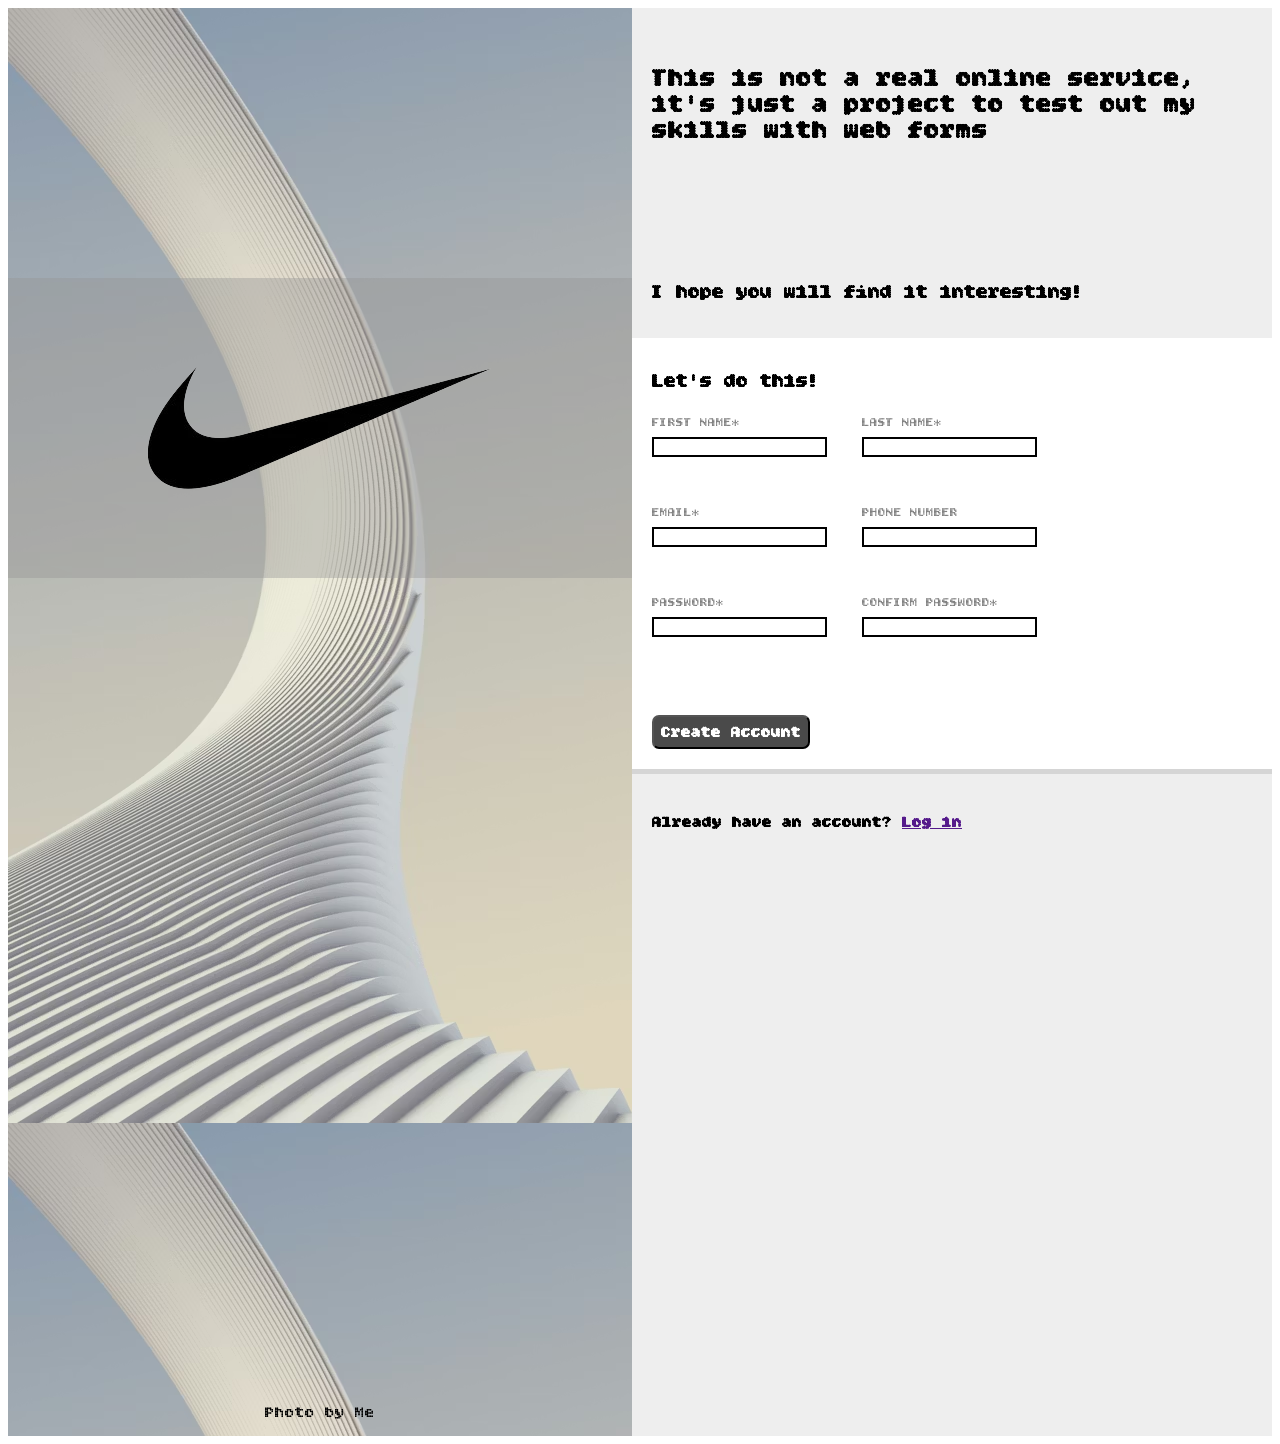
<file: index.html>
<!DOCTYPE html>
<html lang="en">
<head>
    <meta charset="UTF-8">
    <meta name="viewport" content="width=device-width, initial-scale=1.0">
    <title>Sign-up form</title>
    <link rel="stylesheet" href="./style.css">
</head>
<body>
    <div class="left-side-page">
        <div class="logo">
            <img src="./images/loog_nike2-removebg-preview.png" alt="logo">
        </div>
        <div class="author">
            <p>Photo by Me</p>
        </div>
    </div>
    <div class="right-side-page">
        <div class="header">
            <h1>This is not a real online service, it's just a project
                to test out my skills with web forms
            </h1>
            <h2>I hope you will find it interesting!</h2>
        </div>
        <div class="content">
            <h1>Let's do this!</h1>
            <form action="" method="get">
                <div class="form-controls">
                    <div class="text-control">
                        <label for="first-name">FIRST NAME*</label>
                        <input type="text" id="first-name" name="first_name" 
                        maxlength="30" required>
                    </div>
                    <div class="text-control">
                        <label for="last-name">LAST NAME*</label>
                        <input type="text" id="last-name" name="last-name"
                        maxlength="30" required>
                    </div>
                    <div class="email-control">
                        <label for="email">EMAIL*</label>
                        <input type="email" id="email" name="email"
                        required>
                    </div>
                    <div class="phone-control">
                        <label for="phone">PHONE NUMBER</label>
                        <input type="tel" id="phone" name="phone">
                    </div>
                    <div class="pass-control">
                        <label for="password">PASSWORD*</label>
                        <input type="password" id="password" name="password" 
                        required>
                    </div>
                    <div class="pass-control">
                        <label for="re-password">CONFIRM PASSWORD*</label>
                        <input type="password" id="re-password" name="re-password"
                        required>
                    </div>
                </div>
                <div class="submit-btn">
                    <button type="submit">Create Account</button>
                </div>
            </form>
        </div>
        <div class="footer">
            <h2>Already have an account? <a href="">Log in</a></h2>
        </div>
    </div>
</body>
</html>
</file>
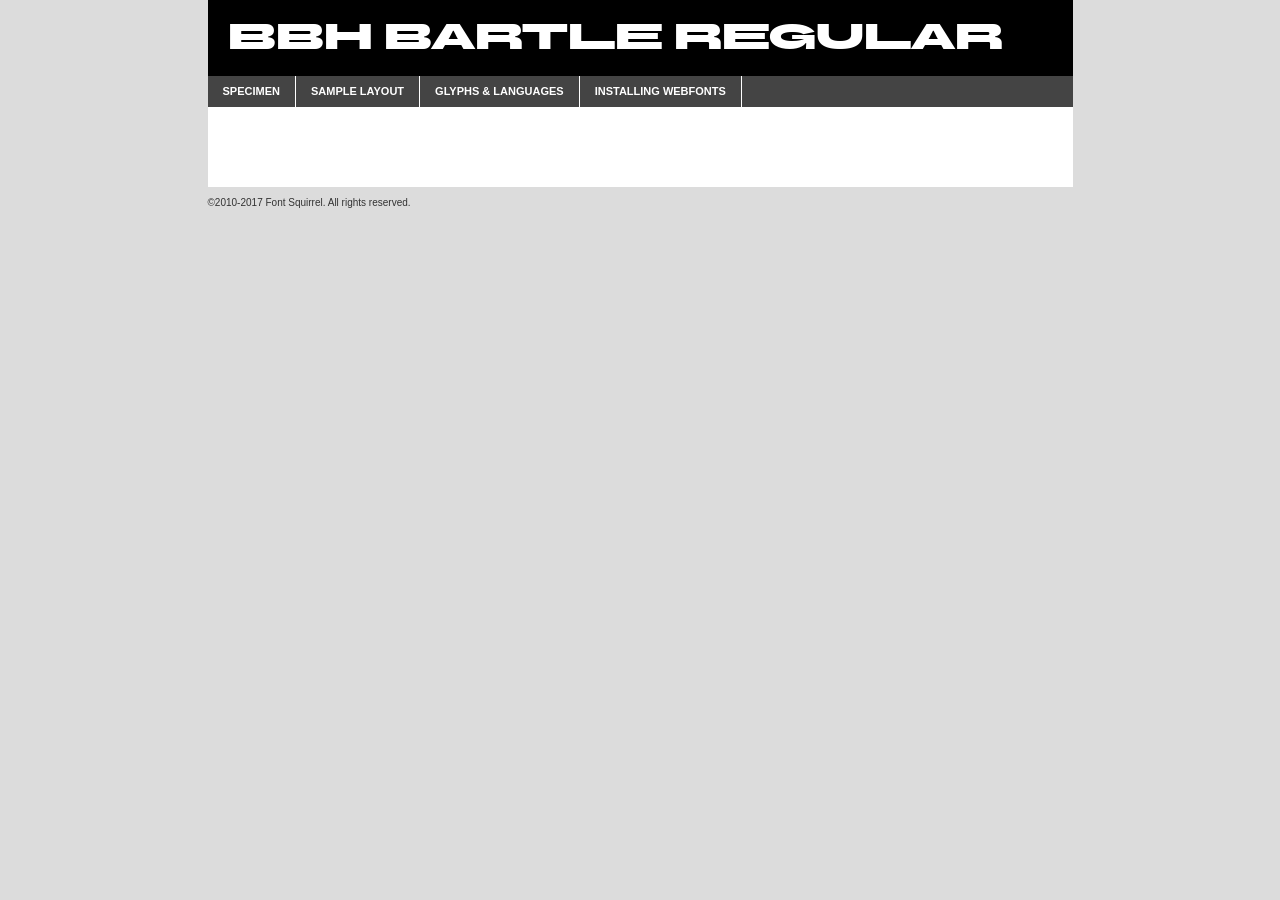
<file: fonts/webfontkit/bbhbartle-regular-demo.html>
<!DOCTYPE html PUBLIC "-//W3C//DTD XHTML 1.0 Transitional//EN"
        "http://www.w3.org/TR/xhtml1/DTD/xhtml1-transitional.dtd">

<html xmlns="http://www.w3.org/1999/xhtml" xml:lang="en" lang="en">
<head>
    <meta http-equiv="Content-Type" content="text/html; charset=utf-8"/>
    <script src="http://ajax.googleapis.com/ajax/libs/jquery/1.7.2/jquery.min.js" type="text/javascript" charset="utf-8"></script>
    <script type="text/javascript">
		(function($) {
			$.fn.easyTabs = function(option) {
				var param = jQuery.extend({ fadeSpeed: 'fast', defaultContent: 1, activeClass: 'active' }, option);
				$(this).each(function() {
					var thisId = '#' + this.id;
					if ( param.defaultContent == '' )
					{
						param.defaultContent = 1;
					}
					if ( typeof param.defaultContent == 'number' )
					{
						var defaultTab = $(thisId + ' .tabs li:eq(' + (param.defaultContent - 1) + ') a').attr('href').substr(1);
					}
					else
					{
						var defaultTab = param.defaultContent;
					}
					$(thisId + ' .tabs li a').each(function() {
						var tabToHide = $(this).attr('href').substr(1);
						$('#' + tabToHide).addClass('easytabs-tab-content');
					});
					hideAll();
					changeContent(defaultTab);

					function hideAll() {$(thisId + ' .easytabs-tab-content').hide();}

					function changeContent(tabId)
					{
						hideAll();
						$(thisId + ' .tabs li').removeClass(param.activeClass);
						$(thisId + ' .tabs li a[href=#' + tabId + ']').closest('li').addClass(param.activeClass);
						if ( param.fadeSpeed != 'none' )
						{
							$(thisId + ' #' + tabId).fadeIn(param.fadeSpeed);
						}
						else
						{
							$(thisId + ' #' + tabId).show();
						}
					}

					$(thisId + ' .tabs li').click(function() {
						var tabId = $(this).find('a').attr('href').substr(1);
						changeContent(tabId);
						return false;
					});
				});
			}
		})(jQuery);
    </script>
    <link rel="stylesheet" href="specimen_files/specimen_stylesheet.css" type="text/css" charset="utf-8"/>
    <link rel="stylesheet" href="stylesheet.css" type="text/css" charset="utf-8"/>

    <style type="text/css">
        		body {
			font-family: 'bbh_bartleregular';
        		}

            </style>

    <title>BBH Bartle Regular Specimen</title>


    <script type="text/javascript" charset="utf-8">
		$(document).ready(function() {
			$('#container').easyTabs({ defaultContent: 1 });
		});
    </script>
</head>

<body>
<div id="container">
    <div id="header">
		BBH Bartle Regular    </div>
    <ul class="tabs">
        <li><a href="#specimen">Specimen</a></li>
        <li><a href="#layout">Sample Layout</a></li>
                <li><a href="#glyphs">Glyphs &amp; Languages</a></li>
        <li><a href="#installing">Installing Webfonts</a></li>

    </ul>

    <div id="main_content">


        <div id="specimen">

            <div class="section">
                <div class="grid12 firstcol">
                    <div class="huge">AaBb</div>
                </div>
            </div>

            <div class="section">
                <div class="glyph_range">A&#x200B;B&#x200b;C&#x200b;D&#x200b;E&#x200b;F&#x200b;G&#x200b;H&#x200b;I&#x200b;J&#x200b;K&#x200b;L&#x200b;M&#x200b;N&#x200b;O&#x200b;P&#x200b;Q&#x200b;R&#x200b;S&#x200b;T&#x200b;U&#x200b;V&#x200b;W&#x200b;X&#x200b;Y&#x200b;Z&#x200b;a&#x200b;b&#x200b;c&#x200b;d&#x200b;e&#x200b;f&#x200b;g&#x200b;h&#x200b;i&#x200b;j&#x200b;k&#x200b;l&#x200b;m&#x200b;n&#x200b;o&#x200b;p&#x200b;q&#x200b;r&#x200b;s&#x200b;t&#x200b;u&#x200b;v&#x200b;w&#x200b;x&#x200b;y&#x200b;z&#x200b;1&#x200b;2&#x200b;3&#x200b;4&#x200b;5&#x200b;6&#x200b;7&#x200b;8&#x200b;9&#x200b;0&#x200b;&amp;&#x200b;.&#x200b;,&#x200b;?&#x200b;!&#x200b;&#64;&#x200b;(&#x200b;)&#x200b;#&#x200b;$&#x200b;%&#x200b;*&#x200b;+&#x200b;-&#x200b;=&#x200b;:&#x200b;;</div>
            </div>
            <div class="section">
                <div class="grid12 firstcol">
                    <table class="sample_table">
                        <tr>
                            <td>10</td>
                            <td class="size10">abcdefghijklmnopqrstuvwxyzABCDEFGHIJKLMNOPQRSTUVWXYZ0123456789abcdefghijklmnopqrstuvwxyzABCDEFGHIJKLMNOPQRSTUVWXYZ0123456789abcdefghijklmnopqrstuvwxyzABCDEFGHIJKLMNOPQRSTUVWXYZ</td>
                        </tr>
                        <tr>
                            <td>11</td>
                            <td class="size11">abcdefghijklmnopqrstuvwxyzABCDEFGHIJKLMNOPQRSTUVWXYZ0123456789abcdefghijklmnopqrstuvwxyzABCDEFGHIJKLMNOPQRSTUVWXYZ0123456789abcdefghijklmnopqrstuvwxyzABCDEFGHIJKLMNOPQRSTUVWXYZ</td>
                        </tr>
                        <tr>
                            <td>12</td>
                            <td class="size12">abcdefghijklmnopqrstuvwxyzABCDEFGHIJKLMNOPQRSTUVWXYZ0123456789abcdefghijklmnopqrstuvwxyzABCDEFGHIJKLMNOPQRSTUVWXYZ0123456789abcdefghijklmnopqrstuvwxyzABCDEFGHIJKLMNOPQRSTUVWXYZ</td>
                        </tr>
                        <tr>
                            <td>13</td>
                            <td class="size13">abcdefghijklmnopqrstuvwxyzABCDEFGHIJKLMNOPQRSTUVWXYZ0123456789abcdefghijklmnopqrstuvwxyzABCDEFGHIJKLMNOPQRSTUVWXYZ0123456789abcdefghijklmnopqrstuvwxyzABCDEFGHIJKLMNOPQRSTUVWXYZ</td>
                        </tr>
                        <tr>
                            <td>14</td>
                            <td class="size14">abcdefghijklmnopqrstuvwxyzABCDEFGHIJKLMNOPQRSTUVWXYZ0123456789abcdefghijklmnopqrstuvwxyzABCDEFGHIJKLMNOPQRSTUVWXYZ0123456789abcdefghijklmnopqrstuvwxyzABCDEFGHIJKLMNOPQRSTUVWXYZ</td>
                        </tr>
                        <tr>
                            <td>16</td>
                            <td class="size16">abcdefghijklmnopqrstuvwxyzABCDEFGHIJKLMNOPQRSTUVWXYZ0123456789abcdefghijklmnopqrstuvwxyzABCDEFGHIJKLMNOPQRSTUVWXYZ</td>
                        </tr>
                        <tr>
                            <td>18</td>
                            <td class="size18">abcdefghijklmnopqrstuvwxyzABCDEFGHIJKLMNOPQRSTUVWXYZ0123456789abcdefghijklmnopqrstuvwxyzABCDEFGHIJKLMNOPQRSTUVWXYZ</td>
                        </tr>
                        <tr>
                            <td>20</td>
                            <td class="size20">abcdefghijklmnopqrstuvwxyzABCDEFGHIJKLMNOPQRSTUVWXYZ0123456789abcdefghijklmnopqrstuvwxyzABCDEFGHIJKLMNOPQRSTUVWXYZ</td>
                        </tr>
                        <tr>
                            <td>24</td>
                            <td class="size24">abcdefghijklmnopqrstuvwxyzABCDEFGHIJKLMNOPQRSTUVWXYZ0123456789abcdefghijklmnopqrstuvwxyzABCDEFGHIJKLMNOPQRSTUVWXYZ</td>
                        </tr>
                        <tr>
                            <td>30</td>
                            <td class="size30">abcdefghijklmnopqrstuvwxyzABCDEFGHIJKLMNOPQRSTUVWXYZ0123456789abcdefghijklmnopqrstuvwxyzABCDEFGHIJKLMNOPQRSTUVWXYZ</td>
                        </tr>
                        <tr>
                            <td>36</td>
                            <td class="size36">abcdefghijklmnopqrstuvwxyzABCDEFGHIJKLMNOPQRSTUVWXYZ0123456789abcdefghijklmnopqrstuvwxyzABCDEFGHIJKLMNOPQRSTUVWXYZ</td>
                        </tr>
                        <tr>
                            <td>48</td>
                            <td class="size48">abcdefghijklmnopqrstuvwxyzABCDEFGHIJKLMNOPQRSTUVWXYZ0123456789abcdefghijklmnopqrstuvwxyzABCDEFGHIJKLMNOPQRSTUVWXYZ</td>
                        </tr>
                        <tr>
                            <td>60</td>
                            <td class="size60">abcdefghijklmnopqrstuvwxyzABCDEFGHIJKLMNOPQRSTUVWXYZ0123456789abcdefghijklmnopqrstuvwxyzABCDEFGHIJKLMNOPQRSTUVWXYZ</td>
                        </tr>
                        <tr>
                            <td>72</td>
                            <td class="size72">abcdefghijklmnopqrstuvwxyzABCDEFGHIJKLMNOPQRSTUVWXYZ0123456789abcdefghijklmnopqrstuvwxyzABCDEFGHIJKLMNOPQRSTUVWXYZ</td>
                        </tr>
                        <tr>
                            <td>90</td>
                            <td class="size90">abcdefghijklmnopqrstuvwxyzABCDEFGHIJKLMNOPQRSTUVWXYZ0123456789abcdefghijklmnopqrstuvwxyzABCDEFGHIJKLMNOPQRSTUVWXYZ</td>
                        </tr>
                    </table>

                </div>

            </div>


            <div class="section" id="bodycomparison">


                <div id="xheight">
                    <div class="fontbody">&#x25FC;&#x25FC;&#x25FC;&#x25FC;&#x25FC;&#x25FC;&#x25FC;&#x25FC;&#x25FC;&#x25FC;&#x25FC;&#x25FC;&#x25FC;&#x25FC;&#x25FC;&#x25FC;&#x25FC;&#x25FC;&#x25FC;&#x25FC;&#x25FC;&#x25FC;&#x25FC;&#x25FC;&#x25FC;&#x25FC;&#x25FC;&#x25FC;&#x25FC;&#x25FC;&#x25FC;&#x25FC;&#x25FC;&#x25FC;&#x25FC;&#x25FC;&#x25FC;&#x25FC;&#x25FC;&#x25FC;&#x25FC;&#x25FC;&#x25FC;&#x25FC;&#x25FC;&#x25FC;&#x25FC;&#x25FC;&#x25FC;&#x25FC;&#x25FC;&#x25FC;&#x25FC;&#x25FC;&#x25FC;&#x25FC;&#x25FC;&#x25FC;&#x25FC;&#x25FC;&#x25FC;&#x25FC;&#x25FC;&#x25FC;&#x25FC;&#x25FC;&#x25FC;&#x25FC;&#x25FC;&#x25FC;&#x25FC;&#x25FC;&#x25FC;&#x25FC;&#x25FC;&#x25FC;&#x25FC;&#x25FC;&#x25FC;&#x25FC;&#x25FC;&#x25FC;&#x25FC;&#x25FC;&#x25FC;&#x25FC;&#x25FC;&#x25FC;&#x25FC;&#x25FC;&#x25FC;&#x25FC;&#x25FC;&#x25FC;&#x25FC;&#x25FC;&#x25FC;&#x25FC;&#x25FC;body</div>
                    <div class="arialbody">body</div>
                    <div class="verdanabody">body</div>
                    <div class="georgiabody">body</div>
                </div>
                <div class="fontbody" style="z-index:1">
                    body<span>BBH Bartle Regular</span>
                </div>
                <div class="arialbody" style="z-index:1">
                    body<span>Arial</span>
                </div>
                <div class="verdanabody" style="z-index:1">
                    body<span>Verdana</span>
                </div>
                <div class="georgiabody" style="z-index:1">
                    body<span>Georgia</span>
                </div>


            </div>


            <div class="section psample psample_row1" id="">

                <div class="grid2 firstcol">
                    <p class="size10"><span>10.</span>Aenean lacinia bibendum nulla sed consectetur. Fusce dapibus, tellus ac cursus commodo, tortor mauris condimentum nibh, ut fermentum massa justo sit amet risus. Nullam id dolor id nibh ultricies vehicula ut id elit. Cum sociis natoque penatibus et magnis dis parturient montes, nascetur ridiculus mus. Nulla vitae elit libero, a pharetra augue.</p>

                </div>
                <div class="grid3">
                    <p class="size11"><span>11.</span>Aenean lacinia bibendum nulla sed consectetur. Fusce dapibus, tellus ac cursus commodo, tortor mauris condimentum nibh, ut fermentum massa justo sit amet risus. Nullam id dolor id nibh ultricies vehicula ut id elit. Cum sociis natoque penatibus et magnis dis parturient montes, nascetur ridiculus mus. Nulla vitae elit libero, a pharetra augue.</p>

                </div>
                <div class="grid3">
                    <p class="size12"><span>12.</span>Aenean lacinia bibendum nulla sed consectetur. Fusce dapibus, tellus ac cursus commodo, tortor mauris condimentum nibh, ut fermentum massa justo sit amet risus. Nullam id dolor id nibh ultricies vehicula ut id elit. Cum sociis natoque penatibus et magnis dis parturient montes, nascetur ridiculus mus. Nulla vitae elit libero, a pharetra augue.</p>

                </div>
                <div class="grid4">
                    <p class="size13"><span>13.</span>Aenean lacinia bibendum nulla sed consectetur. Fusce dapibus, tellus ac cursus commodo, tortor mauris condimentum nibh, ut fermentum massa justo sit amet risus. Nullam id dolor id nibh ultricies vehicula ut id elit. Cum sociis natoque penatibus et magnis dis parturient montes, nascetur ridiculus mus. Nulla vitae elit libero, a pharetra augue.</p>

                </div>
                <div class="white_blend"></div>

            </div>
            <div class="section psample psample_row2" id="">
                <div class="grid3 firstcol">
                    <p class="size14"><span>14.</span>Aenean lacinia bibendum nulla sed consectetur. Fusce dapibus, tellus ac cursus commodo, tortor mauris condimentum nibh, ut fermentum massa justo sit amet risus. Nullam id dolor id nibh ultricies vehicula ut id elit. Cum sociis natoque penatibus et magnis dis parturient montes, nascetur ridiculus mus. Nulla vitae elit libero, a pharetra augue.</p>

                </div>
                <div class="grid4">
                    <p class="size16"><span>16.</span>Aenean lacinia bibendum nulla sed consectetur. Fusce dapibus, tellus ac cursus commodo, tortor mauris condimentum nibh, ut fermentum massa justo sit amet risus. Nullam id dolor id nibh ultricies vehicula ut id elit. Cum sociis natoque penatibus et magnis dis parturient montes, nascetur ridiculus mus. Nulla vitae elit libero, a pharetra augue.</p>

                </div>
                <div class="grid5">
                    <p class="size18"><span>18.</span>Aenean lacinia bibendum nulla sed consectetur. Fusce dapibus, tellus ac cursus commodo, tortor mauris condimentum nibh, ut fermentum massa justo sit amet risus. Nullam id dolor id nibh ultricies vehicula ut id elit. Cum sociis natoque penatibus et magnis dis parturient montes, nascetur ridiculus mus. Nulla vitae elit libero, a pharetra augue.</p>

                </div>

                <div class="white_blend"></div>

            </div>

            <div class="section psample psample_row3" id="">
                <div class="grid5 firstcol">
                    <p class="size20"><span>20.</span>Aenean lacinia bibendum nulla sed consectetur. Fusce dapibus, tellus ac cursus commodo, tortor mauris condimentum nibh, ut fermentum massa justo sit amet risus. Nullam id dolor id nibh ultricies vehicula ut id elit. Cum sociis natoque penatibus et magnis dis parturient montes, nascetur ridiculus mus. Nulla vitae elit libero, a pharetra augue.</p>
                </div>
                <div class="grid7">
                    <p class="size24"><span>24.</span>Aenean lacinia bibendum nulla sed consectetur. Fusce dapibus, tellus ac cursus commodo, tortor mauris condimentum nibh, ut fermentum massa justo sit amet risus. Nullam id dolor id nibh ultricies vehicula ut id elit. Cum sociis natoque penatibus et magnis dis parturient montes, nascetur ridiculus mus. Nulla vitae elit libero, a pharetra augue.</p>
                </div>

                <div class="white_blend"></div>

            </div>

            <div class="section psample psample_row4" id="">
                <div class="grid12 firstcol">
                    <p class="size30"><span>30.</span>Aenean lacinia bibendum nulla sed consectetur. Fusce dapibus, tellus ac cursus commodo, tortor mauris condimentum nibh, ut fermentum massa justo sit amet risus. Nullam id dolor id nibh ultricies vehicula ut id elit. Cum sociis natoque penatibus et magnis dis parturient montes, nascetur ridiculus mus. Nulla vitae elit libero, a pharetra augue.</p>
                </div>
                <div class="white_blend"></div>

            </div>


            <div class="section psample psample_row1 fullreverse">
                <div class="grid2 firstcol">
                    <p class="size10"><span>10.</span>Aenean lacinia bibendum nulla sed consectetur. Fusce dapibus, tellus ac cursus commodo, tortor mauris condimentum nibh, ut fermentum massa justo sit amet risus. Nullam id dolor id nibh ultricies vehicula ut id elit. Cum sociis natoque penatibus et magnis dis parturient montes, nascetur ridiculus mus. Nulla vitae elit libero, a pharetra augue.</p>

                </div>
                <div class="grid3">
                    <p class="size11"><span>11.</span>Aenean lacinia bibendum nulla sed consectetur. Fusce dapibus, tellus ac cursus commodo, tortor mauris condimentum nibh, ut fermentum massa justo sit amet risus. Nullam id dolor id nibh ultricies vehicula ut id elit. Cum sociis natoque penatibus et magnis dis parturient montes, nascetur ridiculus mus. Nulla vitae elit libero, a pharetra augue.</p>

                </div>
                <div class="grid3">
                    <p class="size12"><span>12.</span>Aenean lacinia bibendum nulla sed consectetur. Fusce dapibus, tellus ac cursus commodo, tortor mauris condimentum nibh, ut fermentum massa justo sit amet risus. Nullam id dolor id nibh ultricies vehicula ut id elit. Cum sociis natoque penatibus et magnis dis parturient montes, nascetur ridiculus mus. Nulla vitae elit libero, a pharetra augue.</p>

                </div>
                <div class="grid4">
                    <p class="size13"><span>13.</span>Aenean lacinia bibendum nulla sed consectetur. Fusce dapibus, tellus ac cursus commodo, tortor mauris condimentum nibh, ut fermentum massa justo sit amet risus. Nullam id dolor id nibh ultricies vehicula ut id elit. Cum sociis natoque penatibus et magnis dis parturient montes, nascetur ridiculus mus. Nulla vitae elit libero, a pharetra augue.</p>

                </div>
                <div class="black_blend"></div>

            </div>

            <div class="section psample psample_row2 fullreverse">
                <div class="grid3 firstcol">
                    <p class="size14"><span>14.</span>Aenean lacinia bibendum nulla sed consectetur. Fusce dapibus, tellus ac cursus commodo, tortor mauris condimentum nibh, ut fermentum massa justo sit amet risus. Nullam id dolor id nibh ultricies vehicula ut id elit. Cum sociis natoque penatibus et magnis dis parturient montes, nascetur ridiculus mus. Nulla vitae elit libero, a pharetra augue.</p>

                </div>
                <div class="grid4">
                    <p class="size16"><span>16.</span>Aenean lacinia bibendum nulla sed consectetur. Fusce dapibus, tellus ac cursus commodo, tortor mauris condimentum nibh, ut fermentum massa justo sit amet risus. Nullam id dolor id nibh ultricies vehicula ut id elit. Cum sociis natoque penatibus et magnis dis parturient montes, nascetur ridiculus mus. Nulla vitae elit libero, a pharetra augue.</p>

                </div>
                <div class="grid5">
                    <p class="size18"><span>18.</span>Aenean lacinia bibendum nulla sed consectetur. Fusce dapibus, tellus ac cursus commodo, tortor mauris condimentum nibh, ut fermentum massa justo sit amet risus. Nullam id dolor id nibh ultricies vehicula ut id elit. Cum sociis natoque penatibus et magnis dis parturient montes, nascetur ridiculus mus. Nulla vitae elit libero, a pharetra augue.</p>

                </div>
                <div class="black_blend"></div>

            </div>

            <div class="section psample fullreverse psample_row3" id="">
                <div class="grid5 firstcol">
                    <p class="size20"><span>20.</span>Aenean lacinia bibendum nulla sed consectetur. Fusce dapibus, tellus ac cursus commodo, tortor mauris condimentum nibh, ut fermentum massa justo sit amet risus. Nullam id dolor id nibh ultricies vehicula ut id elit. Cum sociis natoque penatibus et magnis dis parturient montes, nascetur ridiculus mus. Nulla vitae elit libero, a pharetra augue.</p>
                </div>
                <div class="grid7">
                    <p class="size24"><span>24.</span>Aenean lacinia bibendum nulla sed consectetur. Fusce dapibus, tellus ac cursus commodo, tortor mauris condimentum nibh, ut fermentum massa justo sit amet risus. Nullam id dolor id nibh ultricies vehicula ut id elit. Cum sociis natoque penatibus et magnis dis parturient montes, nascetur ridiculus mus. Nulla vitae elit libero, a pharetra augue.</p>
                </div>

                <div class="black_blend"></div>

            </div>

            <div class="section psample fullreverse psample_row4" id="" style="border-bottom: 20px #000 solid;">
                <div class="grid12 firstcol">
                    <p class="size30"><span>30.</span>Aenean lacinia bibendum nulla sed consectetur. Fusce dapibus, tellus ac cursus commodo, tortor mauris condimentum nibh, ut fermentum massa justo sit amet risus. Nullam id dolor id nibh ultricies vehicula ut id elit. Cum sociis natoque penatibus et magnis dis parturient montes, nascetur ridiculus mus. Nulla vitae elit libero, a pharetra augue.</p>
                </div>
                <div class="black_blend"></div>

            </div>


        </div>

        <div id="layout">

            <div class="section">

                <div class="grid12 firstcol">
                    <h1>Lorem Ipsum Dolor</h1>
                    <h2>Etiam porta sem malesuada magna mollis euismod</h2>

                    <p class="byline">By <a href="#link">Aenean Lacinia</a></p>
                </div>
            </div>
            <div class="section">
                <div class="grid8 firstcol">
                    <p class="large">Donec sed odio dui. Morbi leo risus, porta ac consectetur ac, vestibulum at eros. Fusce dapibus, tellus ac cursus commodo, tortor mauris condimentum nibh, ut fermentum massa justo sit amet risus. </p>


                    <h3>Pellentesque ornare sem</h3>

                    <p>Maecenas sed diam eget risus varius blandit sit amet non magna. Maecenas faucibus mollis interdum. Donec ullamcorper nulla non metus auctor fringilla. Nullam id dolor id nibh ultricies vehicula ut id elit. Nullam id dolor id nibh ultricies vehicula ut id elit. </p>

                    <p>Aenean eu leo quam. Pellentesque ornare sem lacinia quam venenatis vestibulum. Lorem ipsum dolor sit amet, consectetur adipiscing elit. Cum sociis natoque penatibus et magnis dis parturient montes, nascetur ridiculus mus. </p>

                    <p>Nulla vitae elit libero, a pharetra augue. Praesent commodo cursus magna, vel scelerisque nisl consectetur et. Aenean lacinia bibendum nulla sed consectetur. </p>

                    <p>Nullam quis risus eget urna mollis ornare vel eu leo. Nullam quis risus eget urna mollis ornare vel eu leo. Maecenas sed diam eget risus varius blandit sit amet non magna. Donec ullamcorper nulla non metus auctor fringilla. </p>

                    <h3>Cras mattis consectetur</h3>

                    <p>Aenean eu leo quam. Pellentesque ornare sem lacinia quam venenatis vestibulum. Aenean lacinia bibendum nulla sed consectetur. Integer posuere erat a ante venenatis dapibus posuere velit aliquet. Cras mattis consectetur purus sit amet fermentum. </p>

                    <p>Nullam id dolor id nibh ultricies vehicula ut id elit. Nullam quis risus eget urna mollis ornare vel eu leo. Cras mattis consectetur purus sit amet fermentum.</p>
                </div>

                <div class="grid4 sidebar">

                    <div class="box reverse">
                        <p class="last">Nullam quis risus eget urna mollis ornare vel eu leo. Donec ullamcorper nulla non metus auctor fringilla. Cras mattis consectetur purus sit amet fermentum. Sed posuere consectetur est at lobortis. Lorem ipsum dolor sit amet, consectetur adipiscing elit. </p>
                    </div>

                    <p class="caption">Maecenas sed diam eget risus varius.</p>

                    <p>Vestibulum id ligula porta felis euismod semper. Integer posuere erat a ante venenatis dapibus posuere velit aliquet. Vestibulum id ligula porta felis euismod semper. Sed posuere consectetur est at lobortis. Maecenas sed diam eget risus varius blandit sit amet non magna. Fusce dapibus, tellus ac cursus commodo, tortor mauris condimentum nibh, ut fermentum massa justo sit amet risus. </p>


                    <p>Duis mollis, est non commodo luctus, nisi erat porttitor ligula, eget lacinia odio sem nec elit. Aenean lacinia bibendum nulla sed consectetur. Vivamus sagittis lacus vel augue laoreet rutrum faucibus dolor auctor. Aenean lacinia bibendum nulla sed consectetur. Nullam quis risus eget urna mollis ornare vel eu leo. </p>

                    <p>Praesent commodo cursus magna, vel scelerisque nisl consectetur et. Donec ullamcorper nulla non metus auctor fringilla. Maecenas faucibus mollis interdum. Fusce dapibus, tellus ac cursus commodo, tortor mauris condimentum nibh, ut fermentum massa justo sit amet risus. </p>

                </div>
            </div>

        </div>


		

        <div id="glyphs">
            <div class="section">
                <div class="grid12 firstcol">

                    <h1>Language Support</h1>
                    <p>The subset of BBH Bartle Regular in this kit supports the following languages:<br/>

						English, Arrernte, Bislama, Cebuano, Fijian, Gilbertese, Hmong, Ibanag, Iloko_ilokano, Interglossa_glosa, Interlingua, Lojban, Norfolk_pitcairnese, Oromo, Rotokas, Seychelles_creole, Shona, Somali, Southern_ndebele, Swahili, Swati_swazi, Tok_pisin, Warlpiri, Xhosa, Zulu, Latinbasic, Ubasic, Demo                    </p>
                    <h1>Glyph Chart</h1>
                    <p>The subset of BBH Bartle Regular in this kit includes all the glyphs listed below. Unicode entities are included above each glyph to help you insert individual characters into your layout.</p>
                    <div id="glyph_chart">

						                            							                                <div><p>&amp;#32;</p>&#32;</div>
																				                                <div><p>&amp;#33;</p>&#33;</div>
																				                                <div><p>&amp;#34;</p>&#34;</div>
																				                                <div><p>&amp;#35;</p>&#35;</div>
																				                                <div><p>&amp;#36;</p>&#36;</div>
																				                                <div><p>&amp;#37;</p>&#37;</div>
																				                                <div><p>&amp;#38;</p>&#38;</div>
																				                                <div><p>&amp;#39;</p>&#39;</div>
																				                                <div><p>&amp;#40;</p>&#40;</div>
																				                                <div><p>&amp;#41;</p>&#41;</div>
																				                                <div><p>&amp;#42;</p>&#42;</div>
																				                                <div><p>&amp;#43;</p>&#43;</div>
																				                                <div><p>&amp;#44;</p>&#44;</div>
																				                                <div><p>&amp;#45;</p>&#45;</div>
																				                                <div><p>&amp;#46;</p>&#46;</div>
																				                                <div><p>&amp;#47;</p>&#47;</div>
																				                                <div><p>&amp;#48;</p>&#48;</div>
																				                                <div><p>&amp;#49;</p>&#49;</div>
																				                                <div><p>&amp;#50;</p>&#50;</div>
																				                                <div><p>&amp;#51;</p>&#51;</div>
																				                                <div><p>&amp;#52;</p>&#52;</div>
																				                                <div><p>&amp;#53;</p>&#53;</div>
																				                                <div><p>&amp;#54;</p>&#54;</div>
																				                                <div><p>&amp;#55;</p>&#55;</div>
																				                                <div><p>&amp;#56;</p>&#56;</div>
																				                                <div><p>&amp;#57;</p>&#57;</div>
																				                                <div><p>&amp;#58;</p>&#58;</div>
																				                                <div><p>&amp;#59;</p>&#59;</div>
																				                                <div><p>&amp;#60;</p>&#60;</div>
																				                                <div><p>&amp;#61;</p>&#61;</div>
																				                                <div><p>&amp;#62;</p>&#62;</div>
																				                                <div><p>&amp;#63;</p>&#63;</div>
																				                                <div><p>&amp;#64;</p>&#64;</div>
																				                                <div><p>&amp;#65;</p>&#65;</div>
																				                                <div><p>&amp;#66;</p>&#66;</div>
																				                                <div><p>&amp;#67;</p>&#67;</div>
																				                                <div><p>&amp;#68;</p>&#68;</div>
																				                                <div><p>&amp;#69;</p>&#69;</div>
																				                                <div><p>&amp;#70;</p>&#70;</div>
																				                                <div><p>&amp;#71;</p>&#71;</div>
																				                                <div><p>&amp;#72;</p>&#72;</div>
																				                                <div><p>&amp;#73;</p>&#73;</div>
																				                                <div><p>&amp;#74;</p>&#74;</div>
																				                                <div><p>&amp;#75;</p>&#75;</div>
																				                                <div><p>&amp;#76;</p>&#76;</div>
																				                                <div><p>&amp;#77;</p>&#77;</div>
																				                                <div><p>&amp;#78;</p>&#78;</div>
																				                                <div><p>&amp;#79;</p>&#79;</div>
																				                                <div><p>&amp;#80;</p>&#80;</div>
																				                                <div><p>&amp;#81;</p>&#81;</div>
																				                                <div><p>&amp;#82;</p>&#82;</div>
																				                                <div><p>&amp;#83;</p>&#83;</div>
																				                                <div><p>&amp;#84;</p>&#84;</div>
																				                                <div><p>&amp;#85;</p>&#85;</div>
																				                                <div><p>&amp;#86;</p>&#86;</div>
																				                                <div><p>&amp;#87;</p>&#87;</div>
																				                                <div><p>&amp;#88;</p>&#88;</div>
																				                                <div><p>&amp;#89;</p>&#89;</div>
																				                                <div><p>&amp;#90;</p>&#90;</div>
																				                                <div><p>&amp;#91;</p>&#91;</div>
																				                                <div><p>&amp;#92;</p>&#92;</div>
																				                                <div><p>&amp;#93;</p>&#93;</div>
																				                                <div><p>&amp;#94;</p>&#94;</div>
																				                                <div><p>&amp;#95;</p>&#95;</div>
																				                                <div><p>&amp;#96;</p>&#96;</div>
																				                                <div><p>&amp;#97;</p>&#97;</div>
																				                                <div><p>&amp;#98;</p>&#98;</div>
																				                                <div><p>&amp;#99;</p>&#99;</div>
																				                                <div><p>&amp;#100;</p>&#100;</div>
																				                                <div><p>&amp;#101;</p>&#101;</div>
																				                                <div><p>&amp;#102;</p>&#102;</div>
																				                                <div><p>&amp;#103;</p>&#103;</div>
																				                                <div><p>&amp;#104;</p>&#104;</div>
																				                                <div><p>&amp;#105;</p>&#105;</div>
																				                                <div><p>&amp;#106;</p>&#106;</div>
																				                                <div><p>&amp;#107;</p>&#107;</div>
																				                                <div><p>&amp;#108;</p>&#108;</div>
																				                                <div><p>&amp;#109;</p>&#109;</div>
																				                                <div><p>&amp;#110;</p>&#110;</div>
																				                                <div><p>&amp;#111;</p>&#111;</div>
																				                                <div><p>&amp;#112;</p>&#112;</div>
																				                                <div><p>&amp;#113;</p>&#113;</div>
																				                                <div><p>&amp;#114;</p>&#114;</div>
																				                                <div><p>&amp;#115;</p>&#115;</div>
																				                                <div><p>&amp;#116;</p>&#116;</div>
																				                                <div><p>&amp;#117;</p>&#117;</div>
																				                                <div><p>&amp;#118;</p>&#118;</div>
																				                                <div><p>&amp;#119;</p>&#119;</div>
																				                                <div><p>&amp;#120;</p>&#120;</div>
																				                                <div><p>&amp;#121;</p>&#121;</div>
																				                                <div><p>&amp;#122;</p>&#122;</div>
																				                                <div><p>&amp;#123;</p>&#123;</div>
																				                                <div><p>&amp;#124;</p>&#124;</div>
																				                                <div><p>&amp;#125;</p>&#125;</div>
																				                                <div><p>&amp;#126;</p>&#126;</div>
																				                                <div><p>&amp;#160;</p>&#160;</div>
																				                                <div><p>&amp;#162;</p>&#162;</div>
																				                                <div><p>&amp;#163;</p>&#163;</div>
																				                                <div><p>&amp;#165;</p>&#165;</div>
																				                                <div><p>&amp;#169;</p>&#169;</div>
																				                                <div><p>&amp;#173;</p>&#173;</div>
																				                                <div><p>&amp;#174;</p>&#174;</div>
																				                                <div><p>&amp;#176;</p>&#176;</div>
																				                                <div><p>&amp;#183;</p>&#183;</div>
																				                                <div><p>&amp;#215;</p>&#215;</div>
																				                                <div><p>&amp;#247;</p>&#247;</div>
																				                                <div><p>&amp;#8192;</p>&#8192;</div>
																				                                <div><p>&amp;#8193;</p>&#8193;</div>
																				                                <div><p>&amp;#8194;</p>&#8194;</div>
																				                                <div><p>&amp;#8195;</p>&#8195;</div>
																				                                <div><p>&amp;#8196;</p>&#8196;</div>
																				                                <div><p>&amp;#8197;</p>&#8197;</div>
																				                                <div><p>&amp;#8198;</p>&#8198;</div>
																				                                <div><p>&amp;#8199;</p>&#8199;</div>
																				                                <div><p>&amp;#8200;</p>&#8200;</div>
																				                                <div><p>&amp;#8201;</p>&#8201;</div>
																				                                <div><p>&amp;#8202;</p>&#8202;</div>
																				                                <div><p>&amp;#8208;</p>&#8208;</div>
																				                                <div><p>&amp;#8209;</p>&#8209;</div>
																				                                <div><p>&amp;#8210;</p>&#8210;</div>
																				                                <div><p>&amp;#8211;</p>&#8211;</div>
																				                                <div><p>&amp;#8212;</p>&#8212;</div>
																				                                <div><p>&amp;#8216;</p>&#8216;</div>
																				                                <div><p>&amp;#8217;</p>&#8217;</div>
																				                                <div><p>&amp;#8218;</p>&#8218;</div>
																				                                <div><p>&amp;#8220;</p>&#8220;</div>
																				                                <div><p>&amp;#8221;</p>&#8221;</div>
																				                                <div><p>&amp;#8222;</p>&#8222;</div>
																				                                <div><p>&amp;#8226;</p>&#8226;</div>
																				                                <div><p>&amp;#8230;</p>&#8230;</div>
																				                                <div><p>&amp;#8239;</p>&#8239;</div>
																				                                <div><p>&amp;#8287;</p>&#8287;</div>
																				                                <div><p>&amp;#8364;</p>&#8364;</div>
																				                                <div><p>&amp;#8482;</p>&#8482;</div>
																				                                <div><p>&amp;#9724;</p>&#9724;</div>
																																																										                    </div>
                </div>


            </div>
        </div>


        <div id="specs">

        </div>

        <div id="installing">
            <div class="section">
                <div class="grid7 firstcol">
                    <h1>Installing Webfonts</h1>

                    <p>Webfonts are supported by all major browser platforms but not all in the same way. There are currently four different font formats that must be included in order to target all browsers. This includes TTF, WOFF, EOT and SVG.</p>

                    <h2>1. Upload your webfonts</h2>
                    <p>You must upload your webfont kit to your website. They should be in or near the same directory as your CSS files.</p>

                    <h2>2. Include the webfont stylesheet</h2>
                    <p>A special CSS @font-face declaration helps the various browsers select the appropriate font it needs without causing you a bunch of headaches. Learn more about this syntax by reading the <a href="https://www.fontspring.com/blog/further-hardening-of-the-bulletproof-syntax">Fontspring blog post</a> about it. The code for it is as follows:</p>


                    <code>
                        @font-face{
                        font-family: 'MyWebFont';
                        src: url('WebFont.eot');
                        src: url('WebFont.eot?#iefix') format('embedded-opentype'),
                        url('WebFont.woff') format('woff'),
                        url('WebFont.ttf') format('truetype'),
                        url('WebFont.svg#webfont') format('svg');
                        }
                    </code>

                    <p>We've already gone ahead and generated the code for you. All you have to do is link to the stylesheet in your HTML, like this:</p>
                    <code>&lt;link rel=&quot;stylesheet&quot; href=&quot;stylesheet.css&quot; type=&quot;text/css&quot; charset=&quot;utf-8&quot; /&gt;</code>

                    <h2>3. Modify your own stylesheet</h2>
                    <p>To take advantage of your new fonts, you must tell your stylesheet to use them. Look at the original @font-face declaration above and find the property called "font-family." The name linked there will be what you use to reference the font. Prepend that webfont name to the font stack in the "font-family" property, inside the selector you want to change. For example:</p>
                    <code>p { font-family: 'WebFont', Arial, sans-serif; }</code>

                    <h2>4. Test</h2>
                    <p>Getting webfonts to work cross-browser <em>can</em> be tricky. Use the information in the sidebar to help you if you find that fonts aren't loading in a particular browser.</p>
                </div>

                <div class="grid5 sidebar">
                    <div class="box">
                        <h2>Troubleshooting<br/>Font-Face Problems</h2>
                        <p>Having trouble getting your webfonts to load in your new website? Here are some tips to sort out what might be the problem.</p>

                        <h3>Fonts not showing in any browser</h3>

                        <p>This sounds like you need to work on the plumbing. You either did not upload the fonts to the correct directory, or you did not link the fonts properly in the CSS. If you've confirmed that all this is correct and you still have a problem, take a look at your .htaccess file and see if requests are getting intercepted.</p>

                        <h3>Fonts not loading in iPhone or iPad</h3>

                        <p>The most common problem here is that you are serving the fonts from an IIS server. IIS refuses to serve files that have unknown MIME types. If that is the case, you must set the MIME type for SVG to "image/svg+xml" in the server settings. Follow these instructions from Microsoft if you need help.</p>

                        <h3>Fonts not loading in Firefox</h3>

                        <p>The primary reason for this failure? You are still using a version Firefox older than 3.5. So upgrade already! If that isn't it, then you are very likely serving fonts from a different domain. Firefox requires that all font assets be served from the same domain. Lastly it is possible that you need to add WOFF to your list of MIME types (if you are serving via IIS.)</p>

                        <h3>Fonts not loading in IE</h3>

                        <p>Are you looking at Internet Explorer on an actual Windows machine or are you cheating by using a service like Adobe BrowserLab? Many of these screenshot services do not render @font-face for IE. Best to test it on a real machine.</p>

                        <h3>Fonts not loading in IE9</h3>

                        <p>IE9, like Firefox, requires that fonts be served from the same domain as the website. Make sure that is the case.</p>
                    </div>
                </div>
            </div>

        </div>

    </div>
    <div id="footer">
        <p>&copy;2010-2017 Font Squirrel. All rights reserved.</p>
    </div>
</div>
</body>
</html>
</file>
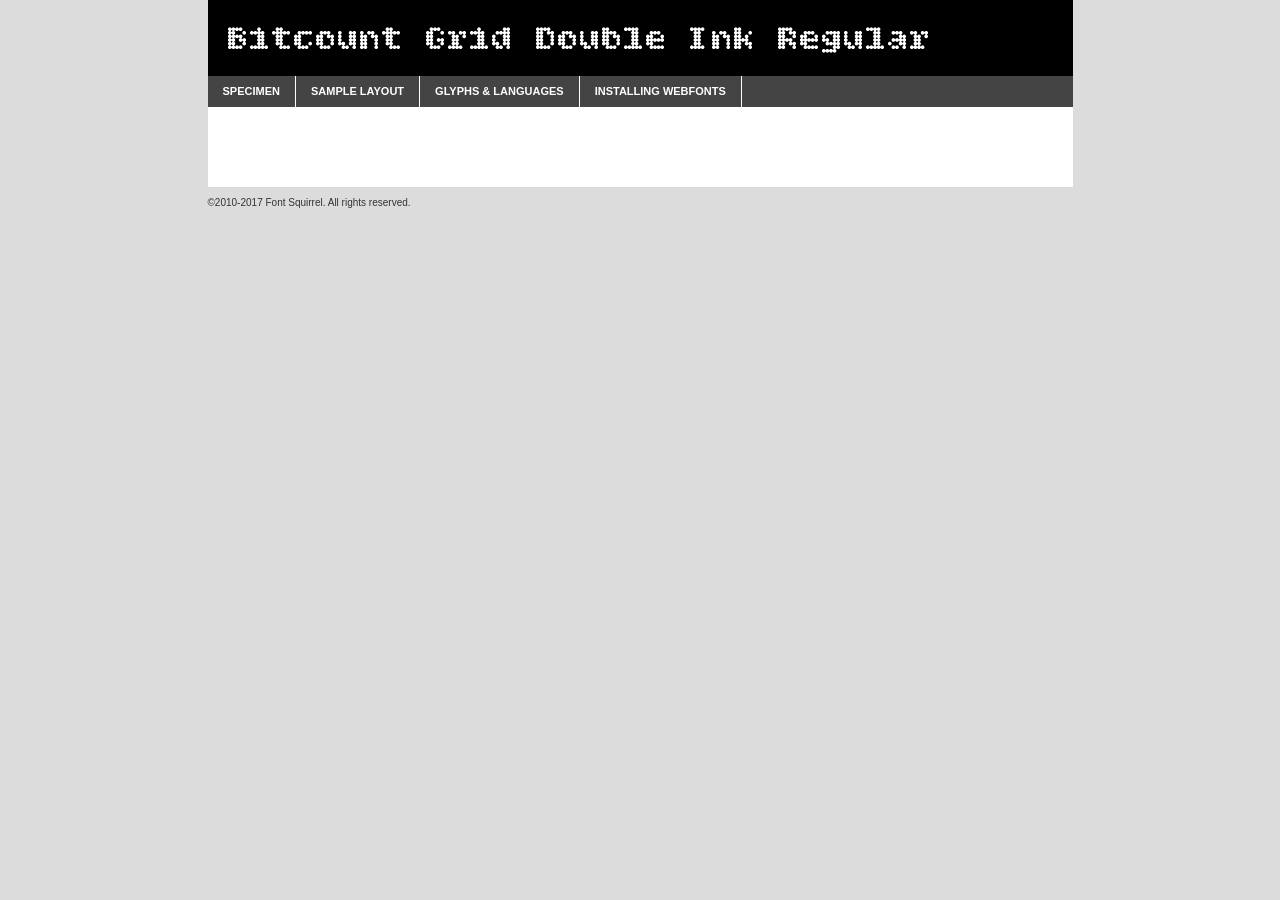
<file: fonts/webfontkit/bitcountgriddoubleink-variablefont_crsvelshelxpszp1szp2xpn1xpn2ypn1ypn2slntwght-demo.html>
<!DOCTYPE html PUBLIC "-//W3C//DTD XHTML 1.0 Transitional//EN"
        "http://www.w3.org/TR/xhtml1/DTD/xhtml1-transitional.dtd">

<html xmlns="http://www.w3.org/1999/xhtml" xml:lang="en" lang="en">
<head>
    <meta http-equiv="Content-Type" content="text/html; charset=utf-8"/>
    <script src="http://ajax.googleapis.com/ajax/libs/jquery/1.7.2/jquery.min.js" type="text/javascript" charset="utf-8"></script>
    <script type="text/javascript">
		(function($) {
			$.fn.easyTabs = function(option) {
				var param = jQuery.extend({ fadeSpeed: 'fast', defaultContent: 1, activeClass: 'active' }, option);
				$(this).each(function() {
					var thisId = '#' + this.id;
					if ( param.defaultContent == '' )
					{
						param.defaultContent = 1;
					}
					if ( typeof param.defaultContent == 'number' )
					{
						var defaultTab = $(thisId + ' .tabs li:eq(' + (param.defaultContent - 1) + ') a').attr('href').substr(1);
					}
					else
					{
						var defaultTab = param.defaultContent;
					}
					$(thisId + ' .tabs li a').each(function() {
						var tabToHide = $(this).attr('href').substr(1);
						$('#' + tabToHide).addClass('easytabs-tab-content');
					});
					hideAll();
					changeContent(defaultTab);

					function hideAll() {$(thisId + ' .easytabs-tab-content').hide();}

					function changeContent(tabId)
					{
						hideAll();
						$(thisId + ' .tabs li').removeClass(param.activeClass);
						$(thisId + ' .tabs li a[href=#' + tabId + ']').closest('li').addClass(param.activeClass);
						if ( param.fadeSpeed != 'none' )
						{
							$(thisId + ' #' + tabId).fadeIn(param.fadeSpeed);
						}
						else
						{
							$(thisId + ' #' + tabId).show();
						}
					}

					$(thisId + ' .tabs li').click(function() {
						var tabId = $(this).find('a').attr('href').substr(1);
						changeContent(tabId);
						return false;
					});
				});
			}
		})(jQuery);
    </script>
    <link rel="stylesheet" href="specimen_files/specimen_stylesheet.css" type="text/css" charset="utf-8"/>
    <link rel="stylesheet" href="stylesheet.css" type="text/css" charset="utf-8"/>

    <style type="text/css">
        		body {
			font-family: 'bitcount_grid_double_inkRg';
        		}

            </style>

    <title>Bitcount Grid Double Ink Regular Specimen</title>


    <script type="text/javascript" charset="utf-8">
		$(document).ready(function() {
			$('#container').easyTabs({ defaultContent: 1 });
		});
    </script>
</head>

<body>
<div id="container">
    <div id="header">
		Bitcount Grid Double Ink Regular    </div>
    <ul class="tabs">
        <li><a href="#specimen">Specimen</a></li>
        <li><a href="#layout">Sample Layout</a></li>
                <li><a href="#glyphs">Glyphs &amp; Languages</a></li>
        <li><a href="#installing">Installing Webfonts</a></li>

    </ul>

    <div id="main_content">


        <div id="specimen">

            <div class="section">
                <div class="grid12 firstcol">
                    <div class="huge">AaBb</div>
                </div>
            </div>

            <div class="section">
                <div class="glyph_range">A&#x200B;B&#x200b;C&#x200b;D&#x200b;E&#x200b;F&#x200b;G&#x200b;H&#x200b;I&#x200b;J&#x200b;K&#x200b;L&#x200b;M&#x200b;N&#x200b;O&#x200b;P&#x200b;Q&#x200b;R&#x200b;S&#x200b;T&#x200b;U&#x200b;V&#x200b;W&#x200b;X&#x200b;Y&#x200b;Z&#x200b;a&#x200b;b&#x200b;c&#x200b;d&#x200b;e&#x200b;f&#x200b;g&#x200b;h&#x200b;i&#x200b;j&#x200b;k&#x200b;l&#x200b;m&#x200b;n&#x200b;o&#x200b;p&#x200b;q&#x200b;r&#x200b;s&#x200b;t&#x200b;u&#x200b;v&#x200b;w&#x200b;x&#x200b;y&#x200b;z&#x200b;1&#x200b;2&#x200b;3&#x200b;4&#x200b;5&#x200b;6&#x200b;7&#x200b;8&#x200b;9&#x200b;0&#x200b;&amp;&#x200b;.&#x200b;,&#x200b;?&#x200b;!&#x200b;&#64;&#x200b;(&#x200b;)&#x200b;#&#x200b;$&#x200b;%&#x200b;*&#x200b;+&#x200b;-&#x200b;=&#x200b;:&#x200b;;</div>
            </div>
            <div class="section">
                <div class="grid12 firstcol">
                    <table class="sample_table">
                        <tr>
                            <td>10</td>
                            <td class="size10">abcdefghijklmnopqrstuvwxyzABCDEFGHIJKLMNOPQRSTUVWXYZ0123456789abcdefghijklmnopqrstuvwxyzABCDEFGHIJKLMNOPQRSTUVWXYZ0123456789abcdefghijklmnopqrstuvwxyzABCDEFGHIJKLMNOPQRSTUVWXYZ</td>
                        </tr>
                        <tr>
                            <td>11</td>
                            <td class="size11">abcdefghijklmnopqrstuvwxyzABCDEFGHIJKLMNOPQRSTUVWXYZ0123456789abcdefghijklmnopqrstuvwxyzABCDEFGHIJKLMNOPQRSTUVWXYZ0123456789abcdefghijklmnopqrstuvwxyzABCDEFGHIJKLMNOPQRSTUVWXYZ</td>
                        </tr>
                        <tr>
                            <td>12</td>
                            <td class="size12">abcdefghijklmnopqrstuvwxyzABCDEFGHIJKLMNOPQRSTUVWXYZ0123456789abcdefghijklmnopqrstuvwxyzABCDEFGHIJKLMNOPQRSTUVWXYZ0123456789abcdefghijklmnopqrstuvwxyzABCDEFGHIJKLMNOPQRSTUVWXYZ</td>
                        </tr>
                        <tr>
                            <td>13</td>
                            <td class="size13">abcdefghijklmnopqrstuvwxyzABCDEFGHIJKLMNOPQRSTUVWXYZ0123456789abcdefghijklmnopqrstuvwxyzABCDEFGHIJKLMNOPQRSTUVWXYZ0123456789abcdefghijklmnopqrstuvwxyzABCDEFGHIJKLMNOPQRSTUVWXYZ</td>
                        </tr>
                        <tr>
                            <td>14</td>
                            <td class="size14">abcdefghijklmnopqrstuvwxyzABCDEFGHIJKLMNOPQRSTUVWXYZ0123456789abcdefghijklmnopqrstuvwxyzABCDEFGHIJKLMNOPQRSTUVWXYZ0123456789abcdefghijklmnopqrstuvwxyzABCDEFGHIJKLMNOPQRSTUVWXYZ</td>
                        </tr>
                        <tr>
                            <td>16</td>
                            <td class="size16">abcdefghijklmnopqrstuvwxyzABCDEFGHIJKLMNOPQRSTUVWXYZ0123456789abcdefghijklmnopqrstuvwxyzABCDEFGHIJKLMNOPQRSTUVWXYZ</td>
                        </tr>
                        <tr>
                            <td>18</td>
                            <td class="size18">abcdefghijklmnopqrstuvwxyzABCDEFGHIJKLMNOPQRSTUVWXYZ0123456789abcdefghijklmnopqrstuvwxyzABCDEFGHIJKLMNOPQRSTUVWXYZ</td>
                        </tr>
                        <tr>
                            <td>20</td>
                            <td class="size20">abcdefghijklmnopqrstuvwxyzABCDEFGHIJKLMNOPQRSTUVWXYZ0123456789abcdefghijklmnopqrstuvwxyzABCDEFGHIJKLMNOPQRSTUVWXYZ</td>
                        </tr>
                        <tr>
                            <td>24</td>
                            <td class="size24">abcdefghijklmnopqrstuvwxyzABCDEFGHIJKLMNOPQRSTUVWXYZ0123456789abcdefghijklmnopqrstuvwxyzABCDEFGHIJKLMNOPQRSTUVWXYZ</td>
                        </tr>
                        <tr>
                            <td>30</td>
                            <td class="size30">abcdefghijklmnopqrstuvwxyzABCDEFGHIJKLMNOPQRSTUVWXYZ0123456789abcdefghijklmnopqrstuvwxyzABCDEFGHIJKLMNOPQRSTUVWXYZ</td>
                        </tr>
                        <tr>
                            <td>36</td>
                            <td class="size36">abcdefghijklmnopqrstuvwxyzABCDEFGHIJKLMNOPQRSTUVWXYZ0123456789abcdefghijklmnopqrstuvwxyzABCDEFGHIJKLMNOPQRSTUVWXYZ</td>
                        </tr>
                        <tr>
                            <td>48</td>
                            <td class="size48">abcdefghijklmnopqrstuvwxyzABCDEFGHIJKLMNOPQRSTUVWXYZ0123456789abcdefghijklmnopqrstuvwxyzABCDEFGHIJKLMNOPQRSTUVWXYZ</td>
                        </tr>
                        <tr>
                            <td>60</td>
                            <td class="size60">abcdefghijklmnopqrstuvwxyzABCDEFGHIJKLMNOPQRSTUVWXYZ0123456789abcdefghijklmnopqrstuvwxyzABCDEFGHIJKLMNOPQRSTUVWXYZ</td>
                        </tr>
                        <tr>
                            <td>72</td>
                            <td class="size72">abcdefghijklmnopqrstuvwxyzABCDEFGHIJKLMNOPQRSTUVWXYZ0123456789abcdefghijklmnopqrstuvwxyzABCDEFGHIJKLMNOPQRSTUVWXYZ</td>
                        </tr>
                        <tr>
                            <td>90</td>
                            <td class="size90">abcdefghijklmnopqrstuvwxyzABCDEFGHIJKLMNOPQRSTUVWXYZ0123456789abcdefghijklmnopqrstuvwxyzABCDEFGHIJKLMNOPQRSTUVWXYZ</td>
                        </tr>
                    </table>

                </div>

            </div>


            <div class="section" id="bodycomparison">


                <div id="xheight">
                    <div class="fontbody">&#x25FC;&#x25FC;&#x25FC;&#x25FC;&#x25FC;&#x25FC;&#x25FC;&#x25FC;&#x25FC;&#x25FC;&#x25FC;&#x25FC;&#x25FC;&#x25FC;&#x25FC;&#x25FC;&#x25FC;&#x25FC;&#x25FC;&#x25FC;&#x25FC;&#x25FC;&#x25FC;&#x25FC;&#x25FC;&#x25FC;&#x25FC;&#x25FC;&#x25FC;&#x25FC;&#x25FC;&#x25FC;&#x25FC;&#x25FC;&#x25FC;&#x25FC;&#x25FC;&#x25FC;&#x25FC;&#x25FC;&#x25FC;&#x25FC;&#x25FC;&#x25FC;&#x25FC;&#x25FC;&#x25FC;&#x25FC;&#x25FC;&#x25FC;&#x25FC;&#x25FC;&#x25FC;&#x25FC;&#x25FC;&#x25FC;&#x25FC;&#x25FC;&#x25FC;&#x25FC;&#x25FC;&#x25FC;&#x25FC;&#x25FC;&#x25FC;&#x25FC;&#x25FC;&#x25FC;&#x25FC;&#x25FC;&#x25FC;&#x25FC;&#x25FC;&#x25FC;&#x25FC;&#x25FC;&#x25FC;&#x25FC;&#x25FC;&#x25FC;&#x25FC;&#x25FC;&#x25FC;&#x25FC;&#x25FC;&#x25FC;&#x25FC;&#x25FC;&#x25FC;&#x25FC;&#x25FC;&#x25FC;&#x25FC;&#x25FC;&#x25FC;&#x25FC;&#x25FC;&#x25FC;&#x25FC;body</div>
                    <div class="arialbody">body</div>
                    <div class="verdanabody">body</div>
                    <div class="georgiabody">body</div>
                </div>
                <div class="fontbody" style="z-index:1">
                    body<span>Bitcount Grid Double Ink Regular</span>
                </div>
                <div class="arialbody" style="z-index:1">
                    body<span>Arial</span>
                </div>
                <div class="verdanabody" style="z-index:1">
                    body<span>Verdana</span>
                </div>
                <div class="georgiabody" style="z-index:1">
                    body<span>Georgia</span>
                </div>


            </div>


            <div class="section psample psample_row1" id="">

                <div class="grid2 firstcol">
                    <p class="size10"><span>10.</span>Aenean lacinia bibendum nulla sed consectetur. Fusce dapibus, tellus ac cursus commodo, tortor mauris condimentum nibh, ut fermentum massa justo sit amet risus. Nullam id dolor id nibh ultricies vehicula ut id elit. Cum sociis natoque penatibus et magnis dis parturient montes, nascetur ridiculus mus. Nulla vitae elit libero, a pharetra augue.</p>

                </div>
                <div class="grid3">
                    <p class="size11"><span>11.</span>Aenean lacinia bibendum nulla sed consectetur. Fusce dapibus, tellus ac cursus commodo, tortor mauris condimentum nibh, ut fermentum massa justo sit amet risus. Nullam id dolor id nibh ultricies vehicula ut id elit. Cum sociis natoque penatibus et magnis dis parturient montes, nascetur ridiculus mus. Nulla vitae elit libero, a pharetra augue.</p>

                </div>
                <div class="grid3">
                    <p class="size12"><span>12.</span>Aenean lacinia bibendum nulla sed consectetur. Fusce dapibus, tellus ac cursus commodo, tortor mauris condimentum nibh, ut fermentum massa justo sit amet risus. Nullam id dolor id nibh ultricies vehicula ut id elit. Cum sociis natoque penatibus et magnis dis parturient montes, nascetur ridiculus mus. Nulla vitae elit libero, a pharetra augue.</p>

                </div>
                <div class="grid4">
                    <p class="size13"><span>13.</span>Aenean lacinia bibendum nulla sed consectetur. Fusce dapibus, tellus ac cursus commodo, tortor mauris condimentum nibh, ut fermentum massa justo sit amet risus. Nullam id dolor id nibh ultricies vehicula ut id elit. Cum sociis natoque penatibus et magnis dis parturient montes, nascetur ridiculus mus. Nulla vitae elit libero, a pharetra augue.</p>

                </div>
                <div class="white_blend"></div>

            </div>
            <div class="section psample psample_row2" id="">
                <div class="grid3 firstcol">
                    <p class="size14"><span>14.</span>Aenean lacinia bibendum nulla sed consectetur. Fusce dapibus, tellus ac cursus commodo, tortor mauris condimentum nibh, ut fermentum massa justo sit amet risus. Nullam id dolor id nibh ultricies vehicula ut id elit. Cum sociis natoque penatibus et magnis dis parturient montes, nascetur ridiculus mus. Nulla vitae elit libero, a pharetra augue.</p>

                </div>
                <div class="grid4">
                    <p class="size16"><span>16.</span>Aenean lacinia bibendum nulla sed consectetur. Fusce dapibus, tellus ac cursus commodo, tortor mauris condimentum nibh, ut fermentum massa justo sit amet risus. Nullam id dolor id nibh ultricies vehicula ut id elit. Cum sociis natoque penatibus et magnis dis parturient montes, nascetur ridiculus mus. Nulla vitae elit libero, a pharetra augue.</p>

                </div>
                <div class="grid5">
                    <p class="size18"><span>18.</span>Aenean lacinia bibendum nulla sed consectetur. Fusce dapibus, tellus ac cursus commodo, tortor mauris condimentum nibh, ut fermentum massa justo sit amet risus. Nullam id dolor id nibh ultricies vehicula ut id elit. Cum sociis natoque penatibus et magnis dis parturient montes, nascetur ridiculus mus. Nulla vitae elit libero, a pharetra augue.</p>

                </div>

                <div class="white_blend"></div>

            </div>

            <div class="section psample psample_row3" id="">
                <div class="grid5 firstcol">
                    <p class="size20"><span>20.</span>Aenean lacinia bibendum nulla sed consectetur. Fusce dapibus, tellus ac cursus commodo, tortor mauris condimentum nibh, ut fermentum massa justo sit amet risus. Nullam id dolor id nibh ultricies vehicula ut id elit. Cum sociis natoque penatibus et magnis dis parturient montes, nascetur ridiculus mus. Nulla vitae elit libero, a pharetra augue.</p>
                </div>
                <div class="grid7">
                    <p class="size24"><span>24.</span>Aenean lacinia bibendum nulla sed consectetur. Fusce dapibus, tellus ac cursus commodo, tortor mauris condimentum nibh, ut fermentum massa justo sit amet risus. Nullam id dolor id nibh ultricies vehicula ut id elit. Cum sociis natoque penatibus et magnis dis parturient montes, nascetur ridiculus mus. Nulla vitae elit libero, a pharetra augue.</p>
                </div>

                <div class="white_blend"></div>

            </div>

            <div class="section psample psample_row4" id="">
                <div class="grid12 firstcol">
                    <p class="size30"><span>30.</span>Aenean lacinia bibendum nulla sed consectetur. Fusce dapibus, tellus ac cursus commodo, tortor mauris condimentum nibh, ut fermentum massa justo sit amet risus. Nullam id dolor id nibh ultricies vehicula ut id elit. Cum sociis natoque penatibus et magnis dis parturient montes, nascetur ridiculus mus. Nulla vitae elit libero, a pharetra augue.</p>
                </div>
                <div class="white_blend"></div>

            </div>


            <div class="section psample psample_row1 fullreverse">
                <div class="grid2 firstcol">
                    <p class="size10"><span>10.</span>Aenean lacinia bibendum nulla sed consectetur. Fusce dapibus, tellus ac cursus commodo, tortor mauris condimentum nibh, ut fermentum massa justo sit amet risus. Nullam id dolor id nibh ultricies vehicula ut id elit. Cum sociis natoque penatibus et magnis dis parturient montes, nascetur ridiculus mus. Nulla vitae elit libero, a pharetra augue.</p>

                </div>
                <div class="grid3">
                    <p class="size11"><span>11.</span>Aenean lacinia bibendum nulla sed consectetur. Fusce dapibus, tellus ac cursus commodo, tortor mauris condimentum nibh, ut fermentum massa justo sit amet risus. Nullam id dolor id nibh ultricies vehicula ut id elit. Cum sociis natoque penatibus et magnis dis parturient montes, nascetur ridiculus mus. Nulla vitae elit libero, a pharetra augue.</p>

                </div>
                <div class="grid3">
                    <p class="size12"><span>12.</span>Aenean lacinia bibendum nulla sed consectetur. Fusce dapibus, tellus ac cursus commodo, tortor mauris condimentum nibh, ut fermentum massa justo sit amet risus. Nullam id dolor id nibh ultricies vehicula ut id elit. Cum sociis natoque penatibus et magnis dis parturient montes, nascetur ridiculus mus. Nulla vitae elit libero, a pharetra augue.</p>

                </div>
                <div class="grid4">
                    <p class="size13"><span>13.</span>Aenean lacinia bibendum nulla sed consectetur. Fusce dapibus, tellus ac cursus commodo, tortor mauris condimentum nibh, ut fermentum massa justo sit amet risus. Nullam id dolor id nibh ultricies vehicula ut id elit. Cum sociis natoque penatibus et magnis dis parturient montes, nascetur ridiculus mus. Nulla vitae elit libero, a pharetra augue.</p>

                </div>
                <div class="black_blend"></div>

            </div>

            <div class="section psample psample_row2 fullreverse">
                <div class="grid3 firstcol">
                    <p class="size14"><span>14.</span>Aenean lacinia bibendum nulla sed consectetur. Fusce dapibus, tellus ac cursus commodo, tortor mauris condimentum nibh, ut fermentum massa justo sit amet risus. Nullam id dolor id nibh ultricies vehicula ut id elit. Cum sociis natoque penatibus et magnis dis parturient montes, nascetur ridiculus mus. Nulla vitae elit libero, a pharetra augue.</p>

                </div>
                <div class="grid4">
                    <p class="size16"><span>16.</span>Aenean lacinia bibendum nulla sed consectetur. Fusce dapibus, tellus ac cursus commodo, tortor mauris condimentum nibh, ut fermentum massa justo sit amet risus. Nullam id dolor id nibh ultricies vehicula ut id elit. Cum sociis natoque penatibus et magnis dis parturient montes, nascetur ridiculus mus. Nulla vitae elit libero, a pharetra augue.</p>

                </div>
                <div class="grid5">
                    <p class="size18"><span>18.</span>Aenean lacinia bibendum nulla sed consectetur. Fusce dapibus, tellus ac cursus commodo, tortor mauris condimentum nibh, ut fermentum massa justo sit amet risus. Nullam id dolor id nibh ultricies vehicula ut id elit. Cum sociis natoque penatibus et magnis dis parturient montes, nascetur ridiculus mus. Nulla vitae elit libero, a pharetra augue.</p>

                </div>
                <div class="black_blend"></div>

            </div>

            <div class="section psample fullreverse psample_row3" id="">
                <div class="grid5 firstcol">
                    <p class="size20"><span>20.</span>Aenean lacinia bibendum nulla sed consectetur. Fusce dapibus, tellus ac cursus commodo, tortor mauris condimentum nibh, ut fermentum massa justo sit amet risus. Nullam id dolor id nibh ultricies vehicula ut id elit. Cum sociis natoque penatibus et magnis dis parturient montes, nascetur ridiculus mus. Nulla vitae elit libero, a pharetra augue.</p>
                </div>
                <div class="grid7">
                    <p class="size24"><span>24.</span>Aenean lacinia bibendum nulla sed consectetur. Fusce dapibus, tellus ac cursus commodo, tortor mauris condimentum nibh, ut fermentum massa justo sit amet risus. Nullam id dolor id nibh ultricies vehicula ut id elit. Cum sociis natoque penatibus et magnis dis parturient montes, nascetur ridiculus mus. Nulla vitae elit libero, a pharetra augue.</p>
                </div>

                <div class="black_blend"></div>

            </div>

            <div class="section psample fullreverse psample_row4" id="" style="border-bottom: 20px #000 solid;">
                <div class="grid12 firstcol">
                    <p class="size30"><span>30.</span>Aenean lacinia bibendum nulla sed consectetur. Fusce dapibus, tellus ac cursus commodo, tortor mauris condimentum nibh, ut fermentum massa justo sit amet risus. Nullam id dolor id nibh ultricies vehicula ut id elit. Cum sociis natoque penatibus et magnis dis parturient montes, nascetur ridiculus mus. Nulla vitae elit libero, a pharetra augue.</p>
                </div>
                <div class="black_blend"></div>

            </div>


        </div>

        <div id="layout">

            <div class="section">

                <div class="grid12 firstcol">
                    <h1>Lorem Ipsum Dolor</h1>
                    <h2>Etiam porta sem malesuada magna mollis euismod</h2>

                    <p class="byline">By <a href="#link">Aenean Lacinia</a></p>
                </div>
            </div>
            <div class="section">
                <div class="grid8 firstcol">
                    <p class="large">Donec sed odio dui. Morbi leo risus, porta ac consectetur ac, vestibulum at eros. Fusce dapibus, tellus ac cursus commodo, tortor mauris condimentum nibh, ut fermentum massa justo sit amet risus. </p>


                    <h3>Pellentesque ornare sem</h3>

                    <p>Maecenas sed diam eget risus varius blandit sit amet non magna. Maecenas faucibus mollis interdum. Donec ullamcorper nulla non metus auctor fringilla. Nullam id dolor id nibh ultricies vehicula ut id elit. Nullam id dolor id nibh ultricies vehicula ut id elit. </p>

                    <p>Aenean eu leo quam. Pellentesque ornare sem lacinia quam venenatis vestibulum. Lorem ipsum dolor sit amet, consectetur adipiscing elit. Cum sociis natoque penatibus et magnis dis parturient montes, nascetur ridiculus mus. </p>

                    <p>Nulla vitae elit libero, a pharetra augue. Praesent commodo cursus magna, vel scelerisque nisl consectetur et. Aenean lacinia bibendum nulla sed consectetur. </p>

                    <p>Nullam quis risus eget urna mollis ornare vel eu leo. Nullam quis risus eget urna mollis ornare vel eu leo. Maecenas sed diam eget risus varius blandit sit amet non magna. Donec ullamcorper nulla non metus auctor fringilla. </p>

                    <h3>Cras mattis consectetur</h3>

                    <p>Aenean eu leo quam. Pellentesque ornare sem lacinia quam venenatis vestibulum. Aenean lacinia bibendum nulla sed consectetur. Integer posuere erat a ante venenatis dapibus posuere velit aliquet. Cras mattis consectetur purus sit amet fermentum. </p>

                    <p>Nullam id dolor id nibh ultricies vehicula ut id elit. Nullam quis risus eget urna mollis ornare vel eu leo. Cras mattis consectetur purus sit amet fermentum.</p>
                </div>

                <div class="grid4 sidebar">

                    <div class="box reverse">
                        <p class="last">Nullam quis risus eget urna mollis ornare vel eu leo. Donec ullamcorper nulla non metus auctor fringilla. Cras mattis consectetur purus sit amet fermentum. Sed posuere consectetur est at lobortis. Lorem ipsum dolor sit amet, consectetur adipiscing elit. </p>
                    </div>

                    <p class="caption">Maecenas sed diam eget risus varius.</p>

                    <p>Vestibulum id ligula porta felis euismod semper. Integer posuere erat a ante venenatis dapibus posuere velit aliquet. Vestibulum id ligula porta felis euismod semper. Sed posuere consectetur est at lobortis. Maecenas sed diam eget risus varius blandit sit amet non magna. Fusce dapibus, tellus ac cursus commodo, tortor mauris condimentum nibh, ut fermentum massa justo sit amet risus. </p>


                    <p>Duis mollis, est non commodo luctus, nisi erat porttitor ligula, eget lacinia odio sem nec elit. Aenean lacinia bibendum nulla sed consectetur. Vivamus sagittis lacus vel augue laoreet rutrum faucibus dolor auctor. Aenean lacinia bibendum nulla sed consectetur. Nullam quis risus eget urna mollis ornare vel eu leo. </p>

                    <p>Praesent commodo cursus magna, vel scelerisque nisl consectetur et. Donec ullamcorper nulla non metus auctor fringilla. Maecenas faucibus mollis interdum. Fusce dapibus, tellus ac cursus commodo, tortor mauris condimentum nibh, ut fermentum massa justo sit amet risus. </p>

                </div>
            </div>

        </div>


		

        <div id="glyphs">
            <div class="section">
                <div class="grid12 firstcol">

                    <h1>Language Support</h1>
                    <p>The subset of Bitcount Grid Double Ink Regular in this kit supports the following languages:<br/>

						Albanian, Basque, Breton, Chamorro, Danish, Dutch, English, Faroese, Finnish, French, Frisian, Galician, German, Icelandic, Italian, Malagasy, Norwegian, Portuguese, Spanish, Alsatian, Aragonese, Arapaho, Arrernte, Asturian, Aymara, Bislama, Cebuano, Corsican, Fijian, French_creole, Genoese, Gilbertese, Greenlandic, Haitian_creole, Hiligaynon, Hmong, Hopi, Ibanag, Iloko_ilokano, Indonesian, Interglossa_glosa, Interlingua, Irish_gaelic, Jerriais, Lojban, Lombard, Luxembourgeois, Manx, Mohawk, Norfolk_pitcairnese, Occitan, Oromo, Pangasinan, Papiamento, Piedmontese, Potawatomi, Rhaeto-romance, Romansh, Rotokas, Sami_lule, Samoan, Sardinian, Scots_gaelic, Seychelles_creole, Shona, Sicilian, Somali, Southern_ndebele, Swahili, Swati_swazi, Tagalog_filipino_pilipino, Tetum, Tok_pisin, Uyghur_latinized, Volapuk, Walloon, Warlpiri, Xhosa, Yapese, Zulu, Latinbasic, Ubasic, Demo                    </p>
                    <h1>Glyph Chart</h1>
                    <p>The subset of Bitcount Grid Double Ink Regular in this kit includes all the glyphs listed below. Unicode entities are included above each glyph to help you insert individual characters into your layout.</p>
                    <div id="glyph_chart">

						                            							                                <div><p>&amp;#32;</p>&#32;</div>
																				                                <div><p>&amp;#33;</p>&#33;</div>
																				                                <div><p>&amp;#34;</p>&#34;</div>
																				                                <div><p>&amp;#35;</p>&#35;</div>
																				                                <div><p>&amp;#36;</p>&#36;</div>
																				                                <div><p>&amp;#37;</p>&#37;</div>
																				                                <div><p>&amp;#38;</p>&#38;</div>
																				                                <div><p>&amp;#39;</p>&#39;</div>
																				                                <div><p>&amp;#40;</p>&#40;</div>
																				                                <div><p>&amp;#41;</p>&#41;</div>
																				                                <div><p>&amp;#42;</p>&#42;</div>
																				                                <div><p>&amp;#43;</p>&#43;</div>
																				                                <div><p>&amp;#44;</p>&#44;</div>
																				                                <div><p>&amp;#45;</p>&#45;</div>
																				                                <div><p>&amp;#46;</p>&#46;</div>
																				                                <div><p>&amp;#47;</p>&#47;</div>
																				                                <div><p>&amp;#48;</p>&#48;</div>
																				                                <div><p>&amp;#49;</p>&#49;</div>
																				                                <div><p>&amp;#50;</p>&#50;</div>
																				                                <div><p>&amp;#51;</p>&#51;</div>
																				                                <div><p>&amp;#52;</p>&#52;</div>
																				                                <div><p>&amp;#53;</p>&#53;</div>
																				                                <div><p>&amp;#54;</p>&#54;</div>
																				                                <div><p>&amp;#55;</p>&#55;</div>
																				                                <div><p>&amp;#56;</p>&#56;</div>
																				                                <div><p>&amp;#57;</p>&#57;</div>
																				                                <div><p>&amp;#58;</p>&#58;</div>
																				                                <div><p>&amp;#59;</p>&#59;</div>
																				                                <div><p>&amp;#60;</p>&#60;</div>
																				                                <div><p>&amp;#61;</p>&#61;</div>
																				                                <div><p>&amp;#62;</p>&#62;</div>
																				                                <div><p>&amp;#63;</p>&#63;</div>
																				                                <div><p>&amp;#64;</p>&#64;</div>
																				                                <div><p>&amp;#65;</p>&#65;</div>
																				                                <div><p>&amp;#66;</p>&#66;</div>
																				                                <div><p>&amp;#67;</p>&#67;</div>
																				                                <div><p>&amp;#68;</p>&#68;</div>
																				                                <div><p>&amp;#69;</p>&#69;</div>
																				                                <div><p>&amp;#70;</p>&#70;</div>
																				                                <div><p>&amp;#71;</p>&#71;</div>
																				                                <div><p>&amp;#72;</p>&#72;</div>
																				                                <div><p>&amp;#73;</p>&#73;</div>
																				                                <div><p>&amp;#74;</p>&#74;</div>
																				                                <div><p>&amp;#75;</p>&#75;</div>
																				                                <div><p>&amp;#76;</p>&#76;</div>
																				                                <div><p>&amp;#77;</p>&#77;</div>
																				                                <div><p>&amp;#78;</p>&#78;</div>
																				                                <div><p>&amp;#79;</p>&#79;</div>
																				                                <div><p>&amp;#80;</p>&#80;</div>
																				                                <div><p>&amp;#81;</p>&#81;</div>
																				                                <div><p>&amp;#82;</p>&#82;</div>
																				                                <div><p>&amp;#83;</p>&#83;</div>
																				                                <div><p>&amp;#84;</p>&#84;</div>
																				                                <div><p>&amp;#85;</p>&#85;</div>
																				                                <div><p>&amp;#86;</p>&#86;</div>
																				                                <div><p>&amp;#87;</p>&#87;</div>
																				                                <div><p>&amp;#88;</p>&#88;</div>
																				                                <div><p>&amp;#89;</p>&#89;</div>
																				                                <div><p>&amp;#90;</p>&#90;</div>
																				                                <div><p>&amp;#91;</p>&#91;</div>
																				                                <div><p>&amp;#92;</p>&#92;</div>
																				                                <div><p>&amp;#93;</p>&#93;</div>
																				                                <div><p>&amp;#94;</p>&#94;</div>
																				                                <div><p>&amp;#95;</p>&#95;</div>
																				                                <div><p>&amp;#96;</p>&#96;</div>
																				                                <div><p>&amp;#97;</p>&#97;</div>
																				                                <div><p>&amp;#98;</p>&#98;</div>
																				                                <div><p>&amp;#99;</p>&#99;</div>
																				                                <div><p>&amp;#100;</p>&#100;</div>
																				                                <div><p>&amp;#101;</p>&#101;</div>
																				                                <div><p>&amp;#102;</p>&#102;</div>
																				                                <div><p>&amp;#103;</p>&#103;</div>
																				                                <div><p>&amp;#104;</p>&#104;</div>
																				                                <div><p>&amp;#105;</p>&#105;</div>
																				                                <div><p>&amp;#106;</p>&#106;</div>
																				                                <div><p>&amp;#107;</p>&#107;</div>
																				                                <div><p>&amp;#108;</p>&#108;</div>
																				                                <div><p>&amp;#109;</p>&#109;</div>
																				                                <div><p>&amp;#110;</p>&#110;</div>
																				                                <div><p>&amp;#111;</p>&#111;</div>
																				                                <div><p>&amp;#112;</p>&#112;</div>
																				                                <div><p>&amp;#113;</p>&#113;</div>
																				                                <div><p>&amp;#114;</p>&#114;</div>
																				                                <div><p>&amp;#115;</p>&#115;</div>
																				                                <div><p>&amp;#116;</p>&#116;</div>
																				                                <div><p>&amp;#117;</p>&#117;</div>
																				                                <div><p>&amp;#118;</p>&#118;</div>
																				                                <div><p>&amp;#119;</p>&#119;</div>
																				                                <div><p>&amp;#120;</p>&#120;</div>
																				                                <div><p>&amp;#121;</p>&#121;</div>
																				                                <div><p>&amp;#122;</p>&#122;</div>
																				                                <div><p>&amp;#123;</p>&#123;</div>
																				                                <div><p>&amp;#124;</p>&#124;</div>
																				                                <div><p>&amp;#125;</p>&#125;</div>
																				                                <div><p>&amp;#126;</p>&#126;</div>
																				                                <div><p>&amp;#160;</p>&#160;</div>
																				                                <div><p>&amp;#161;</p>&#161;</div>
																				                                <div><p>&amp;#162;</p>&#162;</div>
																				                                <div><p>&amp;#163;</p>&#163;</div>
																				                                <div><p>&amp;#164;</p>&#164;</div>
																				                                <div><p>&amp;#165;</p>&#165;</div>
																				                                <div><p>&amp;#166;</p>&#166;</div>
																				                                <div><p>&amp;#167;</p>&#167;</div>
																				                                <div><p>&amp;#168;</p>&#168;</div>
																				                                <div><p>&amp;#169;</p>&#169;</div>
																				                                <div><p>&amp;#170;</p>&#170;</div>
																				                                <div><p>&amp;#171;</p>&#171;</div>
																				                                <div><p>&amp;#172;</p>&#172;</div>
																				                                <div><p>&amp;#173;</p>&#173;</div>
																				                                <div><p>&amp;#174;</p>&#174;</div>
																				                                <div><p>&amp;#175;</p>&#175;</div>
																				                                <div><p>&amp;#176;</p>&#176;</div>
																				                                <div><p>&amp;#177;</p>&#177;</div>
																				                                <div><p>&amp;#178;</p>&#178;</div>
																				                                <div><p>&amp;#179;</p>&#179;</div>
																				                                <div><p>&amp;#180;</p>&#180;</div>
																				                                <div><p>&amp;#181;</p>&#181;</div>
																				                                <div><p>&amp;#182;</p>&#182;</div>
																				                                <div><p>&amp;#183;</p>&#183;</div>
																				                                <div><p>&amp;#184;</p>&#184;</div>
																				                                <div><p>&amp;#185;</p>&#185;</div>
																				                                <div><p>&amp;#186;</p>&#186;</div>
																				                                <div><p>&amp;#187;</p>&#187;</div>
																				                                <div><p>&amp;#188;</p>&#188;</div>
																				                                <div><p>&amp;#189;</p>&#189;</div>
																				                                <div><p>&amp;#190;</p>&#190;</div>
																				                                <div><p>&amp;#191;</p>&#191;</div>
																				                                <div><p>&amp;#192;</p>&#192;</div>
																				                                <div><p>&amp;#193;</p>&#193;</div>
																				                                <div><p>&amp;#194;</p>&#194;</div>
																				                                <div><p>&amp;#195;</p>&#195;</div>
																				                                <div><p>&amp;#196;</p>&#196;</div>
																				                                <div><p>&amp;#197;</p>&#197;</div>
																				                                <div><p>&amp;#198;</p>&#198;</div>
																				                                <div><p>&amp;#199;</p>&#199;</div>
																				                                <div><p>&amp;#200;</p>&#200;</div>
																				                                <div><p>&amp;#201;</p>&#201;</div>
																				                                <div><p>&amp;#202;</p>&#202;</div>
																				                                <div><p>&amp;#203;</p>&#203;</div>
																				                                <div><p>&amp;#204;</p>&#204;</div>
																				                                <div><p>&amp;#205;</p>&#205;</div>
																				                                <div><p>&amp;#206;</p>&#206;</div>
																				                                <div><p>&amp;#207;</p>&#207;</div>
																				                                <div><p>&amp;#208;</p>&#208;</div>
																				                                <div><p>&amp;#209;</p>&#209;</div>
																				                                <div><p>&amp;#210;</p>&#210;</div>
																				                                <div><p>&amp;#211;</p>&#211;</div>
																				                                <div><p>&amp;#212;</p>&#212;</div>
																				                                <div><p>&amp;#213;</p>&#213;</div>
																				                                <div><p>&amp;#214;</p>&#214;</div>
																				                                <div><p>&amp;#215;</p>&#215;</div>
																				                                <div><p>&amp;#216;</p>&#216;</div>
																				                                <div><p>&amp;#217;</p>&#217;</div>
																				                                <div><p>&amp;#218;</p>&#218;</div>
																				                                <div><p>&amp;#219;</p>&#219;</div>
																				                                <div><p>&amp;#220;</p>&#220;</div>
																				                                <div><p>&amp;#221;</p>&#221;</div>
																				                                <div><p>&amp;#222;</p>&#222;</div>
																				                                <div><p>&amp;#223;</p>&#223;</div>
																				                                <div><p>&amp;#224;</p>&#224;</div>
																				                                <div><p>&amp;#225;</p>&#225;</div>
																				                                <div><p>&amp;#226;</p>&#226;</div>
																				                                <div><p>&amp;#227;</p>&#227;</div>
																				                                <div><p>&amp;#228;</p>&#228;</div>
																				                                <div><p>&amp;#229;</p>&#229;</div>
																				                                <div><p>&amp;#230;</p>&#230;</div>
																				                                <div><p>&amp;#231;</p>&#231;</div>
																				                                <div><p>&amp;#232;</p>&#232;</div>
																				                                <div><p>&amp;#233;</p>&#233;</div>
																				                                <div><p>&amp;#234;</p>&#234;</div>
																				                                <div><p>&amp;#235;</p>&#235;</div>
																				                                <div><p>&amp;#236;</p>&#236;</div>
																				                                <div><p>&amp;#237;</p>&#237;</div>
																				                                <div><p>&amp;#238;</p>&#238;</div>
																				                                <div><p>&amp;#239;</p>&#239;</div>
																				                                <div><p>&amp;#240;</p>&#240;</div>
																				                                <div><p>&amp;#241;</p>&#241;</div>
																				                                <div><p>&amp;#242;</p>&#242;</div>
																				                                <div><p>&amp;#243;</p>&#243;</div>
																				                                <div><p>&amp;#244;</p>&#244;</div>
																				                                <div><p>&amp;#245;</p>&#245;</div>
																				                                <div><p>&amp;#246;</p>&#246;</div>
																				                                <div><p>&amp;#247;</p>&#247;</div>
																				                                <div><p>&amp;#248;</p>&#248;</div>
																				                                <div><p>&amp;#249;</p>&#249;</div>
																				                                <div><p>&amp;#250;</p>&#250;</div>
																				                                <div><p>&amp;#251;</p>&#251;</div>
																				                                <div><p>&amp;#252;</p>&#252;</div>
																				                                <div><p>&amp;#253;</p>&#253;</div>
																				                                <div><p>&amp;#254;</p>&#254;</div>
																				                                <div><p>&amp;#255;</p>&#255;</div>
																				                                <div><p>&amp;#338;</p>&#338;</div>
																				                                <div><p>&amp;#339;</p>&#339;</div>
																				                                <div><p>&amp;#376;</p>&#376;</div>
																				                                <div><p>&amp;#710;</p>&#710;</div>
																				                                <div><p>&amp;#732;</p>&#732;</div>
																				                                <div><p>&amp;#8192;</p>&#8192;</div>
																				                                <div><p>&amp;#8193;</p>&#8193;</div>
																				                                <div><p>&amp;#8194;</p>&#8194;</div>
																				                                <div><p>&amp;#8195;</p>&#8195;</div>
																				                                <div><p>&amp;#8196;</p>&#8196;</div>
																				                                <div><p>&amp;#8197;</p>&#8197;</div>
																				                                <div><p>&amp;#8198;</p>&#8198;</div>
																				                                <div><p>&amp;#8199;</p>&#8199;</div>
																				                                <div><p>&amp;#8200;</p>&#8200;</div>
																				                                <div><p>&amp;#8201;</p>&#8201;</div>
																				                                <div><p>&amp;#8202;</p>&#8202;</div>
																				                                <div><p>&amp;#8208;</p>&#8208;</div>
																				                                <div><p>&amp;#8209;</p>&#8209;</div>
																				                                <div><p>&amp;#8210;</p>&#8210;</div>
																				                                <div><p>&amp;#8211;</p>&#8211;</div>
																				                                <div><p>&amp;#8212;</p>&#8212;</div>
																				                                <div><p>&amp;#8216;</p>&#8216;</div>
																				                                <div><p>&amp;#8217;</p>&#8217;</div>
																				                                <div><p>&amp;#8218;</p>&#8218;</div>
																				                                <div><p>&amp;#8220;</p>&#8220;</div>
																				                                <div><p>&amp;#8221;</p>&#8221;</div>
																				                                <div><p>&amp;#8222;</p>&#8222;</div>
																				                                <div><p>&amp;#8226;</p>&#8226;</div>
																				                                <div><p>&amp;#8230;</p>&#8230;</div>
																				                                <div><p>&amp;#8239;</p>&#8239;</div>
																				                                <div><p>&amp;#8249;</p>&#8249;</div>
																				                                <div><p>&amp;#8250;</p>&#8250;</div>
																				                                <div><p>&amp;#8287;</p>&#8287;</div>
																				                                <div><p>&amp;#8364;</p>&#8364;</div>
																				                                <div><p>&amp;#8482;</p>&#8482;</div>
																				                                <div><p>&amp;#9724;</p>&#9724;</div>
																				                                <div><p>&amp;#64257;</p>&#64257;</div>
																				                                <div><p>&amp;#64258;</p>&#64258;</div>
																																																										                    </div>
                </div>


            </div>
        </div>


        <div id="specs">

        </div>

        <div id="installing">
            <div class="section">
                <div class="grid7 firstcol">
                    <h1>Installing Webfonts</h1>

                    <p>Webfonts are supported by all major browser platforms but not all in the same way. There are currently four different font formats that must be included in order to target all browsers. This includes TTF, WOFF, EOT and SVG.</p>

                    <h2>1. Upload your webfonts</h2>
                    <p>You must upload your webfont kit to your website. They should be in or near the same directory as your CSS files.</p>

                    <h2>2. Include the webfont stylesheet</h2>
                    <p>A special CSS @font-face declaration helps the various browsers select the appropriate font it needs without causing you a bunch of headaches. Learn more about this syntax by reading the <a href="https://www.fontspring.com/blog/further-hardening-of-the-bulletproof-syntax">Fontspring blog post</a> about it. The code for it is as follows:</p>


                    <code>
                        @font-face{
                        font-family: 'MyWebFont';
                        src: url('WebFont.eot');
                        src: url('WebFont.eot?#iefix') format('embedded-opentype'),
                        url('WebFont.woff') format('woff'),
                        url('WebFont.ttf') format('truetype'),
                        url('WebFont.svg#webfont') format('svg');
                        }
                    </code>

                    <p>We've already gone ahead and generated the code for you. All you have to do is link to the stylesheet in your HTML, like this:</p>
                    <code>&lt;link rel=&quot;stylesheet&quot; href=&quot;stylesheet.css&quot; type=&quot;text/css&quot; charset=&quot;utf-8&quot; /&gt;</code>

                    <h2>3. Modify your own stylesheet</h2>
                    <p>To take advantage of your new fonts, you must tell your stylesheet to use them. Look at the original @font-face declaration above and find the property called "font-family." The name linked there will be what you use to reference the font. Prepend that webfont name to the font stack in the "font-family" property, inside the selector you want to change. For example:</p>
                    <code>p { font-family: 'WebFont', Arial, sans-serif; }</code>

                    <h2>4. Test</h2>
                    <p>Getting webfonts to work cross-browser <em>can</em> be tricky. Use the information in the sidebar to help you if you find that fonts aren't loading in a particular browser.</p>
                </div>

                <div class="grid5 sidebar">
                    <div class="box">
                        <h2>Troubleshooting<br/>Font-Face Problems</h2>
                        <p>Having trouble getting your webfonts to load in your new website? Here are some tips to sort out what might be the problem.</p>

                        <h3>Fonts not showing in any browser</h3>

                        <p>This sounds like you need to work on the plumbing. You either did not upload the fonts to the correct directory, or you did not link the fonts properly in the CSS. If you've confirmed that all this is correct and you still have a problem, take a look at your .htaccess file and see if requests are getting intercepted.</p>

                        <h3>Fonts not loading in iPhone or iPad</h3>

                        <p>The most common problem here is that you are serving the fonts from an IIS server. IIS refuses to serve files that have unknown MIME types. If that is the case, you must set the MIME type for SVG to "image/svg+xml" in the server settings. Follow these instructions from Microsoft if you need help.</p>

                        <h3>Fonts not loading in Firefox</h3>

                        <p>The primary reason for this failure? You are still using a version Firefox older than 3.5. So upgrade already! If that isn't it, then you are very likely serving fonts from a different domain. Firefox requires that all font assets be served from the same domain. Lastly it is possible that you need to add WOFF to your list of MIME types (if you are serving via IIS.)</p>

                        <h3>Fonts not loading in IE</h3>

                        <p>Are you looking at Internet Explorer on an actual Windows machine or are you cheating by using a service like Adobe BrowserLab? Many of these screenshot services do not render @font-face for IE. Best to test it on a real machine.</p>

                        <h3>Fonts not loading in IE9</h3>

                        <p>IE9, like Firefox, requires that fonts be served from the same domain as the website. Make sure that is the case.</p>
                    </div>
                </div>
            </div>

        </div>

    </div>
    <div id="footer">
        <p>&copy;2010-2017 Font Squirrel. All rights reserved.</p>
    </div>
</div>
</body>
</html>
</file>
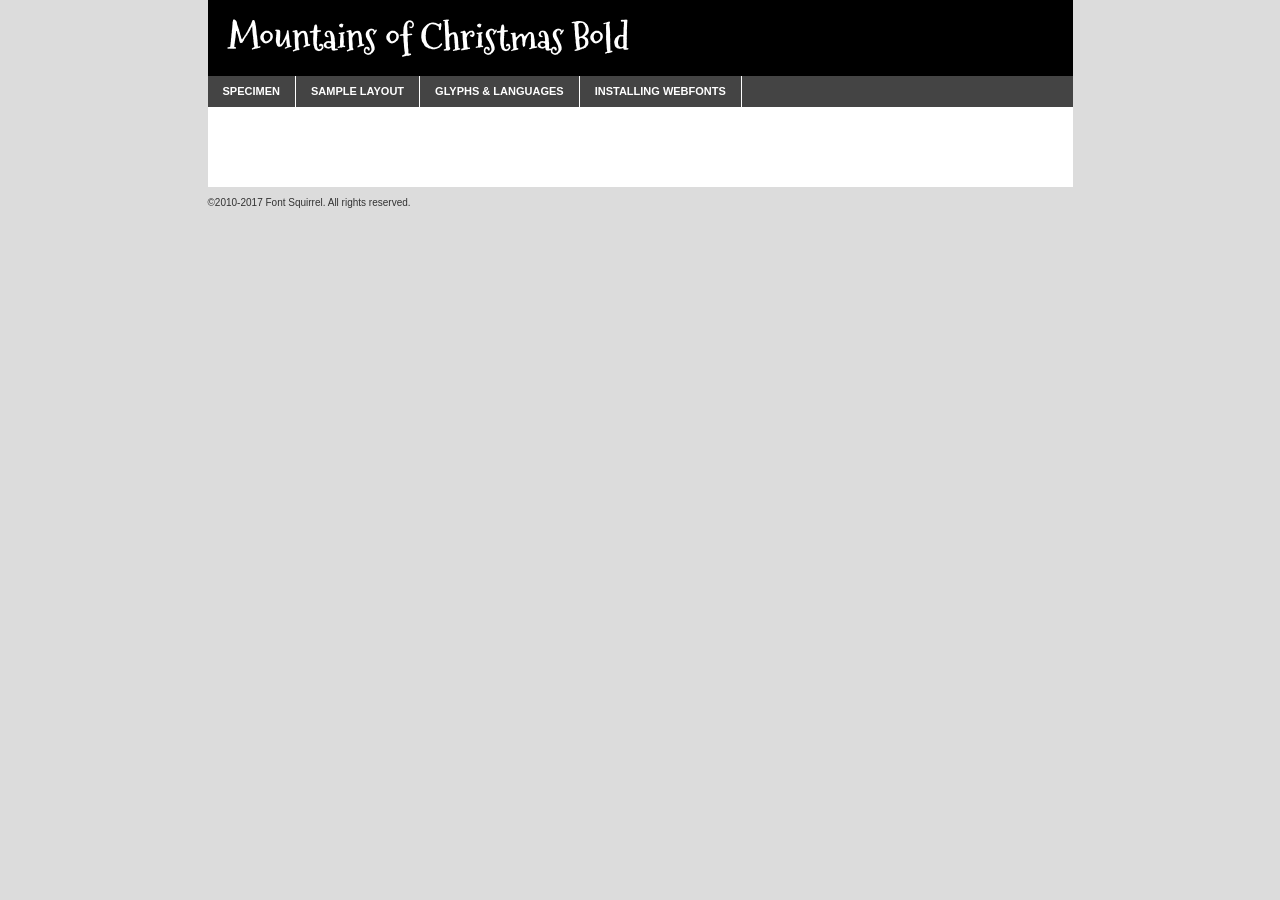
<file: fonts/webfontkit/mountainsofchristmas-bold-demo.html>
<!DOCTYPE html PUBLIC "-//W3C//DTD XHTML 1.0 Transitional//EN"
        "http://www.w3.org/TR/xhtml1/DTD/xhtml1-transitional.dtd">

<html xmlns="http://www.w3.org/1999/xhtml" xml:lang="en" lang="en">
<head>
    <meta http-equiv="Content-Type" content="text/html; charset=utf-8"/>
    <script src="http://ajax.googleapis.com/ajax/libs/jquery/1.7.2/jquery.min.js" type="text/javascript" charset="utf-8"></script>
    <script type="text/javascript">
		(function($) {
			$.fn.easyTabs = function(option) {
				var param = jQuery.extend({ fadeSpeed: 'fast', defaultContent: 1, activeClass: 'active' }, option);
				$(this).each(function() {
					var thisId = '#' + this.id;
					if ( param.defaultContent == '' )
					{
						param.defaultContent = 1;
					}
					if ( typeof param.defaultContent == 'number' )
					{
						var defaultTab = $(thisId + ' .tabs li:eq(' + (param.defaultContent - 1) + ') a').attr('href').substr(1);
					}
					else
					{
						var defaultTab = param.defaultContent;
					}
					$(thisId + ' .tabs li a').each(function() {
						var tabToHide = $(this).attr('href').substr(1);
						$('#' + tabToHide).addClass('easytabs-tab-content');
					});
					hideAll();
					changeContent(defaultTab);

					function hideAll() {$(thisId + ' .easytabs-tab-content').hide();}

					function changeContent(tabId)
					{
						hideAll();
						$(thisId + ' .tabs li').removeClass(param.activeClass);
						$(thisId + ' .tabs li a[href=#' + tabId + ']').closest('li').addClass(param.activeClass);
						if ( param.fadeSpeed != 'none' )
						{
							$(thisId + ' #' + tabId).fadeIn(param.fadeSpeed);
						}
						else
						{
							$(thisId + ' #' + tabId).show();
						}
					}

					$(thisId + ' .tabs li').click(function() {
						var tabId = $(this).find('a').attr('href').substr(1);
						changeContent(tabId);
						return false;
					});
				});
			}
		})(jQuery);
    </script>
    <link rel="stylesheet" href="specimen_files/specimen_stylesheet.css" type="text/css" charset="utf-8"/>
    <link rel="stylesheet" href="stylesheet.css" type="text/css" charset="utf-8"/>

    <style type="text/css">
        		body {
			font-family: 'mountains_of_christmasbold';
        		}

            </style>

    <title>Mountains of Christmas Bold Specimen</title>


    <script type="text/javascript" charset="utf-8">
		$(document).ready(function() {
			$('#container').easyTabs({ defaultContent: 1 });
		});
    </script>
</head>

<body>
<div id="container">
    <div id="header">
		Mountains of Christmas Bold    </div>
    <ul class="tabs">
        <li><a href="#specimen">Specimen</a></li>
        <li><a href="#layout">Sample Layout</a></li>
                <li><a href="#glyphs">Glyphs &amp; Languages</a></li>
        <li><a href="#installing">Installing Webfonts</a></li>

    </ul>

    <div id="main_content">


        <div id="specimen">

            <div class="section">
                <div class="grid12 firstcol">
                    <div class="huge">AaBb</div>
                </div>
            </div>

            <div class="section">
                <div class="glyph_range">A&#x200B;B&#x200b;C&#x200b;D&#x200b;E&#x200b;F&#x200b;G&#x200b;H&#x200b;I&#x200b;J&#x200b;K&#x200b;L&#x200b;M&#x200b;N&#x200b;O&#x200b;P&#x200b;Q&#x200b;R&#x200b;S&#x200b;T&#x200b;U&#x200b;V&#x200b;W&#x200b;X&#x200b;Y&#x200b;Z&#x200b;a&#x200b;b&#x200b;c&#x200b;d&#x200b;e&#x200b;f&#x200b;g&#x200b;h&#x200b;i&#x200b;j&#x200b;k&#x200b;l&#x200b;m&#x200b;n&#x200b;o&#x200b;p&#x200b;q&#x200b;r&#x200b;s&#x200b;t&#x200b;u&#x200b;v&#x200b;w&#x200b;x&#x200b;y&#x200b;z&#x200b;1&#x200b;2&#x200b;3&#x200b;4&#x200b;5&#x200b;6&#x200b;7&#x200b;8&#x200b;9&#x200b;0&#x200b;&amp;&#x200b;.&#x200b;,&#x200b;?&#x200b;!&#x200b;&#64;&#x200b;(&#x200b;)&#x200b;#&#x200b;$&#x200b;%&#x200b;*&#x200b;+&#x200b;-&#x200b;=&#x200b;:&#x200b;;</div>
            </div>
            <div class="section">
                <div class="grid12 firstcol">
                    <table class="sample_table">
                        <tr>
                            <td>10</td>
                            <td class="size10">abcdefghijklmnopqrstuvwxyzABCDEFGHIJKLMNOPQRSTUVWXYZ0123456789abcdefghijklmnopqrstuvwxyzABCDEFGHIJKLMNOPQRSTUVWXYZ0123456789abcdefghijklmnopqrstuvwxyzABCDEFGHIJKLMNOPQRSTUVWXYZ</td>
                        </tr>
                        <tr>
                            <td>11</td>
                            <td class="size11">abcdefghijklmnopqrstuvwxyzABCDEFGHIJKLMNOPQRSTUVWXYZ0123456789abcdefghijklmnopqrstuvwxyzABCDEFGHIJKLMNOPQRSTUVWXYZ0123456789abcdefghijklmnopqrstuvwxyzABCDEFGHIJKLMNOPQRSTUVWXYZ</td>
                        </tr>
                        <tr>
                            <td>12</td>
                            <td class="size12">abcdefghijklmnopqrstuvwxyzABCDEFGHIJKLMNOPQRSTUVWXYZ0123456789abcdefghijklmnopqrstuvwxyzABCDEFGHIJKLMNOPQRSTUVWXYZ0123456789abcdefghijklmnopqrstuvwxyzABCDEFGHIJKLMNOPQRSTUVWXYZ</td>
                        </tr>
                        <tr>
                            <td>13</td>
                            <td class="size13">abcdefghijklmnopqrstuvwxyzABCDEFGHIJKLMNOPQRSTUVWXYZ0123456789abcdefghijklmnopqrstuvwxyzABCDEFGHIJKLMNOPQRSTUVWXYZ0123456789abcdefghijklmnopqrstuvwxyzABCDEFGHIJKLMNOPQRSTUVWXYZ</td>
                        </tr>
                        <tr>
                            <td>14</td>
                            <td class="size14">abcdefghijklmnopqrstuvwxyzABCDEFGHIJKLMNOPQRSTUVWXYZ0123456789abcdefghijklmnopqrstuvwxyzABCDEFGHIJKLMNOPQRSTUVWXYZ0123456789abcdefghijklmnopqrstuvwxyzABCDEFGHIJKLMNOPQRSTUVWXYZ</td>
                        </tr>
                        <tr>
                            <td>16</td>
                            <td class="size16">abcdefghijklmnopqrstuvwxyzABCDEFGHIJKLMNOPQRSTUVWXYZ0123456789abcdefghijklmnopqrstuvwxyzABCDEFGHIJKLMNOPQRSTUVWXYZ</td>
                        </tr>
                        <tr>
                            <td>18</td>
                            <td class="size18">abcdefghijklmnopqrstuvwxyzABCDEFGHIJKLMNOPQRSTUVWXYZ0123456789abcdefghijklmnopqrstuvwxyzABCDEFGHIJKLMNOPQRSTUVWXYZ</td>
                        </tr>
                        <tr>
                            <td>20</td>
                            <td class="size20">abcdefghijklmnopqrstuvwxyzABCDEFGHIJKLMNOPQRSTUVWXYZ0123456789abcdefghijklmnopqrstuvwxyzABCDEFGHIJKLMNOPQRSTUVWXYZ</td>
                        </tr>
                        <tr>
                            <td>24</td>
                            <td class="size24">abcdefghijklmnopqrstuvwxyzABCDEFGHIJKLMNOPQRSTUVWXYZ0123456789abcdefghijklmnopqrstuvwxyzABCDEFGHIJKLMNOPQRSTUVWXYZ</td>
                        </tr>
                        <tr>
                            <td>30</td>
                            <td class="size30">abcdefghijklmnopqrstuvwxyzABCDEFGHIJKLMNOPQRSTUVWXYZ0123456789abcdefghijklmnopqrstuvwxyzABCDEFGHIJKLMNOPQRSTUVWXYZ</td>
                        </tr>
                        <tr>
                            <td>36</td>
                            <td class="size36">abcdefghijklmnopqrstuvwxyzABCDEFGHIJKLMNOPQRSTUVWXYZ0123456789abcdefghijklmnopqrstuvwxyzABCDEFGHIJKLMNOPQRSTUVWXYZ</td>
                        </tr>
                        <tr>
                            <td>48</td>
                            <td class="size48">abcdefghijklmnopqrstuvwxyzABCDEFGHIJKLMNOPQRSTUVWXYZ0123456789abcdefghijklmnopqrstuvwxyzABCDEFGHIJKLMNOPQRSTUVWXYZ</td>
                        </tr>
                        <tr>
                            <td>60</td>
                            <td class="size60">abcdefghijklmnopqrstuvwxyzABCDEFGHIJKLMNOPQRSTUVWXYZ0123456789abcdefghijklmnopqrstuvwxyzABCDEFGHIJKLMNOPQRSTUVWXYZ</td>
                        </tr>
                        <tr>
                            <td>72</td>
                            <td class="size72">abcdefghijklmnopqrstuvwxyzABCDEFGHIJKLMNOPQRSTUVWXYZ0123456789abcdefghijklmnopqrstuvwxyzABCDEFGHIJKLMNOPQRSTUVWXYZ</td>
                        </tr>
                        <tr>
                            <td>90</td>
                            <td class="size90">abcdefghijklmnopqrstuvwxyzABCDEFGHIJKLMNOPQRSTUVWXYZ0123456789abcdefghijklmnopqrstuvwxyzABCDEFGHIJKLMNOPQRSTUVWXYZ</td>
                        </tr>
                    </table>

                </div>

            </div>


            <div class="section" id="bodycomparison">


                <div id="xheight">
                    <div class="fontbody">&#x25FC;&#x25FC;&#x25FC;&#x25FC;&#x25FC;&#x25FC;&#x25FC;&#x25FC;&#x25FC;&#x25FC;&#x25FC;&#x25FC;&#x25FC;&#x25FC;&#x25FC;&#x25FC;&#x25FC;&#x25FC;&#x25FC;&#x25FC;&#x25FC;&#x25FC;&#x25FC;&#x25FC;&#x25FC;&#x25FC;&#x25FC;&#x25FC;&#x25FC;&#x25FC;&#x25FC;&#x25FC;&#x25FC;&#x25FC;&#x25FC;&#x25FC;&#x25FC;&#x25FC;&#x25FC;&#x25FC;&#x25FC;&#x25FC;&#x25FC;&#x25FC;&#x25FC;&#x25FC;&#x25FC;&#x25FC;&#x25FC;&#x25FC;&#x25FC;&#x25FC;&#x25FC;&#x25FC;&#x25FC;&#x25FC;&#x25FC;&#x25FC;&#x25FC;&#x25FC;&#x25FC;&#x25FC;&#x25FC;&#x25FC;&#x25FC;&#x25FC;&#x25FC;&#x25FC;&#x25FC;&#x25FC;&#x25FC;&#x25FC;&#x25FC;&#x25FC;&#x25FC;&#x25FC;&#x25FC;&#x25FC;&#x25FC;&#x25FC;&#x25FC;&#x25FC;&#x25FC;&#x25FC;&#x25FC;&#x25FC;&#x25FC;&#x25FC;&#x25FC;&#x25FC;&#x25FC;&#x25FC;&#x25FC;&#x25FC;&#x25FC;&#x25FC;&#x25FC;&#x25FC;&#x25FC;body</div>
                    <div class="arialbody">body</div>
                    <div class="verdanabody">body</div>
                    <div class="georgiabody">body</div>
                </div>
                <div class="fontbody" style="z-index:1">
                    body<span>Mountains of Christmas Bold</span>
                </div>
                <div class="arialbody" style="z-index:1">
                    body<span>Arial</span>
                </div>
                <div class="verdanabody" style="z-index:1">
                    body<span>Verdana</span>
                </div>
                <div class="georgiabody" style="z-index:1">
                    body<span>Georgia</span>
                </div>


            </div>


            <div class="section psample psample_row1" id="">

                <div class="grid2 firstcol">
                    <p class="size10"><span>10.</span>Aenean lacinia bibendum nulla sed consectetur. Fusce dapibus, tellus ac cursus commodo, tortor mauris condimentum nibh, ut fermentum massa justo sit amet risus. Nullam id dolor id nibh ultricies vehicula ut id elit. Cum sociis natoque penatibus et magnis dis parturient montes, nascetur ridiculus mus. Nulla vitae elit libero, a pharetra augue.</p>

                </div>
                <div class="grid3">
                    <p class="size11"><span>11.</span>Aenean lacinia bibendum nulla sed consectetur. Fusce dapibus, tellus ac cursus commodo, tortor mauris condimentum nibh, ut fermentum massa justo sit amet risus. Nullam id dolor id nibh ultricies vehicula ut id elit. Cum sociis natoque penatibus et magnis dis parturient montes, nascetur ridiculus mus. Nulla vitae elit libero, a pharetra augue.</p>

                </div>
                <div class="grid3">
                    <p class="size12"><span>12.</span>Aenean lacinia bibendum nulla sed consectetur. Fusce dapibus, tellus ac cursus commodo, tortor mauris condimentum nibh, ut fermentum massa justo sit amet risus. Nullam id dolor id nibh ultricies vehicula ut id elit. Cum sociis natoque penatibus et magnis dis parturient montes, nascetur ridiculus mus. Nulla vitae elit libero, a pharetra augue.</p>

                </div>
                <div class="grid4">
                    <p class="size13"><span>13.</span>Aenean lacinia bibendum nulla sed consectetur. Fusce dapibus, tellus ac cursus commodo, tortor mauris condimentum nibh, ut fermentum massa justo sit amet risus. Nullam id dolor id nibh ultricies vehicula ut id elit. Cum sociis natoque penatibus et magnis dis parturient montes, nascetur ridiculus mus. Nulla vitae elit libero, a pharetra augue.</p>

                </div>
                <div class="white_blend"></div>

            </div>
            <div class="section psample psample_row2" id="">
                <div class="grid3 firstcol">
                    <p class="size14"><span>14.</span>Aenean lacinia bibendum nulla sed consectetur. Fusce dapibus, tellus ac cursus commodo, tortor mauris condimentum nibh, ut fermentum massa justo sit amet risus. Nullam id dolor id nibh ultricies vehicula ut id elit. Cum sociis natoque penatibus et magnis dis parturient montes, nascetur ridiculus mus. Nulla vitae elit libero, a pharetra augue.</p>

                </div>
                <div class="grid4">
                    <p class="size16"><span>16.</span>Aenean lacinia bibendum nulla sed consectetur. Fusce dapibus, tellus ac cursus commodo, tortor mauris condimentum nibh, ut fermentum massa justo sit amet risus. Nullam id dolor id nibh ultricies vehicula ut id elit. Cum sociis natoque penatibus et magnis dis parturient montes, nascetur ridiculus mus. Nulla vitae elit libero, a pharetra augue.</p>

                </div>
                <div class="grid5">
                    <p class="size18"><span>18.</span>Aenean lacinia bibendum nulla sed consectetur. Fusce dapibus, tellus ac cursus commodo, tortor mauris condimentum nibh, ut fermentum massa justo sit amet risus. Nullam id dolor id nibh ultricies vehicula ut id elit. Cum sociis natoque penatibus et magnis dis parturient montes, nascetur ridiculus mus. Nulla vitae elit libero, a pharetra augue.</p>

                </div>

                <div class="white_blend"></div>

            </div>

            <div class="section psample psample_row3" id="">
                <div class="grid5 firstcol">
                    <p class="size20"><span>20.</span>Aenean lacinia bibendum nulla sed consectetur. Fusce dapibus, tellus ac cursus commodo, tortor mauris condimentum nibh, ut fermentum massa justo sit amet risus. Nullam id dolor id nibh ultricies vehicula ut id elit. Cum sociis natoque penatibus et magnis dis parturient montes, nascetur ridiculus mus. Nulla vitae elit libero, a pharetra augue.</p>
                </div>
                <div class="grid7">
                    <p class="size24"><span>24.</span>Aenean lacinia bibendum nulla sed consectetur. Fusce dapibus, tellus ac cursus commodo, tortor mauris condimentum nibh, ut fermentum massa justo sit amet risus. Nullam id dolor id nibh ultricies vehicula ut id elit. Cum sociis natoque penatibus et magnis dis parturient montes, nascetur ridiculus mus. Nulla vitae elit libero, a pharetra augue.</p>
                </div>

                <div class="white_blend"></div>

            </div>

            <div class="section psample psample_row4" id="">
                <div class="grid12 firstcol">
                    <p class="size30"><span>30.</span>Aenean lacinia bibendum nulla sed consectetur. Fusce dapibus, tellus ac cursus commodo, tortor mauris condimentum nibh, ut fermentum massa justo sit amet risus. Nullam id dolor id nibh ultricies vehicula ut id elit. Cum sociis natoque penatibus et magnis dis parturient montes, nascetur ridiculus mus. Nulla vitae elit libero, a pharetra augue.</p>
                </div>
                <div class="white_blend"></div>

            </div>


            <div class="section psample psample_row1 fullreverse">
                <div class="grid2 firstcol">
                    <p class="size10"><span>10.</span>Aenean lacinia bibendum nulla sed consectetur. Fusce dapibus, tellus ac cursus commodo, tortor mauris condimentum nibh, ut fermentum massa justo sit amet risus. Nullam id dolor id nibh ultricies vehicula ut id elit. Cum sociis natoque penatibus et magnis dis parturient montes, nascetur ridiculus mus. Nulla vitae elit libero, a pharetra augue.</p>

                </div>
                <div class="grid3">
                    <p class="size11"><span>11.</span>Aenean lacinia bibendum nulla sed consectetur. Fusce dapibus, tellus ac cursus commodo, tortor mauris condimentum nibh, ut fermentum massa justo sit amet risus. Nullam id dolor id nibh ultricies vehicula ut id elit. Cum sociis natoque penatibus et magnis dis parturient montes, nascetur ridiculus mus. Nulla vitae elit libero, a pharetra augue.</p>

                </div>
                <div class="grid3">
                    <p class="size12"><span>12.</span>Aenean lacinia bibendum nulla sed consectetur. Fusce dapibus, tellus ac cursus commodo, tortor mauris condimentum nibh, ut fermentum massa justo sit amet risus. Nullam id dolor id nibh ultricies vehicula ut id elit. Cum sociis natoque penatibus et magnis dis parturient montes, nascetur ridiculus mus. Nulla vitae elit libero, a pharetra augue.</p>

                </div>
                <div class="grid4">
                    <p class="size13"><span>13.</span>Aenean lacinia bibendum nulla sed consectetur. Fusce dapibus, tellus ac cursus commodo, tortor mauris condimentum nibh, ut fermentum massa justo sit amet risus. Nullam id dolor id nibh ultricies vehicula ut id elit. Cum sociis natoque penatibus et magnis dis parturient montes, nascetur ridiculus mus. Nulla vitae elit libero, a pharetra augue.</p>

                </div>
                <div class="black_blend"></div>

            </div>

            <div class="section psample psample_row2 fullreverse">
                <div class="grid3 firstcol">
                    <p class="size14"><span>14.</span>Aenean lacinia bibendum nulla sed consectetur. Fusce dapibus, tellus ac cursus commodo, tortor mauris condimentum nibh, ut fermentum massa justo sit amet risus. Nullam id dolor id nibh ultricies vehicula ut id elit. Cum sociis natoque penatibus et magnis dis parturient montes, nascetur ridiculus mus. Nulla vitae elit libero, a pharetra augue.</p>

                </div>
                <div class="grid4">
                    <p class="size16"><span>16.</span>Aenean lacinia bibendum nulla sed consectetur. Fusce dapibus, tellus ac cursus commodo, tortor mauris condimentum nibh, ut fermentum massa justo sit amet risus. Nullam id dolor id nibh ultricies vehicula ut id elit. Cum sociis natoque penatibus et magnis dis parturient montes, nascetur ridiculus mus. Nulla vitae elit libero, a pharetra augue.</p>

                </div>
                <div class="grid5">
                    <p class="size18"><span>18.</span>Aenean lacinia bibendum nulla sed consectetur. Fusce dapibus, tellus ac cursus commodo, tortor mauris condimentum nibh, ut fermentum massa justo sit amet risus. Nullam id dolor id nibh ultricies vehicula ut id elit. Cum sociis natoque penatibus et magnis dis parturient montes, nascetur ridiculus mus. Nulla vitae elit libero, a pharetra augue.</p>

                </div>
                <div class="black_blend"></div>

            </div>

            <div class="section psample fullreverse psample_row3" id="">
                <div class="grid5 firstcol">
                    <p class="size20"><span>20.</span>Aenean lacinia bibendum nulla sed consectetur. Fusce dapibus, tellus ac cursus commodo, tortor mauris condimentum nibh, ut fermentum massa justo sit amet risus. Nullam id dolor id nibh ultricies vehicula ut id elit. Cum sociis natoque penatibus et magnis dis parturient montes, nascetur ridiculus mus. Nulla vitae elit libero, a pharetra augue.</p>
                </div>
                <div class="grid7">
                    <p class="size24"><span>24.</span>Aenean lacinia bibendum nulla sed consectetur. Fusce dapibus, tellus ac cursus commodo, tortor mauris condimentum nibh, ut fermentum massa justo sit amet risus. Nullam id dolor id nibh ultricies vehicula ut id elit. Cum sociis natoque penatibus et magnis dis parturient montes, nascetur ridiculus mus. Nulla vitae elit libero, a pharetra augue.</p>
                </div>

                <div class="black_blend"></div>

            </div>

            <div class="section psample fullreverse psample_row4" id="" style="border-bottom: 20px #000 solid;">
                <div class="grid12 firstcol">
                    <p class="size30"><span>30.</span>Aenean lacinia bibendum nulla sed consectetur. Fusce dapibus, tellus ac cursus commodo, tortor mauris condimentum nibh, ut fermentum massa justo sit amet risus. Nullam id dolor id nibh ultricies vehicula ut id elit. Cum sociis natoque penatibus et magnis dis parturient montes, nascetur ridiculus mus. Nulla vitae elit libero, a pharetra augue.</p>
                </div>
                <div class="black_blend"></div>

            </div>


        </div>

        <div id="layout">

            <div class="section">

                <div class="grid12 firstcol">
                    <h1>Lorem Ipsum Dolor</h1>
                    <h2>Etiam porta sem malesuada magna mollis euismod</h2>

                    <p class="byline">By <a href="#link">Aenean Lacinia</a></p>
                </div>
            </div>
            <div class="section">
                <div class="grid8 firstcol">
                    <p class="large">Donec sed odio dui. Morbi leo risus, porta ac consectetur ac, vestibulum at eros. Fusce dapibus, tellus ac cursus commodo, tortor mauris condimentum nibh, ut fermentum massa justo sit amet risus. </p>


                    <h3>Pellentesque ornare sem</h3>

                    <p>Maecenas sed diam eget risus varius blandit sit amet non magna. Maecenas faucibus mollis interdum. Donec ullamcorper nulla non metus auctor fringilla. Nullam id dolor id nibh ultricies vehicula ut id elit. Nullam id dolor id nibh ultricies vehicula ut id elit. </p>

                    <p>Aenean eu leo quam. Pellentesque ornare sem lacinia quam venenatis vestibulum. Lorem ipsum dolor sit amet, consectetur adipiscing elit. Cum sociis natoque penatibus et magnis dis parturient montes, nascetur ridiculus mus. </p>

                    <p>Nulla vitae elit libero, a pharetra augue. Praesent commodo cursus magna, vel scelerisque nisl consectetur et. Aenean lacinia bibendum nulla sed consectetur. </p>

                    <p>Nullam quis risus eget urna mollis ornare vel eu leo. Nullam quis risus eget urna mollis ornare vel eu leo. Maecenas sed diam eget risus varius blandit sit amet non magna. Donec ullamcorper nulla non metus auctor fringilla. </p>

                    <h3>Cras mattis consectetur</h3>

                    <p>Aenean eu leo quam. Pellentesque ornare sem lacinia quam venenatis vestibulum. Aenean lacinia bibendum nulla sed consectetur. Integer posuere erat a ante venenatis dapibus posuere velit aliquet. Cras mattis consectetur purus sit amet fermentum. </p>

                    <p>Nullam id dolor id nibh ultricies vehicula ut id elit. Nullam quis risus eget urna mollis ornare vel eu leo. Cras mattis consectetur purus sit amet fermentum.</p>
                </div>

                <div class="grid4 sidebar">

                    <div class="box reverse">
                        <p class="last">Nullam quis risus eget urna mollis ornare vel eu leo. Donec ullamcorper nulla non metus auctor fringilla. Cras mattis consectetur purus sit amet fermentum. Sed posuere consectetur est at lobortis. Lorem ipsum dolor sit amet, consectetur adipiscing elit. </p>
                    </div>

                    <p class="caption">Maecenas sed diam eget risus varius.</p>

                    <p>Vestibulum id ligula porta felis euismod semper. Integer posuere erat a ante venenatis dapibus posuere velit aliquet. Vestibulum id ligula porta felis euismod semper. Sed posuere consectetur est at lobortis. Maecenas sed diam eget risus varius blandit sit amet non magna. Fusce dapibus, tellus ac cursus commodo, tortor mauris condimentum nibh, ut fermentum massa justo sit amet risus. </p>


                    <p>Duis mollis, est non commodo luctus, nisi erat porttitor ligula, eget lacinia odio sem nec elit. Aenean lacinia bibendum nulla sed consectetur. Vivamus sagittis lacus vel augue laoreet rutrum faucibus dolor auctor. Aenean lacinia bibendum nulla sed consectetur. Nullam quis risus eget urna mollis ornare vel eu leo. </p>

                    <p>Praesent commodo cursus magna, vel scelerisque nisl consectetur et. Donec ullamcorper nulla non metus auctor fringilla. Maecenas faucibus mollis interdum. Fusce dapibus, tellus ac cursus commodo, tortor mauris condimentum nibh, ut fermentum massa justo sit amet risus. </p>

                </div>
            </div>

        </div>


		

        <div id="glyphs">
            <div class="section">
                <div class="grid12 firstcol">

                    <h1>Language Support</h1>
                    <p>The subset of Mountains of Christmas Bold in this kit supports the following languages:<br/>

						Albanian, Basque, Breton, Chamorro, Danish, Dutch, English, Faroese, Finnish, French, Frisian, Galician, German, Icelandic, Italian, Malagasy, Norwegian, Portuguese, Spanish, Alsatian, Aragonese, Arapaho, Arrernte, Asturian, Aymara, Bislama, Cebuano, Corsican, Fijian, French_creole, Genoese, Gilbertese, Greenlandic, Haitian_creole, Hiligaynon, Hmong, Hopi, Ibanag, Iloko_ilokano, Indonesian, Interglossa_glosa, Interlingua, Irish_gaelic, Jerriais, Lojban, Lombard, Luxembourgeois, Manx, Mohawk, Norfolk_pitcairnese, Occitan, Oromo, Pangasinan, Papiamento, Piedmontese, Potawatomi, Rhaeto-romance, Romansh, Rotokas, Sami_lule, Samoan, Sardinian, Scots_gaelic, Seychelles_creole, Shona, Sicilian, Somali, Southern_ndebele, Swahili, Swati_swazi, Tagalog_filipino_pilipino, Tetum, Tok_pisin, Uyghur_latinized, Volapuk, Walloon, Warlpiri, Xhosa, Yapese, Zulu, Latinbasic, Ubasic, Demo                    </p>
                    <h1>Glyph Chart</h1>
                    <p>The subset of Mountains of Christmas Bold in this kit includes all the glyphs listed below. Unicode entities are included above each glyph to help you insert individual characters into your layout.</p>
                    <div id="glyph_chart">

						                            							                                <div><p>&amp;#13;</p>&#13;</div>
																				                                <div><p>&amp;#32;</p>&#32;</div>
																				                                <div><p>&amp;#33;</p>&#33;</div>
																				                                <div><p>&amp;#34;</p>&#34;</div>
																				                                <div><p>&amp;#35;</p>&#35;</div>
																				                                <div><p>&amp;#36;</p>&#36;</div>
																				                                <div><p>&amp;#37;</p>&#37;</div>
																				                                <div><p>&amp;#38;</p>&#38;</div>
																				                                <div><p>&amp;#39;</p>&#39;</div>
																				                                <div><p>&amp;#40;</p>&#40;</div>
																				                                <div><p>&amp;#41;</p>&#41;</div>
																				                                <div><p>&amp;#42;</p>&#42;</div>
																				                                <div><p>&amp;#43;</p>&#43;</div>
																				                                <div><p>&amp;#44;</p>&#44;</div>
																				                                <div><p>&amp;#45;</p>&#45;</div>
																				                                <div><p>&amp;#46;</p>&#46;</div>
																				                                <div><p>&amp;#47;</p>&#47;</div>
																				                                <div><p>&amp;#48;</p>&#48;</div>
																				                                <div><p>&amp;#49;</p>&#49;</div>
																				                                <div><p>&amp;#50;</p>&#50;</div>
																				                                <div><p>&amp;#51;</p>&#51;</div>
																				                                <div><p>&amp;#52;</p>&#52;</div>
																				                                <div><p>&amp;#53;</p>&#53;</div>
																				                                <div><p>&amp;#54;</p>&#54;</div>
																				                                <div><p>&amp;#55;</p>&#55;</div>
																				                                <div><p>&amp;#56;</p>&#56;</div>
																				                                <div><p>&amp;#57;</p>&#57;</div>
																				                                <div><p>&amp;#58;</p>&#58;</div>
																				                                <div><p>&amp;#59;</p>&#59;</div>
																				                                <div><p>&amp;#60;</p>&#60;</div>
																				                                <div><p>&amp;#61;</p>&#61;</div>
																				                                <div><p>&amp;#62;</p>&#62;</div>
																				                                <div><p>&amp;#63;</p>&#63;</div>
																				                                <div><p>&amp;#64;</p>&#64;</div>
																				                                <div><p>&amp;#65;</p>&#65;</div>
																				                                <div><p>&amp;#66;</p>&#66;</div>
																				                                <div><p>&amp;#67;</p>&#67;</div>
																				                                <div><p>&amp;#68;</p>&#68;</div>
																				                                <div><p>&amp;#69;</p>&#69;</div>
																				                                <div><p>&amp;#70;</p>&#70;</div>
																				                                <div><p>&amp;#71;</p>&#71;</div>
																				                                <div><p>&amp;#72;</p>&#72;</div>
																				                                <div><p>&amp;#73;</p>&#73;</div>
																				                                <div><p>&amp;#74;</p>&#74;</div>
																				                                <div><p>&amp;#75;</p>&#75;</div>
																				                                <div><p>&amp;#76;</p>&#76;</div>
																				                                <div><p>&amp;#77;</p>&#77;</div>
																				                                <div><p>&amp;#78;</p>&#78;</div>
																				                                <div><p>&amp;#79;</p>&#79;</div>
																				                                <div><p>&amp;#80;</p>&#80;</div>
																				                                <div><p>&amp;#81;</p>&#81;</div>
																				                                <div><p>&amp;#82;</p>&#82;</div>
																				                                <div><p>&amp;#83;</p>&#83;</div>
																				                                <div><p>&amp;#84;</p>&#84;</div>
																				                                <div><p>&amp;#85;</p>&#85;</div>
																				                                <div><p>&amp;#86;</p>&#86;</div>
																				                                <div><p>&amp;#87;</p>&#87;</div>
																				                                <div><p>&amp;#88;</p>&#88;</div>
																				                                <div><p>&amp;#89;</p>&#89;</div>
																				                                <div><p>&amp;#90;</p>&#90;</div>
																				                                <div><p>&amp;#91;</p>&#91;</div>
																				                                <div><p>&amp;#92;</p>&#92;</div>
																				                                <div><p>&amp;#93;</p>&#93;</div>
																				                                <div><p>&amp;#94;</p>&#94;</div>
																				                                <div><p>&amp;#95;</p>&#95;</div>
																				                                <div><p>&amp;#96;</p>&#96;</div>
																				                                <div><p>&amp;#97;</p>&#97;</div>
																				                                <div><p>&amp;#98;</p>&#98;</div>
																				                                <div><p>&amp;#99;</p>&#99;</div>
																				                                <div><p>&amp;#100;</p>&#100;</div>
																				                                <div><p>&amp;#101;</p>&#101;</div>
																				                                <div><p>&amp;#102;</p>&#102;</div>
																				                                <div><p>&amp;#103;</p>&#103;</div>
																				                                <div><p>&amp;#104;</p>&#104;</div>
																				                                <div><p>&amp;#105;</p>&#105;</div>
																				                                <div><p>&amp;#106;</p>&#106;</div>
																				                                <div><p>&amp;#107;</p>&#107;</div>
																				                                <div><p>&amp;#108;</p>&#108;</div>
																				                                <div><p>&amp;#109;</p>&#109;</div>
																				                                <div><p>&amp;#110;</p>&#110;</div>
																				                                <div><p>&amp;#111;</p>&#111;</div>
																				                                <div><p>&amp;#112;</p>&#112;</div>
																				                                <div><p>&amp;#113;</p>&#113;</div>
																				                                <div><p>&amp;#114;</p>&#114;</div>
																				                                <div><p>&amp;#115;</p>&#115;</div>
																				                                <div><p>&amp;#116;</p>&#116;</div>
																				                                <div><p>&amp;#117;</p>&#117;</div>
																				                                <div><p>&amp;#118;</p>&#118;</div>
																				                                <div><p>&amp;#119;</p>&#119;</div>
																				                                <div><p>&amp;#120;</p>&#120;</div>
																				                                <div><p>&amp;#121;</p>&#121;</div>
																				                                <div><p>&amp;#122;</p>&#122;</div>
																				                                <div><p>&amp;#123;</p>&#123;</div>
																				                                <div><p>&amp;#124;</p>&#124;</div>
																				                                <div><p>&amp;#125;</p>&#125;</div>
																				                                <div><p>&amp;#126;</p>&#126;</div>
																				                                <div><p>&amp;#160;</p>&#160;</div>
																				                                <div><p>&amp;#161;</p>&#161;</div>
																				                                <div><p>&amp;#162;</p>&#162;</div>
																				                                <div><p>&amp;#163;</p>&#163;</div>
																				                                <div><p>&amp;#164;</p>&#164;</div>
																				                                <div><p>&amp;#165;</p>&#165;</div>
																				                                <div><p>&amp;#166;</p>&#166;</div>
																				                                <div><p>&amp;#167;</p>&#167;</div>
																				                                <div><p>&amp;#168;</p>&#168;</div>
																				                                <div><p>&amp;#169;</p>&#169;</div>
																				                                <div><p>&amp;#170;</p>&#170;</div>
																				                                <div><p>&amp;#171;</p>&#171;</div>
																				                                <div><p>&amp;#172;</p>&#172;</div>
																				                                <div><p>&amp;#173;</p>&#173;</div>
																				                                <div><p>&amp;#174;</p>&#174;</div>
																				                                <div><p>&amp;#175;</p>&#175;</div>
																				                                <div><p>&amp;#176;</p>&#176;</div>
																				                                <div><p>&amp;#177;</p>&#177;</div>
																				                                <div><p>&amp;#178;</p>&#178;</div>
																				                                <div><p>&amp;#179;</p>&#179;</div>
																				                                <div><p>&amp;#180;</p>&#180;</div>
																				                                <div><p>&amp;#181;</p>&#181;</div>
																				                                <div><p>&amp;#182;</p>&#182;</div>
																				                                <div><p>&amp;#183;</p>&#183;</div>
																				                                <div><p>&amp;#184;</p>&#184;</div>
																				                                <div><p>&amp;#185;</p>&#185;</div>
																				                                <div><p>&amp;#186;</p>&#186;</div>
																				                                <div><p>&amp;#187;</p>&#187;</div>
																				                                <div><p>&amp;#188;</p>&#188;</div>
																				                                <div><p>&amp;#189;</p>&#189;</div>
																				                                <div><p>&amp;#190;</p>&#190;</div>
																				                                <div><p>&amp;#191;</p>&#191;</div>
																				                                <div><p>&amp;#192;</p>&#192;</div>
																				                                <div><p>&amp;#193;</p>&#193;</div>
																				                                <div><p>&amp;#194;</p>&#194;</div>
																				                                <div><p>&amp;#195;</p>&#195;</div>
																				                                <div><p>&amp;#196;</p>&#196;</div>
																				                                <div><p>&amp;#197;</p>&#197;</div>
																				                                <div><p>&amp;#198;</p>&#198;</div>
																				                                <div><p>&amp;#199;</p>&#199;</div>
																				                                <div><p>&amp;#200;</p>&#200;</div>
																				                                <div><p>&amp;#201;</p>&#201;</div>
																				                                <div><p>&amp;#202;</p>&#202;</div>
																				                                <div><p>&amp;#203;</p>&#203;</div>
																				                                <div><p>&amp;#204;</p>&#204;</div>
																				                                <div><p>&amp;#205;</p>&#205;</div>
																				                                <div><p>&amp;#206;</p>&#206;</div>
																				                                <div><p>&amp;#207;</p>&#207;</div>
																				                                <div><p>&amp;#208;</p>&#208;</div>
																				                                <div><p>&amp;#209;</p>&#209;</div>
																				                                <div><p>&amp;#210;</p>&#210;</div>
																				                                <div><p>&amp;#211;</p>&#211;</div>
																				                                <div><p>&amp;#212;</p>&#212;</div>
																				                                <div><p>&amp;#213;</p>&#213;</div>
																				                                <div><p>&amp;#214;</p>&#214;</div>
																				                                <div><p>&amp;#215;</p>&#215;</div>
																				                                <div><p>&amp;#216;</p>&#216;</div>
																				                                <div><p>&amp;#217;</p>&#217;</div>
																				                                <div><p>&amp;#218;</p>&#218;</div>
																				                                <div><p>&amp;#219;</p>&#219;</div>
																				                                <div><p>&amp;#220;</p>&#220;</div>
																				                                <div><p>&amp;#221;</p>&#221;</div>
																				                                <div><p>&amp;#222;</p>&#222;</div>
																				                                <div><p>&amp;#223;</p>&#223;</div>
																				                                <div><p>&amp;#224;</p>&#224;</div>
																				                                <div><p>&amp;#225;</p>&#225;</div>
																				                                <div><p>&amp;#226;</p>&#226;</div>
																				                                <div><p>&amp;#227;</p>&#227;</div>
																				                                <div><p>&amp;#228;</p>&#228;</div>
																				                                <div><p>&amp;#229;</p>&#229;</div>
																				                                <div><p>&amp;#230;</p>&#230;</div>
																				                                <div><p>&amp;#231;</p>&#231;</div>
																				                                <div><p>&amp;#232;</p>&#232;</div>
																				                                <div><p>&amp;#233;</p>&#233;</div>
																				                                <div><p>&amp;#234;</p>&#234;</div>
																				                                <div><p>&amp;#235;</p>&#235;</div>
																				                                <div><p>&amp;#236;</p>&#236;</div>
																				                                <div><p>&amp;#237;</p>&#237;</div>
																				                                <div><p>&amp;#238;</p>&#238;</div>
																				                                <div><p>&amp;#239;</p>&#239;</div>
																				                                <div><p>&amp;#240;</p>&#240;</div>
																				                                <div><p>&amp;#241;</p>&#241;</div>
																				                                <div><p>&amp;#242;</p>&#242;</div>
																				                                <div><p>&amp;#243;</p>&#243;</div>
																				                                <div><p>&amp;#244;</p>&#244;</div>
																				                                <div><p>&amp;#245;</p>&#245;</div>
																				                                <div><p>&amp;#246;</p>&#246;</div>
																				                                <div><p>&amp;#247;</p>&#247;</div>
																				                                <div><p>&amp;#248;</p>&#248;</div>
																				                                <div><p>&amp;#249;</p>&#249;</div>
																				                                <div><p>&amp;#250;</p>&#250;</div>
																				                                <div><p>&amp;#251;</p>&#251;</div>
																				                                <div><p>&amp;#252;</p>&#252;</div>
																				                                <div><p>&amp;#253;</p>&#253;</div>
																				                                <div><p>&amp;#254;</p>&#254;</div>
																				                                <div><p>&amp;#255;</p>&#255;</div>
																				                                <div><p>&amp;#338;</p>&#338;</div>
																				                                <div><p>&amp;#339;</p>&#339;</div>
																				                                <div><p>&amp;#376;</p>&#376;</div>
																				                                <div><p>&amp;#710;</p>&#710;</div>
																				                                <div><p>&amp;#732;</p>&#732;</div>
																				                                <div><p>&amp;#8192;</p>&#8192;</div>
																				                                <div><p>&amp;#8193;</p>&#8193;</div>
																				                                <div><p>&amp;#8194;</p>&#8194;</div>
																				                                <div><p>&amp;#8195;</p>&#8195;</div>
																				                                <div><p>&amp;#8196;</p>&#8196;</div>
																				                                <div><p>&amp;#8197;</p>&#8197;</div>
																				                                <div><p>&amp;#8198;</p>&#8198;</div>
																				                                <div><p>&amp;#8199;</p>&#8199;</div>
																				                                <div><p>&amp;#8200;</p>&#8200;</div>
																				                                <div><p>&amp;#8201;</p>&#8201;</div>
																				                                <div><p>&amp;#8202;</p>&#8202;</div>
																				                                <div><p>&amp;#8208;</p>&#8208;</div>
																				                                <div><p>&amp;#8209;</p>&#8209;</div>
																				                                <div><p>&amp;#8210;</p>&#8210;</div>
																				                                <div><p>&amp;#8211;</p>&#8211;</div>
																				                                <div><p>&amp;#8212;</p>&#8212;</div>
																				                                <div><p>&amp;#8216;</p>&#8216;</div>
																				                                <div><p>&amp;#8217;</p>&#8217;</div>
																				                                <div><p>&amp;#8218;</p>&#8218;</div>
																				                                <div><p>&amp;#8220;</p>&#8220;</div>
																				                                <div><p>&amp;#8221;</p>&#8221;</div>
																				                                <div><p>&amp;#8222;</p>&#8222;</div>
																				                                <div><p>&amp;#8226;</p>&#8226;</div>
																				                                <div><p>&amp;#8230;</p>&#8230;</div>
																				                                <div><p>&amp;#8239;</p>&#8239;</div>
																				                                <div><p>&amp;#8249;</p>&#8249;</div>
																				                                <div><p>&amp;#8250;</p>&#8250;</div>
																				                                <div><p>&amp;#8287;</p>&#8287;</div>
																				                                <div><p>&amp;#8364;</p>&#8364;</div>
																				                                <div><p>&amp;#9724;</p>&#9724;</div>
																				                                <div><p>&amp;#64257;</p>&#64257;</div>
																				                                <div><p>&amp;#64258;</p>&#64258;</div>
																																													                    </div>
                </div>


            </div>
        </div>


        <div id="specs">

        </div>

        <div id="installing">
            <div class="section">
                <div class="grid7 firstcol">
                    <h1>Installing Webfonts</h1>

                    <p>Webfonts are supported by all major browser platforms but not all in the same way. There are currently four different font formats that must be included in order to target all browsers. This includes TTF, WOFF, EOT and SVG.</p>

                    <h2>1. Upload your webfonts</h2>
                    <p>You must upload your webfont kit to your website. They should be in or near the same directory as your CSS files.</p>

                    <h2>2. Include the webfont stylesheet</h2>
                    <p>A special CSS @font-face declaration helps the various browsers select the appropriate font it needs without causing you a bunch of headaches. Learn more about this syntax by reading the <a href="https://www.fontspring.com/blog/further-hardening-of-the-bulletproof-syntax">Fontspring blog post</a> about it. The code for it is as follows:</p>


                    <code>
                        @font-face{
                        font-family: 'MyWebFont';
                        src: url('WebFont.eot');
                        src: url('WebFont.eot?#iefix') format('embedded-opentype'),
                        url('WebFont.woff') format('woff'),
                        url('WebFont.ttf') format('truetype'),
                        url('WebFont.svg#webfont') format('svg');
                        }
                    </code>

                    <p>We've already gone ahead and generated the code for you. All you have to do is link to the stylesheet in your HTML, like this:</p>
                    <code>&lt;link rel=&quot;stylesheet&quot; href=&quot;stylesheet.css&quot; type=&quot;text/css&quot; charset=&quot;utf-8&quot; /&gt;</code>

                    <h2>3. Modify your own stylesheet</h2>
                    <p>To take advantage of your new fonts, you must tell your stylesheet to use them. Look at the original @font-face declaration above and find the property called "font-family." The name linked there will be what you use to reference the font. Prepend that webfont name to the font stack in the "font-family" property, inside the selector you want to change. For example:</p>
                    <code>p { font-family: 'WebFont', Arial, sans-serif; }</code>

                    <h2>4. Test</h2>
                    <p>Getting webfonts to work cross-browser <em>can</em> be tricky. Use the information in the sidebar to help you if you find that fonts aren't loading in a particular browser.</p>
                </div>

                <div class="grid5 sidebar">
                    <div class="box">
                        <h2>Troubleshooting<br/>Font-Face Problems</h2>
                        <p>Having trouble getting your webfonts to load in your new website? Here are some tips to sort out what might be the problem.</p>

                        <h3>Fonts not showing in any browser</h3>

                        <p>This sounds like you need to work on the plumbing. You either did not upload the fonts to the correct directory, or you did not link the fonts properly in the CSS. If you've confirmed that all this is correct and you still have a problem, take a look at your .htaccess file and see if requests are getting intercepted.</p>

                        <h3>Fonts not loading in iPhone or iPad</h3>

                        <p>The most common problem here is that you are serving the fonts from an IIS server. IIS refuses to serve files that have unknown MIME types. If that is the case, you must set the MIME type for SVG to "image/svg+xml" in the server settings. Follow these instructions from Microsoft if you need help.</p>

                        <h3>Fonts not loading in Firefox</h3>

                        <p>The primary reason for this failure? You are still using a version Firefox older than 3.5. So upgrade already! If that isn't it, then you are very likely serving fonts from a different domain. Firefox requires that all font assets be served from the same domain. Lastly it is possible that you need to add WOFF to your list of MIME types (if you are serving via IIS.)</p>

                        <h3>Fonts not loading in IE</h3>

                        <p>Are you looking at Internet Explorer on an actual Windows machine or are you cheating by using a service like Adobe BrowserLab? Many of these screenshot services do not render @font-face for IE. Best to test it on a real machine.</p>

                        <h3>Fonts not loading in IE9</h3>

                        <p>IE9, like Firefox, requires that fonts be served from the same domain as the website. Make sure that is the case.</p>
                    </div>
                </div>
            </div>

        </div>

    </div>
    <div id="footer">
        <p>&copy;2010-2017 Font Squirrel. All rights reserved.</p>
    </div>
</div>
</body>
</html>
</file>
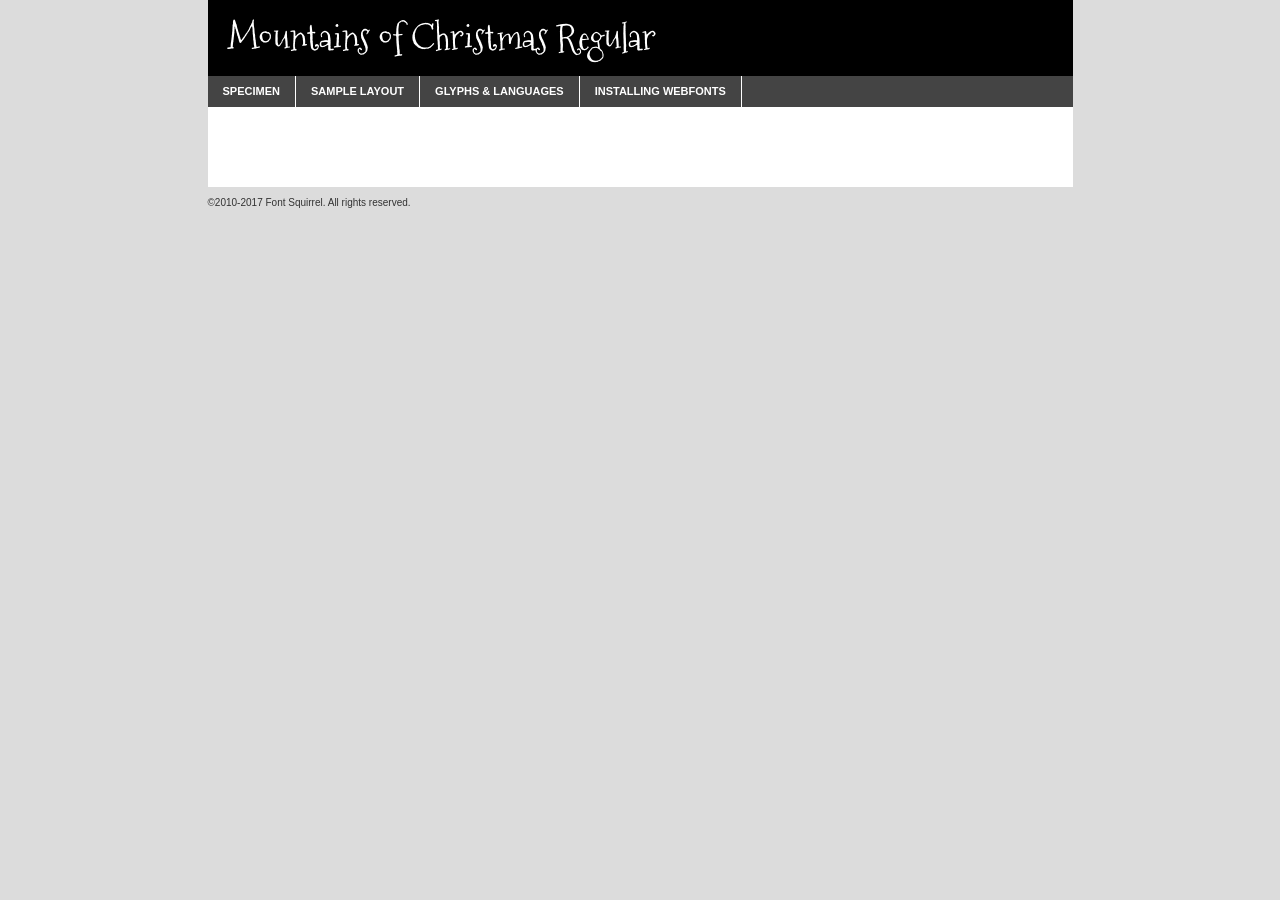
<file: fonts/webfontkit/mountainsofchristmas-regular-demo.html>
<!DOCTYPE html PUBLIC "-//W3C//DTD XHTML 1.0 Transitional//EN"
        "http://www.w3.org/TR/xhtml1/DTD/xhtml1-transitional.dtd">

<html xmlns="http://www.w3.org/1999/xhtml" xml:lang="en" lang="en">
<head>
    <meta http-equiv="Content-Type" content="text/html; charset=utf-8"/>
    <script src="http://ajax.googleapis.com/ajax/libs/jquery/1.7.2/jquery.min.js" type="text/javascript" charset="utf-8"></script>
    <script type="text/javascript">
		(function($) {
			$.fn.easyTabs = function(option) {
				var param = jQuery.extend({ fadeSpeed: 'fast', defaultContent: 1, activeClass: 'active' }, option);
				$(this).each(function() {
					var thisId = '#' + this.id;
					if ( param.defaultContent == '' )
					{
						param.defaultContent = 1;
					}
					if ( typeof param.defaultContent == 'number' )
					{
						var defaultTab = $(thisId + ' .tabs li:eq(' + (param.defaultContent - 1) + ') a').attr('href').substr(1);
					}
					else
					{
						var defaultTab = param.defaultContent;
					}
					$(thisId + ' .tabs li a').each(function() {
						var tabToHide = $(this).attr('href').substr(1);
						$('#' + tabToHide).addClass('easytabs-tab-content');
					});
					hideAll();
					changeContent(defaultTab);

					function hideAll() {$(thisId + ' .easytabs-tab-content').hide();}

					function changeContent(tabId)
					{
						hideAll();
						$(thisId + ' .tabs li').removeClass(param.activeClass);
						$(thisId + ' .tabs li a[href=#' + tabId + ']').closest('li').addClass(param.activeClass);
						if ( param.fadeSpeed != 'none' )
						{
							$(thisId + ' #' + tabId).fadeIn(param.fadeSpeed);
						}
						else
						{
							$(thisId + ' #' + tabId).show();
						}
					}

					$(thisId + ' .tabs li').click(function() {
						var tabId = $(this).find('a').attr('href').substr(1);
						changeContent(tabId);
						return false;
					});
				});
			}
		})(jQuery);
    </script>
    <link rel="stylesheet" href="specimen_files/specimen_stylesheet.css" type="text/css" charset="utf-8"/>
    <link rel="stylesheet" href="stylesheet.css" type="text/css" charset="utf-8"/>

    <style type="text/css">
        		body {
			font-family: 'mountains_of_christmasregular';
        		}

            </style>

    <title>Mountains of Christmas Regular Specimen</title>


    <script type="text/javascript" charset="utf-8">
		$(document).ready(function() {
			$('#container').easyTabs({ defaultContent: 1 });
		});
    </script>
</head>

<body>
<div id="container">
    <div id="header">
		Mountains of Christmas Regular    </div>
    <ul class="tabs">
        <li><a href="#specimen">Specimen</a></li>
        <li><a href="#layout">Sample Layout</a></li>
                <li><a href="#glyphs">Glyphs &amp; Languages</a></li>
        <li><a href="#installing">Installing Webfonts</a></li>

    </ul>

    <div id="main_content">


        <div id="specimen">

            <div class="section">
                <div class="grid12 firstcol">
                    <div class="huge">AaBb</div>
                </div>
            </div>

            <div class="section">
                <div class="glyph_range">A&#x200B;B&#x200b;C&#x200b;D&#x200b;E&#x200b;F&#x200b;G&#x200b;H&#x200b;I&#x200b;J&#x200b;K&#x200b;L&#x200b;M&#x200b;N&#x200b;O&#x200b;P&#x200b;Q&#x200b;R&#x200b;S&#x200b;T&#x200b;U&#x200b;V&#x200b;W&#x200b;X&#x200b;Y&#x200b;Z&#x200b;a&#x200b;b&#x200b;c&#x200b;d&#x200b;e&#x200b;f&#x200b;g&#x200b;h&#x200b;i&#x200b;j&#x200b;k&#x200b;l&#x200b;m&#x200b;n&#x200b;o&#x200b;p&#x200b;q&#x200b;r&#x200b;s&#x200b;t&#x200b;u&#x200b;v&#x200b;w&#x200b;x&#x200b;y&#x200b;z&#x200b;1&#x200b;2&#x200b;3&#x200b;4&#x200b;5&#x200b;6&#x200b;7&#x200b;8&#x200b;9&#x200b;0&#x200b;&amp;&#x200b;.&#x200b;,&#x200b;?&#x200b;!&#x200b;&#64;&#x200b;(&#x200b;)&#x200b;#&#x200b;$&#x200b;%&#x200b;*&#x200b;+&#x200b;-&#x200b;=&#x200b;:&#x200b;;</div>
            </div>
            <div class="section">
                <div class="grid12 firstcol">
                    <table class="sample_table">
                        <tr>
                            <td>10</td>
                            <td class="size10">abcdefghijklmnopqrstuvwxyzABCDEFGHIJKLMNOPQRSTUVWXYZ0123456789abcdefghijklmnopqrstuvwxyzABCDEFGHIJKLMNOPQRSTUVWXYZ0123456789abcdefghijklmnopqrstuvwxyzABCDEFGHIJKLMNOPQRSTUVWXYZ</td>
                        </tr>
                        <tr>
                            <td>11</td>
                            <td class="size11">abcdefghijklmnopqrstuvwxyzABCDEFGHIJKLMNOPQRSTUVWXYZ0123456789abcdefghijklmnopqrstuvwxyzABCDEFGHIJKLMNOPQRSTUVWXYZ0123456789abcdefghijklmnopqrstuvwxyzABCDEFGHIJKLMNOPQRSTUVWXYZ</td>
                        </tr>
                        <tr>
                            <td>12</td>
                            <td class="size12">abcdefghijklmnopqrstuvwxyzABCDEFGHIJKLMNOPQRSTUVWXYZ0123456789abcdefghijklmnopqrstuvwxyzABCDEFGHIJKLMNOPQRSTUVWXYZ0123456789abcdefghijklmnopqrstuvwxyzABCDEFGHIJKLMNOPQRSTUVWXYZ</td>
                        </tr>
                        <tr>
                            <td>13</td>
                            <td class="size13">abcdefghijklmnopqrstuvwxyzABCDEFGHIJKLMNOPQRSTUVWXYZ0123456789abcdefghijklmnopqrstuvwxyzABCDEFGHIJKLMNOPQRSTUVWXYZ0123456789abcdefghijklmnopqrstuvwxyzABCDEFGHIJKLMNOPQRSTUVWXYZ</td>
                        </tr>
                        <tr>
                            <td>14</td>
                            <td class="size14">abcdefghijklmnopqrstuvwxyzABCDEFGHIJKLMNOPQRSTUVWXYZ0123456789abcdefghijklmnopqrstuvwxyzABCDEFGHIJKLMNOPQRSTUVWXYZ0123456789abcdefghijklmnopqrstuvwxyzABCDEFGHIJKLMNOPQRSTUVWXYZ</td>
                        </tr>
                        <tr>
                            <td>16</td>
                            <td class="size16">abcdefghijklmnopqrstuvwxyzABCDEFGHIJKLMNOPQRSTUVWXYZ0123456789abcdefghijklmnopqrstuvwxyzABCDEFGHIJKLMNOPQRSTUVWXYZ</td>
                        </tr>
                        <tr>
                            <td>18</td>
                            <td class="size18">abcdefghijklmnopqrstuvwxyzABCDEFGHIJKLMNOPQRSTUVWXYZ0123456789abcdefghijklmnopqrstuvwxyzABCDEFGHIJKLMNOPQRSTUVWXYZ</td>
                        </tr>
                        <tr>
                            <td>20</td>
                            <td class="size20">abcdefghijklmnopqrstuvwxyzABCDEFGHIJKLMNOPQRSTUVWXYZ0123456789abcdefghijklmnopqrstuvwxyzABCDEFGHIJKLMNOPQRSTUVWXYZ</td>
                        </tr>
                        <tr>
                            <td>24</td>
                            <td class="size24">abcdefghijklmnopqrstuvwxyzABCDEFGHIJKLMNOPQRSTUVWXYZ0123456789abcdefghijklmnopqrstuvwxyzABCDEFGHIJKLMNOPQRSTUVWXYZ</td>
                        </tr>
                        <tr>
                            <td>30</td>
                            <td class="size30">abcdefghijklmnopqrstuvwxyzABCDEFGHIJKLMNOPQRSTUVWXYZ0123456789abcdefghijklmnopqrstuvwxyzABCDEFGHIJKLMNOPQRSTUVWXYZ</td>
                        </tr>
                        <tr>
                            <td>36</td>
                            <td class="size36">abcdefghijklmnopqrstuvwxyzABCDEFGHIJKLMNOPQRSTUVWXYZ0123456789abcdefghijklmnopqrstuvwxyzABCDEFGHIJKLMNOPQRSTUVWXYZ</td>
                        </tr>
                        <tr>
                            <td>48</td>
                            <td class="size48">abcdefghijklmnopqrstuvwxyzABCDEFGHIJKLMNOPQRSTUVWXYZ0123456789abcdefghijklmnopqrstuvwxyzABCDEFGHIJKLMNOPQRSTUVWXYZ</td>
                        </tr>
                        <tr>
                            <td>60</td>
                            <td class="size60">abcdefghijklmnopqrstuvwxyzABCDEFGHIJKLMNOPQRSTUVWXYZ0123456789abcdefghijklmnopqrstuvwxyzABCDEFGHIJKLMNOPQRSTUVWXYZ</td>
                        </tr>
                        <tr>
                            <td>72</td>
                            <td class="size72">abcdefghijklmnopqrstuvwxyzABCDEFGHIJKLMNOPQRSTUVWXYZ0123456789abcdefghijklmnopqrstuvwxyzABCDEFGHIJKLMNOPQRSTUVWXYZ</td>
                        </tr>
                        <tr>
                            <td>90</td>
                            <td class="size90">abcdefghijklmnopqrstuvwxyzABCDEFGHIJKLMNOPQRSTUVWXYZ0123456789abcdefghijklmnopqrstuvwxyzABCDEFGHIJKLMNOPQRSTUVWXYZ</td>
                        </tr>
                    </table>

                </div>

            </div>


            <div class="section" id="bodycomparison">


                <div id="xheight">
                    <div class="fontbody">&#x25FC;&#x25FC;&#x25FC;&#x25FC;&#x25FC;&#x25FC;&#x25FC;&#x25FC;&#x25FC;&#x25FC;&#x25FC;&#x25FC;&#x25FC;&#x25FC;&#x25FC;&#x25FC;&#x25FC;&#x25FC;&#x25FC;&#x25FC;&#x25FC;&#x25FC;&#x25FC;&#x25FC;&#x25FC;&#x25FC;&#x25FC;&#x25FC;&#x25FC;&#x25FC;&#x25FC;&#x25FC;&#x25FC;&#x25FC;&#x25FC;&#x25FC;&#x25FC;&#x25FC;&#x25FC;&#x25FC;&#x25FC;&#x25FC;&#x25FC;&#x25FC;&#x25FC;&#x25FC;&#x25FC;&#x25FC;&#x25FC;&#x25FC;&#x25FC;&#x25FC;&#x25FC;&#x25FC;&#x25FC;&#x25FC;&#x25FC;&#x25FC;&#x25FC;&#x25FC;&#x25FC;&#x25FC;&#x25FC;&#x25FC;&#x25FC;&#x25FC;&#x25FC;&#x25FC;&#x25FC;&#x25FC;&#x25FC;&#x25FC;&#x25FC;&#x25FC;&#x25FC;&#x25FC;&#x25FC;&#x25FC;&#x25FC;&#x25FC;&#x25FC;&#x25FC;&#x25FC;&#x25FC;&#x25FC;&#x25FC;&#x25FC;&#x25FC;&#x25FC;&#x25FC;&#x25FC;&#x25FC;&#x25FC;&#x25FC;&#x25FC;&#x25FC;&#x25FC;&#x25FC;&#x25FC;body</div>
                    <div class="arialbody">body</div>
                    <div class="verdanabody">body</div>
                    <div class="georgiabody">body</div>
                </div>
                <div class="fontbody" style="z-index:1">
                    body<span>Mountains of Christmas Regular</span>
                </div>
                <div class="arialbody" style="z-index:1">
                    body<span>Arial</span>
                </div>
                <div class="verdanabody" style="z-index:1">
                    body<span>Verdana</span>
                </div>
                <div class="georgiabody" style="z-index:1">
                    body<span>Georgia</span>
                </div>


            </div>


            <div class="section psample psample_row1" id="">

                <div class="grid2 firstcol">
                    <p class="size10"><span>10.</span>Aenean lacinia bibendum nulla sed consectetur. Fusce dapibus, tellus ac cursus commodo, tortor mauris condimentum nibh, ut fermentum massa justo sit amet risus. Nullam id dolor id nibh ultricies vehicula ut id elit. Cum sociis natoque penatibus et magnis dis parturient montes, nascetur ridiculus mus. Nulla vitae elit libero, a pharetra augue.</p>

                </div>
                <div class="grid3">
                    <p class="size11"><span>11.</span>Aenean lacinia bibendum nulla sed consectetur. Fusce dapibus, tellus ac cursus commodo, tortor mauris condimentum nibh, ut fermentum massa justo sit amet risus. Nullam id dolor id nibh ultricies vehicula ut id elit. Cum sociis natoque penatibus et magnis dis parturient montes, nascetur ridiculus mus. Nulla vitae elit libero, a pharetra augue.</p>

                </div>
                <div class="grid3">
                    <p class="size12"><span>12.</span>Aenean lacinia bibendum nulla sed consectetur. Fusce dapibus, tellus ac cursus commodo, tortor mauris condimentum nibh, ut fermentum massa justo sit amet risus. Nullam id dolor id nibh ultricies vehicula ut id elit. Cum sociis natoque penatibus et magnis dis parturient montes, nascetur ridiculus mus. Nulla vitae elit libero, a pharetra augue.</p>

                </div>
                <div class="grid4">
                    <p class="size13"><span>13.</span>Aenean lacinia bibendum nulla sed consectetur. Fusce dapibus, tellus ac cursus commodo, tortor mauris condimentum nibh, ut fermentum massa justo sit amet risus. Nullam id dolor id nibh ultricies vehicula ut id elit. Cum sociis natoque penatibus et magnis dis parturient montes, nascetur ridiculus mus. Nulla vitae elit libero, a pharetra augue.</p>

                </div>
                <div class="white_blend"></div>

            </div>
            <div class="section psample psample_row2" id="">
                <div class="grid3 firstcol">
                    <p class="size14"><span>14.</span>Aenean lacinia bibendum nulla sed consectetur. Fusce dapibus, tellus ac cursus commodo, tortor mauris condimentum nibh, ut fermentum massa justo sit amet risus. Nullam id dolor id nibh ultricies vehicula ut id elit. Cum sociis natoque penatibus et magnis dis parturient montes, nascetur ridiculus mus. Nulla vitae elit libero, a pharetra augue.</p>

                </div>
                <div class="grid4">
                    <p class="size16"><span>16.</span>Aenean lacinia bibendum nulla sed consectetur. Fusce dapibus, tellus ac cursus commodo, tortor mauris condimentum nibh, ut fermentum massa justo sit amet risus. Nullam id dolor id nibh ultricies vehicula ut id elit. Cum sociis natoque penatibus et magnis dis parturient montes, nascetur ridiculus mus. Nulla vitae elit libero, a pharetra augue.</p>

                </div>
                <div class="grid5">
                    <p class="size18"><span>18.</span>Aenean lacinia bibendum nulla sed consectetur. Fusce dapibus, tellus ac cursus commodo, tortor mauris condimentum nibh, ut fermentum massa justo sit amet risus. Nullam id dolor id nibh ultricies vehicula ut id elit. Cum sociis natoque penatibus et magnis dis parturient montes, nascetur ridiculus mus. Nulla vitae elit libero, a pharetra augue.</p>

                </div>

                <div class="white_blend"></div>

            </div>

            <div class="section psample psample_row3" id="">
                <div class="grid5 firstcol">
                    <p class="size20"><span>20.</span>Aenean lacinia bibendum nulla sed consectetur. Fusce dapibus, tellus ac cursus commodo, tortor mauris condimentum nibh, ut fermentum massa justo sit amet risus. Nullam id dolor id nibh ultricies vehicula ut id elit. Cum sociis natoque penatibus et magnis dis parturient montes, nascetur ridiculus mus. Nulla vitae elit libero, a pharetra augue.</p>
                </div>
                <div class="grid7">
                    <p class="size24"><span>24.</span>Aenean lacinia bibendum nulla sed consectetur. Fusce dapibus, tellus ac cursus commodo, tortor mauris condimentum nibh, ut fermentum massa justo sit amet risus. Nullam id dolor id nibh ultricies vehicula ut id elit. Cum sociis natoque penatibus et magnis dis parturient montes, nascetur ridiculus mus. Nulla vitae elit libero, a pharetra augue.</p>
                </div>

                <div class="white_blend"></div>

            </div>

            <div class="section psample psample_row4" id="">
                <div class="grid12 firstcol">
                    <p class="size30"><span>30.</span>Aenean lacinia bibendum nulla sed consectetur. Fusce dapibus, tellus ac cursus commodo, tortor mauris condimentum nibh, ut fermentum massa justo sit amet risus. Nullam id dolor id nibh ultricies vehicula ut id elit. Cum sociis natoque penatibus et magnis dis parturient montes, nascetur ridiculus mus. Nulla vitae elit libero, a pharetra augue.</p>
                </div>
                <div class="white_blend"></div>

            </div>


            <div class="section psample psample_row1 fullreverse">
                <div class="grid2 firstcol">
                    <p class="size10"><span>10.</span>Aenean lacinia bibendum nulla sed consectetur. Fusce dapibus, tellus ac cursus commodo, tortor mauris condimentum nibh, ut fermentum massa justo sit amet risus. Nullam id dolor id nibh ultricies vehicula ut id elit. Cum sociis natoque penatibus et magnis dis parturient montes, nascetur ridiculus mus. Nulla vitae elit libero, a pharetra augue.</p>

                </div>
                <div class="grid3">
                    <p class="size11"><span>11.</span>Aenean lacinia bibendum nulla sed consectetur. Fusce dapibus, tellus ac cursus commodo, tortor mauris condimentum nibh, ut fermentum massa justo sit amet risus. Nullam id dolor id nibh ultricies vehicula ut id elit. Cum sociis natoque penatibus et magnis dis parturient montes, nascetur ridiculus mus. Nulla vitae elit libero, a pharetra augue.</p>

                </div>
                <div class="grid3">
                    <p class="size12"><span>12.</span>Aenean lacinia bibendum nulla sed consectetur. Fusce dapibus, tellus ac cursus commodo, tortor mauris condimentum nibh, ut fermentum massa justo sit amet risus. Nullam id dolor id nibh ultricies vehicula ut id elit. Cum sociis natoque penatibus et magnis dis parturient montes, nascetur ridiculus mus. Nulla vitae elit libero, a pharetra augue.</p>

                </div>
                <div class="grid4">
                    <p class="size13"><span>13.</span>Aenean lacinia bibendum nulla sed consectetur. Fusce dapibus, tellus ac cursus commodo, tortor mauris condimentum nibh, ut fermentum massa justo sit amet risus. Nullam id dolor id nibh ultricies vehicula ut id elit. Cum sociis natoque penatibus et magnis dis parturient montes, nascetur ridiculus mus. Nulla vitae elit libero, a pharetra augue.</p>

                </div>
                <div class="black_blend"></div>

            </div>

            <div class="section psample psample_row2 fullreverse">
                <div class="grid3 firstcol">
                    <p class="size14"><span>14.</span>Aenean lacinia bibendum nulla sed consectetur. Fusce dapibus, tellus ac cursus commodo, tortor mauris condimentum nibh, ut fermentum massa justo sit amet risus. Nullam id dolor id nibh ultricies vehicula ut id elit. Cum sociis natoque penatibus et magnis dis parturient montes, nascetur ridiculus mus. Nulla vitae elit libero, a pharetra augue.</p>

                </div>
                <div class="grid4">
                    <p class="size16"><span>16.</span>Aenean lacinia bibendum nulla sed consectetur. Fusce dapibus, tellus ac cursus commodo, tortor mauris condimentum nibh, ut fermentum massa justo sit amet risus. Nullam id dolor id nibh ultricies vehicula ut id elit. Cum sociis natoque penatibus et magnis dis parturient montes, nascetur ridiculus mus. Nulla vitae elit libero, a pharetra augue.</p>

                </div>
                <div class="grid5">
                    <p class="size18"><span>18.</span>Aenean lacinia bibendum nulla sed consectetur. Fusce dapibus, tellus ac cursus commodo, tortor mauris condimentum nibh, ut fermentum massa justo sit amet risus. Nullam id dolor id nibh ultricies vehicula ut id elit. Cum sociis natoque penatibus et magnis dis parturient montes, nascetur ridiculus mus. Nulla vitae elit libero, a pharetra augue.</p>

                </div>
                <div class="black_blend"></div>

            </div>

            <div class="section psample fullreverse psample_row3" id="">
                <div class="grid5 firstcol">
                    <p class="size20"><span>20.</span>Aenean lacinia bibendum nulla sed consectetur. Fusce dapibus, tellus ac cursus commodo, tortor mauris condimentum nibh, ut fermentum massa justo sit amet risus. Nullam id dolor id nibh ultricies vehicula ut id elit. Cum sociis natoque penatibus et magnis dis parturient montes, nascetur ridiculus mus. Nulla vitae elit libero, a pharetra augue.</p>
                </div>
                <div class="grid7">
                    <p class="size24"><span>24.</span>Aenean lacinia bibendum nulla sed consectetur. Fusce dapibus, tellus ac cursus commodo, tortor mauris condimentum nibh, ut fermentum massa justo sit amet risus. Nullam id dolor id nibh ultricies vehicula ut id elit. Cum sociis natoque penatibus et magnis dis parturient montes, nascetur ridiculus mus. Nulla vitae elit libero, a pharetra augue.</p>
                </div>

                <div class="black_blend"></div>

            </div>

            <div class="section psample fullreverse psample_row4" id="" style="border-bottom: 20px #000 solid;">
                <div class="grid12 firstcol">
                    <p class="size30"><span>30.</span>Aenean lacinia bibendum nulla sed consectetur. Fusce dapibus, tellus ac cursus commodo, tortor mauris condimentum nibh, ut fermentum massa justo sit amet risus. Nullam id dolor id nibh ultricies vehicula ut id elit. Cum sociis natoque penatibus et magnis dis parturient montes, nascetur ridiculus mus. Nulla vitae elit libero, a pharetra augue.</p>
                </div>
                <div class="black_blend"></div>

            </div>


        </div>

        <div id="layout">

            <div class="section">

                <div class="grid12 firstcol">
                    <h1>Lorem Ipsum Dolor</h1>
                    <h2>Etiam porta sem malesuada magna mollis euismod</h2>

                    <p class="byline">By <a href="#link">Aenean Lacinia</a></p>
                </div>
            </div>
            <div class="section">
                <div class="grid8 firstcol">
                    <p class="large">Donec sed odio dui. Morbi leo risus, porta ac consectetur ac, vestibulum at eros. Fusce dapibus, tellus ac cursus commodo, tortor mauris condimentum nibh, ut fermentum massa justo sit amet risus. </p>


                    <h3>Pellentesque ornare sem</h3>

                    <p>Maecenas sed diam eget risus varius blandit sit amet non magna. Maecenas faucibus mollis interdum. Donec ullamcorper nulla non metus auctor fringilla. Nullam id dolor id nibh ultricies vehicula ut id elit. Nullam id dolor id nibh ultricies vehicula ut id elit. </p>

                    <p>Aenean eu leo quam. Pellentesque ornare sem lacinia quam venenatis vestibulum. Lorem ipsum dolor sit amet, consectetur adipiscing elit. Cum sociis natoque penatibus et magnis dis parturient montes, nascetur ridiculus mus. </p>

                    <p>Nulla vitae elit libero, a pharetra augue. Praesent commodo cursus magna, vel scelerisque nisl consectetur et. Aenean lacinia bibendum nulla sed consectetur. </p>

                    <p>Nullam quis risus eget urna mollis ornare vel eu leo. Nullam quis risus eget urna mollis ornare vel eu leo. Maecenas sed diam eget risus varius blandit sit amet non magna. Donec ullamcorper nulla non metus auctor fringilla. </p>

                    <h3>Cras mattis consectetur</h3>

                    <p>Aenean eu leo quam. Pellentesque ornare sem lacinia quam venenatis vestibulum. Aenean lacinia bibendum nulla sed consectetur. Integer posuere erat a ante venenatis dapibus posuere velit aliquet. Cras mattis consectetur purus sit amet fermentum. </p>

                    <p>Nullam id dolor id nibh ultricies vehicula ut id elit. Nullam quis risus eget urna mollis ornare vel eu leo. Cras mattis consectetur purus sit amet fermentum.</p>
                </div>

                <div class="grid4 sidebar">

                    <div class="box reverse">
                        <p class="last">Nullam quis risus eget urna mollis ornare vel eu leo. Donec ullamcorper nulla non metus auctor fringilla. Cras mattis consectetur purus sit amet fermentum. Sed posuere consectetur est at lobortis. Lorem ipsum dolor sit amet, consectetur adipiscing elit. </p>
                    </div>

                    <p class="caption">Maecenas sed diam eget risus varius.</p>

                    <p>Vestibulum id ligula porta felis euismod semper. Integer posuere erat a ante venenatis dapibus posuere velit aliquet. Vestibulum id ligula porta felis euismod semper. Sed posuere consectetur est at lobortis. Maecenas sed diam eget risus varius blandit sit amet non magna. Fusce dapibus, tellus ac cursus commodo, tortor mauris condimentum nibh, ut fermentum massa justo sit amet risus. </p>


                    <p>Duis mollis, est non commodo luctus, nisi erat porttitor ligula, eget lacinia odio sem nec elit. Aenean lacinia bibendum nulla sed consectetur. Vivamus sagittis lacus vel augue laoreet rutrum faucibus dolor auctor. Aenean lacinia bibendum nulla sed consectetur. Nullam quis risus eget urna mollis ornare vel eu leo. </p>

                    <p>Praesent commodo cursus magna, vel scelerisque nisl consectetur et. Donec ullamcorper nulla non metus auctor fringilla. Maecenas faucibus mollis interdum. Fusce dapibus, tellus ac cursus commodo, tortor mauris condimentum nibh, ut fermentum massa justo sit amet risus. </p>

                </div>
            </div>

        </div>


		

        <div id="glyphs">
            <div class="section">
                <div class="grid12 firstcol">

                    <h1>Language Support</h1>
                    <p>The subset of Mountains of Christmas Regular in this kit supports the following languages:<br/>

						Albanian, Basque, Breton, Chamorro, Danish, Dutch, English, Faroese, Finnish, French, Frisian, Galician, German, Icelandic, Italian, Malagasy, Norwegian, Portuguese, Spanish, Alsatian, Aragonese, Arapaho, Arrernte, Asturian, Aymara, Bislama, Cebuano, Corsican, Fijian, French_creole, Genoese, Gilbertese, Greenlandic, Haitian_creole, Hiligaynon, Hmong, Hopi, Ibanag, Iloko_ilokano, Indonesian, Interglossa_glosa, Interlingua, Irish_gaelic, Jerriais, Lojban, Lombard, Luxembourgeois, Manx, Mohawk, Norfolk_pitcairnese, Occitan, Oromo, Pangasinan, Papiamento, Piedmontese, Potawatomi, Rhaeto-romance, Romansh, Rotokas, Sami_lule, Samoan, Sardinian, Scots_gaelic, Seychelles_creole, Shona, Sicilian, Somali, Southern_ndebele, Swahili, Swati_swazi, Tagalog_filipino_pilipino, Tetum, Tok_pisin, Uyghur_latinized, Volapuk, Walloon, Warlpiri, Xhosa, Yapese, Zulu, Latinbasic, Ubasic, Demo                    </p>
                    <h1>Glyph Chart</h1>
                    <p>The subset of Mountains of Christmas Regular in this kit includes all the glyphs listed below. Unicode entities are included above each glyph to help you insert individual characters into your layout.</p>
                    <div id="glyph_chart">

						                            							                                <div><p>&amp;#13;</p>&#13;</div>
																				                                <div><p>&amp;#32;</p>&#32;</div>
																				                                <div><p>&amp;#33;</p>&#33;</div>
																				                                <div><p>&amp;#34;</p>&#34;</div>
																				                                <div><p>&amp;#35;</p>&#35;</div>
																				                                <div><p>&amp;#36;</p>&#36;</div>
																				                                <div><p>&amp;#37;</p>&#37;</div>
																				                                <div><p>&amp;#38;</p>&#38;</div>
																				                                <div><p>&amp;#39;</p>&#39;</div>
																				                                <div><p>&amp;#40;</p>&#40;</div>
																				                                <div><p>&amp;#41;</p>&#41;</div>
																				                                <div><p>&amp;#42;</p>&#42;</div>
																				                                <div><p>&amp;#43;</p>&#43;</div>
																				                                <div><p>&amp;#44;</p>&#44;</div>
																				                                <div><p>&amp;#45;</p>&#45;</div>
																				                                <div><p>&amp;#46;</p>&#46;</div>
																				                                <div><p>&amp;#47;</p>&#47;</div>
																				                                <div><p>&amp;#48;</p>&#48;</div>
																				                                <div><p>&amp;#49;</p>&#49;</div>
																				                                <div><p>&amp;#50;</p>&#50;</div>
																				                                <div><p>&amp;#51;</p>&#51;</div>
																				                                <div><p>&amp;#52;</p>&#52;</div>
																				                                <div><p>&amp;#53;</p>&#53;</div>
																				                                <div><p>&amp;#54;</p>&#54;</div>
																				                                <div><p>&amp;#55;</p>&#55;</div>
																				                                <div><p>&amp;#56;</p>&#56;</div>
																				                                <div><p>&amp;#57;</p>&#57;</div>
																				                                <div><p>&amp;#58;</p>&#58;</div>
																				                                <div><p>&amp;#59;</p>&#59;</div>
																				                                <div><p>&amp;#60;</p>&#60;</div>
																				                                <div><p>&amp;#61;</p>&#61;</div>
																				                                <div><p>&amp;#62;</p>&#62;</div>
																				                                <div><p>&amp;#63;</p>&#63;</div>
																				                                <div><p>&amp;#64;</p>&#64;</div>
																				                                <div><p>&amp;#65;</p>&#65;</div>
																				                                <div><p>&amp;#66;</p>&#66;</div>
																				                                <div><p>&amp;#67;</p>&#67;</div>
																				                                <div><p>&amp;#68;</p>&#68;</div>
																				                                <div><p>&amp;#69;</p>&#69;</div>
																				                                <div><p>&amp;#70;</p>&#70;</div>
																				                                <div><p>&amp;#71;</p>&#71;</div>
																				                                <div><p>&amp;#72;</p>&#72;</div>
																				                                <div><p>&amp;#73;</p>&#73;</div>
																				                                <div><p>&amp;#74;</p>&#74;</div>
																				                                <div><p>&amp;#75;</p>&#75;</div>
																				                                <div><p>&amp;#76;</p>&#76;</div>
																				                                <div><p>&amp;#77;</p>&#77;</div>
																				                                <div><p>&amp;#78;</p>&#78;</div>
																				                                <div><p>&amp;#79;</p>&#79;</div>
																				                                <div><p>&amp;#80;</p>&#80;</div>
																				                                <div><p>&amp;#81;</p>&#81;</div>
																				                                <div><p>&amp;#82;</p>&#82;</div>
																				                                <div><p>&amp;#83;</p>&#83;</div>
																				                                <div><p>&amp;#84;</p>&#84;</div>
																				                                <div><p>&amp;#85;</p>&#85;</div>
																				                                <div><p>&amp;#86;</p>&#86;</div>
																				                                <div><p>&amp;#87;</p>&#87;</div>
																				                                <div><p>&amp;#88;</p>&#88;</div>
																				                                <div><p>&amp;#89;</p>&#89;</div>
																				                                <div><p>&amp;#90;</p>&#90;</div>
																				                                <div><p>&amp;#91;</p>&#91;</div>
																				                                <div><p>&amp;#92;</p>&#92;</div>
																				                                <div><p>&amp;#93;</p>&#93;</div>
																				                                <div><p>&amp;#94;</p>&#94;</div>
																				                                <div><p>&amp;#95;</p>&#95;</div>
																				                                <div><p>&amp;#96;</p>&#96;</div>
																				                                <div><p>&amp;#97;</p>&#97;</div>
																				                                <div><p>&amp;#98;</p>&#98;</div>
																				                                <div><p>&amp;#99;</p>&#99;</div>
																				                                <div><p>&amp;#100;</p>&#100;</div>
																				                                <div><p>&amp;#101;</p>&#101;</div>
																				                                <div><p>&amp;#102;</p>&#102;</div>
																				                                <div><p>&amp;#103;</p>&#103;</div>
																				                                <div><p>&amp;#104;</p>&#104;</div>
																				                                <div><p>&amp;#105;</p>&#105;</div>
																				                                <div><p>&amp;#106;</p>&#106;</div>
																				                                <div><p>&amp;#107;</p>&#107;</div>
																				                                <div><p>&amp;#108;</p>&#108;</div>
																				                                <div><p>&amp;#109;</p>&#109;</div>
																				                                <div><p>&amp;#110;</p>&#110;</div>
																				                                <div><p>&amp;#111;</p>&#111;</div>
																				                                <div><p>&amp;#112;</p>&#112;</div>
																				                                <div><p>&amp;#113;</p>&#113;</div>
																				                                <div><p>&amp;#114;</p>&#114;</div>
																				                                <div><p>&amp;#115;</p>&#115;</div>
																				                                <div><p>&amp;#116;</p>&#116;</div>
																				                                <div><p>&amp;#117;</p>&#117;</div>
																				                                <div><p>&amp;#118;</p>&#118;</div>
																				                                <div><p>&amp;#119;</p>&#119;</div>
																				                                <div><p>&amp;#120;</p>&#120;</div>
																				                                <div><p>&amp;#121;</p>&#121;</div>
																				                                <div><p>&amp;#122;</p>&#122;</div>
																				                                <div><p>&amp;#123;</p>&#123;</div>
																				                                <div><p>&amp;#124;</p>&#124;</div>
																				                                <div><p>&amp;#125;</p>&#125;</div>
																				                                <div><p>&amp;#126;</p>&#126;</div>
																				                                <div><p>&amp;#160;</p>&#160;</div>
																				                                <div><p>&amp;#161;</p>&#161;</div>
																				                                <div><p>&amp;#162;</p>&#162;</div>
																				                                <div><p>&amp;#163;</p>&#163;</div>
																				                                <div><p>&amp;#164;</p>&#164;</div>
																				                                <div><p>&amp;#165;</p>&#165;</div>
																				                                <div><p>&amp;#166;</p>&#166;</div>
																				                                <div><p>&amp;#167;</p>&#167;</div>
																				                                <div><p>&amp;#168;</p>&#168;</div>
																				                                <div><p>&amp;#169;</p>&#169;</div>
																				                                <div><p>&amp;#170;</p>&#170;</div>
																				                                <div><p>&amp;#171;</p>&#171;</div>
																				                                <div><p>&amp;#172;</p>&#172;</div>
																				                                <div><p>&amp;#173;</p>&#173;</div>
																				                                <div><p>&amp;#174;</p>&#174;</div>
																				                                <div><p>&amp;#175;</p>&#175;</div>
																				                                <div><p>&amp;#176;</p>&#176;</div>
																				                                <div><p>&amp;#177;</p>&#177;</div>
																				                                <div><p>&amp;#178;</p>&#178;</div>
																				                                <div><p>&amp;#179;</p>&#179;</div>
																				                                <div><p>&amp;#180;</p>&#180;</div>
																				                                <div><p>&amp;#181;</p>&#181;</div>
																				                                <div><p>&amp;#182;</p>&#182;</div>
																				                                <div><p>&amp;#183;</p>&#183;</div>
																				                                <div><p>&amp;#184;</p>&#184;</div>
																				                                <div><p>&amp;#185;</p>&#185;</div>
																				                                <div><p>&amp;#186;</p>&#186;</div>
																				                                <div><p>&amp;#187;</p>&#187;</div>
																				                                <div><p>&amp;#188;</p>&#188;</div>
																				                                <div><p>&amp;#189;</p>&#189;</div>
																				                                <div><p>&amp;#190;</p>&#190;</div>
																				                                <div><p>&amp;#191;</p>&#191;</div>
																				                                <div><p>&amp;#192;</p>&#192;</div>
																				                                <div><p>&amp;#193;</p>&#193;</div>
																				                                <div><p>&amp;#194;</p>&#194;</div>
																				                                <div><p>&amp;#195;</p>&#195;</div>
																				                                <div><p>&amp;#196;</p>&#196;</div>
																				                                <div><p>&amp;#197;</p>&#197;</div>
																				                                <div><p>&amp;#198;</p>&#198;</div>
																				                                <div><p>&amp;#199;</p>&#199;</div>
																				                                <div><p>&amp;#200;</p>&#200;</div>
																				                                <div><p>&amp;#201;</p>&#201;</div>
																				                                <div><p>&amp;#202;</p>&#202;</div>
																				                                <div><p>&amp;#203;</p>&#203;</div>
																				                                <div><p>&amp;#204;</p>&#204;</div>
																				                                <div><p>&amp;#205;</p>&#205;</div>
																				                                <div><p>&amp;#206;</p>&#206;</div>
																				                                <div><p>&amp;#207;</p>&#207;</div>
																				                                <div><p>&amp;#208;</p>&#208;</div>
																				                                <div><p>&amp;#209;</p>&#209;</div>
																				                                <div><p>&amp;#210;</p>&#210;</div>
																				                                <div><p>&amp;#211;</p>&#211;</div>
																				                                <div><p>&amp;#212;</p>&#212;</div>
																				                                <div><p>&amp;#213;</p>&#213;</div>
																				                                <div><p>&amp;#214;</p>&#214;</div>
																				                                <div><p>&amp;#215;</p>&#215;</div>
																				                                <div><p>&amp;#216;</p>&#216;</div>
																				                                <div><p>&amp;#217;</p>&#217;</div>
																				                                <div><p>&amp;#218;</p>&#218;</div>
																				                                <div><p>&amp;#219;</p>&#219;</div>
																				                                <div><p>&amp;#220;</p>&#220;</div>
																				                                <div><p>&amp;#221;</p>&#221;</div>
																				                                <div><p>&amp;#222;</p>&#222;</div>
																				                                <div><p>&amp;#223;</p>&#223;</div>
																				                                <div><p>&amp;#224;</p>&#224;</div>
																				                                <div><p>&amp;#225;</p>&#225;</div>
																				                                <div><p>&amp;#226;</p>&#226;</div>
																				                                <div><p>&amp;#227;</p>&#227;</div>
																				                                <div><p>&amp;#228;</p>&#228;</div>
																				                                <div><p>&amp;#229;</p>&#229;</div>
																				                                <div><p>&amp;#230;</p>&#230;</div>
																				                                <div><p>&amp;#231;</p>&#231;</div>
																				                                <div><p>&amp;#232;</p>&#232;</div>
																				                                <div><p>&amp;#233;</p>&#233;</div>
																				                                <div><p>&amp;#234;</p>&#234;</div>
																				                                <div><p>&amp;#235;</p>&#235;</div>
																				                                <div><p>&amp;#236;</p>&#236;</div>
																				                                <div><p>&amp;#237;</p>&#237;</div>
																				                                <div><p>&amp;#238;</p>&#238;</div>
																				                                <div><p>&amp;#239;</p>&#239;</div>
																				                                <div><p>&amp;#240;</p>&#240;</div>
																				                                <div><p>&amp;#241;</p>&#241;</div>
																				                                <div><p>&amp;#242;</p>&#242;</div>
																				                                <div><p>&amp;#243;</p>&#243;</div>
																				                                <div><p>&amp;#244;</p>&#244;</div>
																				                                <div><p>&amp;#245;</p>&#245;</div>
																				                                <div><p>&amp;#246;</p>&#246;</div>
																				                                <div><p>&amp;#247;</p>&#247;</div>
																				                                <div><p>&amp;#248;</p>&#248;</div>
																				                                <div><p>&amp;#249;</p>&#249;</div>
																				                                <div><p>&amp;#250;</p>&#250;</div>
																				                                <div><p>&amp;#251;</p>&#251;</div>
																				                                <div><p>&amp;#252;</p>&#252;</div>
																				                                <div><p>&amp;#253;</p>&#253;</div>
																				                                <div><p>&amp;#254;</p>&#254;</div>
																				                                <div><p>&amp;#255;</p>&#255;</div>
																				                                <div><p>&amp;#338;</p>&#338;</div>
																				                                <div><p>&amp;#339;</p>&#339;</div>
																				                                <div><p>&amp;#376;</p>&#376;</div>
																				                                <div><p>&amp;#710;</p>&#710;</div>
																				                                <div><p>&amp;#732;</p>&#732;</div>
																				                                <div><p>&amp;#8192;</p>&#8192;</div>
																				                                <div><p>&amp;#8193;</p>&#8193;</div>
																				                                <div><p>&amp;#8194;</p>&#8194;</div>
																				                                <div><p>&amp;#8195;</p>&#8195;</div>
																				                                <div><p>&amp;#8196;</p>&#8196;</div>
																				                                <div><p>&amp;#8197;</p>&#8197;</div>
																				                                <div><p>&amp;#8198;</p>&#8198;</div>
																				                                <div><p>&amp;#8199;</p>&#8199;</div>
																				                                <div><p>&amp;#8200;</p>&#8200;</div>
																				                                <div><p>&amp;#8201;</p>&#8201;</div>
																				                                <div><p>&amp;#8202;</p>&#8202;</div>
																				                                <div><p>&amp;#8208;</p>&#8208;</div>
																				                                <div><p>&amp;#8209;</p>&#8209;</div>
																				                                <div><p>&amp;#8210;</p>&#8210;</div>
																				                                <div><p>&amp;#8211;</p>&#8211;</div>
																				                                <div><p>&amp;#8212;</p>&#8212;</div>
																				                                <div><p>&amp;#8216;</p>&#8216;</div>
																				                                <div><p>&amp;#8217;</p>&#8217;</div>
																				                                <div><p>&amp;#8218;</p>&#8218;</div>
																				                                <div><p>&amp;#8220;</p>&#8220;</div>
																				                                <div><p>&amp;#8221;</p>&#8221;</div>
																				                                <div><p>&amp;#8222;</p>&#8222;</div>
																				                                <div><p>&amp;#8226;</p>&#8226;</div>
																				                                <div><p>&amp;#8230;</p>&#8230;</div>
																				                                <div><p>&amp;#8239;</p>&#8239;</div>
																				                                <div><p>&amp;#8249;</p>&#8249;</div>
																				                                <div><p>&amp;#8250;</p>&#8250;</div>
																				                                <div><p>&amp;#8287;</p>&#8287;</div>
																				                                <div><p>&amp;#8364;</p>&#8364;</div>
																				                                <div><p>&amp;#9724;</p>&#9724;</div>
																				                                <div><p>&amp;#64257;</p>&#64257;</div>
																				                                <div><p>&amp;#64258;</p>&#64258;</div>
																																													                    </div>
                </div>


            </div>
        </div>


        <div id="specs">

        </div>

        <div id="installing">
            <div class="section">
                <div class="grid7 firstcol">
                    <h1>Installing Webfonts</h1>

                    <p>Webfonts are supported by all major browser platforms but not all in the same way. There are currently four different font formats that must be included in order to target all browsers. This includes TTF, WOFF, EOT and SVG.</p>

                    <h2>1. Upload your webfonts</h2>
                    <p>You must upload your webfont kit to your website. They should be in or near the same directory as your CSS files.</p>

                    <h2>2. Include the webfont stylesheet</h2>
                    <p>A special CSS @font-face declaration helps the various browsers select the appropriate font it needs without causing you a bunch of headaches. Learn more about this syntax by reading the <a href="https://www.fontspring.com/blog/further-hardening-of-the-bulletproof-syntax">Fontspring blog post</a> about it. The code for it is as follows:</p>


                    <code>
                        @font-face{
                        font-family: 'MyWebFont';
                        src: url('WebFont.eot');
                        src: url('WebFont.eot?#iefix') format('embedded-opentype'),
                        url('WebFont.woff') format('woff'),
                        url('WebFont.ttf') format('truetype'),
                        url('WebFont.svg#webfont') format('svg');
                        }
                    </code>

                    <p>We've already gone ahead and generated the code for you. All you have to do is link to the stylesheet in your HTML, like this:</p>
                    <code>&lt;link rel=&quot;stylesheet&quot; href=&quot;stylesheet.css&quot; type=&quot;text/css&quot; charset=&quot;utf-8&quot; /&gt;</code>

                    <h2>3. Modify your own stylesheet</h2>
                    <p>To take advantage of your new fonts, you must tell your stylesheet to use them. Look at the original @font-face declaration above and find the property called "font-family." The name linked there will be what you use to reference the font. Prepend that webfont name to the font stack in the "font-family" property, inside the selector you want to change. For example:</p>
                    <code>p { font-family: 'WebFont', Arial, sans-serif; }</code>

                    <h2>4. Test</h2>
                    <p>Getting webfonts to work cross-browser <em>can</em> be tricky. Use the information in the sidebar to help you if you find that fonts aren't loading in a particular browser.</p>
                </div>

                <div class="grid5 sidebar">
                    <div class="box">
                        <h2>Troubleshooting<br/>Font-Face Problems</h2>
                        <p>Having trouble getting your webfonts to load in your new website? Here are some tips to sort out what might be the problem.</p>

                        <h3>Fonts not showing in any browser</h3>

                        <p>This sounds like you need to work on the plumbing. You either did not upload the fonts to the correct directory, or you did not link the fonts properly in the CSS. If you've confirmed that all this is correct and you still have a problem, take a look at your .htaccess file and see if requests are getting intercepted.</p>

                        <h3>Fonts not loading in iPhone or iPad</h3>

                        <p>The most common problem here is that you are serving the fonts from an IIS server. IIS refuses to serve files that have unknown MIME types. If that is the case, you must set the MIME type for SVG to "image/svg+xml" in the server settings. Follow these instructions from Microsoft if you need help.</p>

                        <h3>Fonts not loading in Firefox</h3>

                        <p>The primary reason for this failure? You are still using a version Firefox older than 3.5. So upgrade already! If that isn't it, then you are very likely serving fonts from a different domain. Firefox requires that all font assets be served from the same domain. Lastly it is possible that you need to add WOFF to your list of MIME types (if you are serving via IIS.)</p>

                        <h3>Fonts not loading in IE</h3>

                        <p>Are you looking at Internet Explorer on an actual Windows machine or are you cheating by using a service like Adobe BrowserLab? Many of these screenshot services do not render @font-face for IE. Best to test it on a real machine.</p>

                        <h3>Fonts not loading in IE9</h3>

                        <p>IE9, like Firefox, requires that fonts be served from the same domain as the website. Make sure that is the case.</p>
                    </div>
                </div>
            </div>

        </div>

    </div>
    <div id="footer">
        <p>&copy;2010-2017 Font Squirrel. All rights reserved.</p>
    </div>
</div>
</body>
</html>
</file>
<file: style.css>
@font-face {
    font-family: 'bbh_bartleregular';
    src: url('./fonts/webfontkit/bbhbartle-regular-webfont.woff2') format('woff2'),
         url('./fonts/webfontkit/bbhbartle-regular-webfont.woff') format('woff');
    font-weight: normal;
    font-style: normal;

}

@font-face {
    font-family: 'bitcount_grid_double_inkRg';
    src: url('./fonts/webfontkit/bitcountgriddoubleink-variablefont_crsvelshelxpszp1szp2xpn1xpn2ypn1ypn2slntwght-webfont.woff2') format('woff2'),
         url('./fonts/webfontkit/bitcountgriddoubleink-variablefont_crsvelshelxpszp1szp2xpn1xpn2ypn1ypn2slntwght-webfont.woff') format('woff');
    font-weight: normal;
    font-style: normal;

}

@font-face {
    font-family: 'mountains_of_christmasbold';
    src: url('./fonts/webfontkit/mountainsofchristmas-bold-webfont.woff2') format('woff2'),
         url('./fonts/webfontkit/mountainsofchristmas-bold-webfont.woff') format('woff');
    font-weight: normal;
    font-style: normal;

}

@font-face {
    font-family: 'mountains_of_christmasregular';
    src: url('./fonts/webfontkit/mountainsofchristmas-regular-webfont.woff2') format('woff2'),
         url('./fonts/webfontkit/mountainsofchristmas-regular-webfont.woff') format('woff');
    font-weight: normal;
    font-style: normal;

}

* {
    font-family: "bitcount_grid_double_inkRg";
}

body {
    display: flex;
}

.left-side-page {
    background-image: url(./images/premium_background.avif);
    width: 50vw;
    display: flex;
    flex-direction: column;
    align-items: center;
}

.right-side-page {
    display:flex;
    flex-direction: column;
    max-width: 50vw;
    min-height: 100vh;
}

.logo {
    display: flex;
    justify-content:center;
    background-color: rgb(148, 148, 148, 0.4);
    margin-top: 30vh;
    margin-bottom: 90vh;
    width: 100%;
}

.logo img {
    max-width: 90%;
    align-self: center;
}

.header {
    display: flex;
    flex-direction: column;
    justify-content: space-between;
    min-height: 30vh;
    padding: 20px;
    padding-top: 40px;
    background-color: rgb(238, 238, 238);
    font-size: small;
}

.content {
    display: flex;
    flex-direction: column;
    min-height: 40vh;
    padding: 20px;
    gap: 10px;
    box-shadow: 0px 5px rgb(118, 118, 118, 0.3)
}

label {
    display: block;
    margin-bottom: 8px;
    color: gray;
    font-size: smaller;
}

.form-controls {
    display: flex;
    flex-wrap: wrap;
    margin-right: 30%;
    max-height: 100%;
    margin-bottom: 30px;
}

.content > h1 {
    font-size:20px;
}

.text-control , 
.pass-control , 
.email-control ,
.phone-control {
    width: 50%;
    height: 10vh;
}

label + input {
    margin-bottom: 20px;
}

.footer {
    display: flex;
    flex: 1;
    min-height: 30vh;
    background-color: rgb(238, 238, 238);
    margin: 0px;
    margin-top: 5px;
}

.footer > h2 {
    margin: 0px;
    padding:20px;
    padding-top: 40px;
    font-size: medium;   
}

button {
    border-radius: 7px;
    border-color: black;
    background-color: rgb(74, 74, 74);
    color: white;
    font-size: medium;
    font-weight: bold;
    padding: 7px;
}

input {
    border: 2px solid black;
}

input:user-invalid {
    border: 2px solid red;
}

input:focus {
    background-color: rgb(231, 231, 231);
}
</file>
<file: fonts/webfontkit/specimen_files/specimen_stylesheet.css>
@import url('grid_12-825-55-15.css');

/*  
	CSS Reset by Eric Meyer - Released under Public Domain
    http://meyerweb.com/eric/tools/css/reset/
*/
html, body, div, span, applet, object, iframe,
h1, h2, h3, h4, h5, h6, p, blockquote, pre,
a, abbr, acronym, address, big, cite, code,
del, dfn, em, font, img, ins, kbd, q, s, samp,
small, strike, strong, sub, sup, tt, var,
b, u, i, center, dl, dt, dd, ol, ul, li,
fieldset, form, label, legend, table,
caption, tbody, tfoot, thead, tr, th, td {
	margin:         0;
	padding:        0;
	border:         0;
	outline:        0;
	font-size:      100%;
	vertical-align: baseline;
	background:     transparent;
}

body {
	line-height: 1;
}

ol, ul {
	list-style: none;
}

blockquote, q {
	quotes: none;
}

blockquote:before, blockquote:after,
q:before, q:after {
	content: '';
	content: none;
}

:focus {
	outline: 0;
}

ins {
	text-decoration: none;
}

del {
	text-decoration: line-through;
}

table {
	border-collapse: collapse;
	border-spacing:  0;
}


body {
	color:            #000;
	background-color: #dcdcdc;
}

a {
	text-decoration: none;
	color:           #1883ba;
}

h1 {
	font-size:     32px;
	font-weight:   normal;
	font-style:    normal;
	margin-bottom: 18px;
}

h2 {
	font-size: 18px;
}

#container {
	width:  865px;
	margin: 0px auto;
}


#header {
	padding:          20px;
	font-size:        36px;
	background-color: #000;
	color:            #fff;
}

#header span {
	color: #666;
}

#main_content {
	background-color: #fff;
	padding:          60px 20px 20px;
}


#footer p {
	margin:         0;
	padding-top:    10px;
	padding-bottom: 50px;
	color:          #333;
	font:           10px Arial, sans-serif;
}

.tabs {
	width:            100%;
	height:           31px;
	background-color: #444;
}

.tabs li {
	float:            left;
	margin:           0;
	overflow:         hidden;
	background-color: #444;
}

.tabs li a {
	display:         block;
	color:           #fff;
	text-decoration: none;
	font:            bold 11px/11px 'Arial';
	text-transform:  uppercase;
	padding:         10px 15px;
	border-right:    1px solid #fff;
}

.tabs li a:hover {
	background-color: #00b3ff;

}

.tabs li.active a {
	color:            #000;
	background-color: #fff;
}


div.huge {

	font-size:      300px;
	line-height:    1em;
	padding:        0;
	letter-spacing: -.02em;
	overflow:       hidden;
}

div.glyph_range {
	font-size:   72px;
	line-height: 1.1em;
}

.size10 {
	font-size: 10px;
}

.size11 {
	font-size: 11px;
}

.size12 {
	font-size: 12px;
}

.size13 {
	font-size: 13px;
}

.size14 {
	font-size: 14px;
}

.size16 {
	font-size: 16px;
}

.size18 {
	font-size: 18px;
}

.size20 {
	font-size: 20px;
}

.size24 {
	font-size: 24px;
}

.size30 {
	font-size: 30px;
}

.size36 {
	font-size: 36px;
}

.size48 {
	font-size: 48px;
}

.size60 {
	font-size: 60px;
}

.size72 {
	font-size: 72px;
}

.size90 {
	font-size: 90px;
}


.psample_row1 {
	height: 120px;
}

.psample_row1 {
	height: 120px;
}

.psample_row2 {
	height: 160px;
}

.psample_row3 {
	height: 160px;
}

.psample_row4 {
	height: 160px;
}

.psample {
	overflow: hidden;
	position: relative;
}

.psample p {
	line-height: 1.3em;
	display:     block;
	overflow:    hidden;
	margin:      0;
}

.psample span {
	margin-right: .5em;
}

.white_blend {
	width:            100%;
	height:           61px;
	background-image: url([data-uri]);
	position:         absolute;
	bottom:           0;
}

.black_blend {
	width:            100%;
	height:           61px;
	background-image: url([data-uri]);
	position:         absolute;
	bottom:           0;
}

.fullreverse {
	background:    #000 !important;
	color:         #fff !important;
	margin-left:   -20px;
	padding-left:  20px;
	margin-right:  -20px;
	padding-right: 20px;
	padding:       20px;
	margin-bottom: 0;
}


.sample_table td {
	padding-top:    3px;
	padding-bottom: 5px;
	padding-left:   5px;
	vertical-align: middle;
	line-height:    1.2em;
}

.sample_table td:first-child {
	background-color: #eee;
	text-align:       right;
	padding-right:    5px;
	padding-left:     0;
	padding:          5px;
	font:             11px/12px 'Courier New', Courier, mono;
}

code {
	white-space:      pre;
	background-color: #eee;
	display:          block;
	padding:          10px;
	margin-bottom:    18px;
	overflow:         auto;
}


.bottom, .last {
	margin-bottom:  0 !important;
	padding-bottom: 0 !important;
}

.box {
	padding:       18px;
	margin-bottom: 18px;
	background:    #eee;
}

.reverse, .reversed {
	background: #000 !important;
	color:      #fff !important;
	border:     none !important;
}

#bodycomparison {
	position:    relative;
	overflow:    hidden;
	font-size:   72px;
	height:      90px;
	white-space: nowrap;
}

#bodycomparison div {
	font-size:   72px;
	line-height: 90px;
	display:     inline;
	margin:      0 15px 0 0;
	padding:     0;
}

#bodycomparison div span {
	font:     10px Arial;
	position: absolute;
	left:     0;
}

#xheight {
	float:       none;
	position:    absolute;
	color:       #d9f3ff;
	font-size:   72px;
	line-height: 90px;
}

.fontbody {
	position: relative;
}

.arialbody {
	font-family: Arial;
	position:    relative;
}

.verdanabody {
	font-family: Verdana;
	position:    relative;
}

.georgiabody {
	font-family: Georgia;
	position:    relative;
}

/* @group Layout page
 */

#layout h1 {
	font-size:   36px;
	line-height: 42px;
	font-weight: normal;
	font-style:  normal;
}

#layout h2 {
	font-size:   24px;
	line-height: 23px;
	font-weight: normal;
	font-style:  normal;
}

#layout h3 {
	font-size:   22px;
	line-height: 1.4em;
	margin-top:  1em;
	font-weight: normal;
	font-style:  normal;
}


#layout p.byline {
	font-size:     12px;
	margin-top:    18px;
	line-height:   12px;
	margin-bottom: 0;
}

#layout p {
	font-size:     14px;
	line-height:   21px;
	margin-bottom: .5em;
}

#layout p.large {
	font-size:   18px;
	line-height: 26px;
}

#layout .sidebar p {
	font-size:   12px;
	line-height: 1.4em;
}

#layout p.caption {
	font-size:     10px;
	margin-top:    -16px;
	margin-bottom: 18px;
}

/* @end */

/* @group Glyphs */

#glyph_chart div {
	background-color: #d9f3ff;
	color:            black;
	float:            left;
	font-size:        36px;
	height:           1.2em;
	line-height:      1.2em;
	margin-bottom:    1px;
	margin-right:     1px;
	text-align:       center;
	width:            1.2em;
	position:         relative;
	padding:          .6em .2em .2em;
}

#glyph_chart div p {
	position:         absolute;
	left:             0;
	top:              0;
	display:          block;
	text-align:       center;
	font:             bold 9px Arial, sans-serif;
	background-color: #3a768f;
	width:            100%;
	color:            #fff;
	padding:          2px 0;
}


#glyphs h1 {
	font-family: Arial, sans-serif;
}

/* @end */

/* @group Installing */

#installing {
	font: 13px Arial, sans-serif;
}

#installing p,
#glyphs p {
	line-height:   1.2em;
	margin-bottom: 18px;
	font:          13px Arial, sans-serif;
}


#installing h3 {
	font-size:  15px;
	margin-top: 18px;
}

/* @end */

#rendering h1 {
	font-family: Arial, sans-serif;
}

.render_table td {
	font:           11px 'Courier New', Courier, mono;
	vertical-align: middle;
}
</file>
<file: fonts/webfontkit/stylesheet.css>
/*! Generated by Font Squirrel (https://www.fontsquirrel.com) on March 16, 2026 */



@font-face {
    font-family: 'bbh_bartleregular';
    src: url('bbhbartle-regular-webfont.woff2') format('woff2'),
         url('bbhbartle-regular-webfont.woff') format('woff');
    font-weight: normal;
    font-style: normal;

}




@font-face {
    font-family: 'bitcount_grid_double_inkRg';
    src: url('bitcountgriddoubleink-variablefont_crsvelshelxpszp1szp2xpn1xpn2ypn1ypn2slntwght-webfont.woff2') format('woff2'),
         url('bitcountgriddoubleink-variablefont_crsvelshelxpszp1szp2xpn1xpn2ypn1ypn2slntwght-webfont.woff') format('woff');
    font-weight: normal;
    font-style: normal;

}




@font-face {
    font-family: 'mountains_of_christmasbold';
    src: url('mountainsofchristmas-bold-webfont.woff2') format('woff2'),
         url('mountainsofchristmas-bold-webfont.woff') format('woff');
    font-weight: normal;
    font-style: normal;

}




@font-face {
    font-family: 'mountains_of_christmasregular';
    src: url('mountainsofchristmas-regular-webfont.woff2') format('woff2'),
         url('mountainsofchristmas-regular-webfont.woff') format('woff');
    font-weight: normal;
    font-style: normal;

}
</file>
